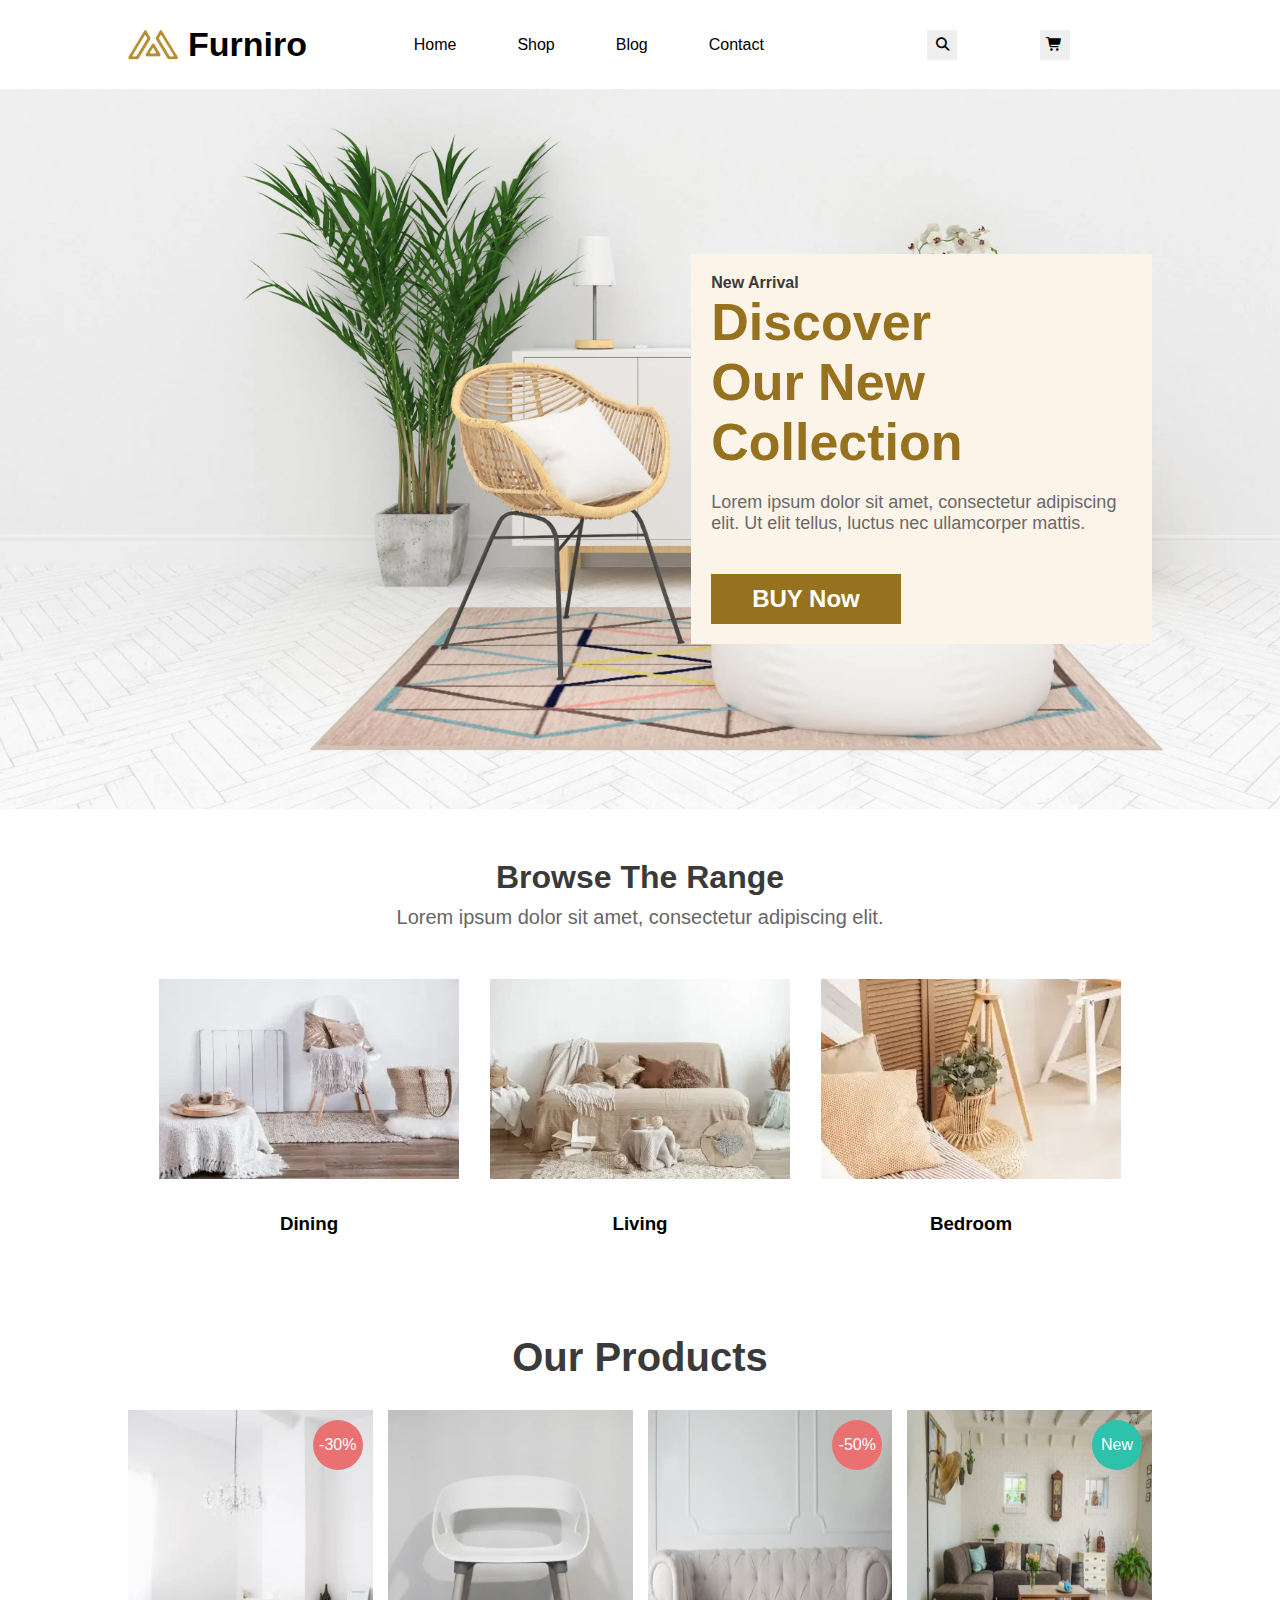
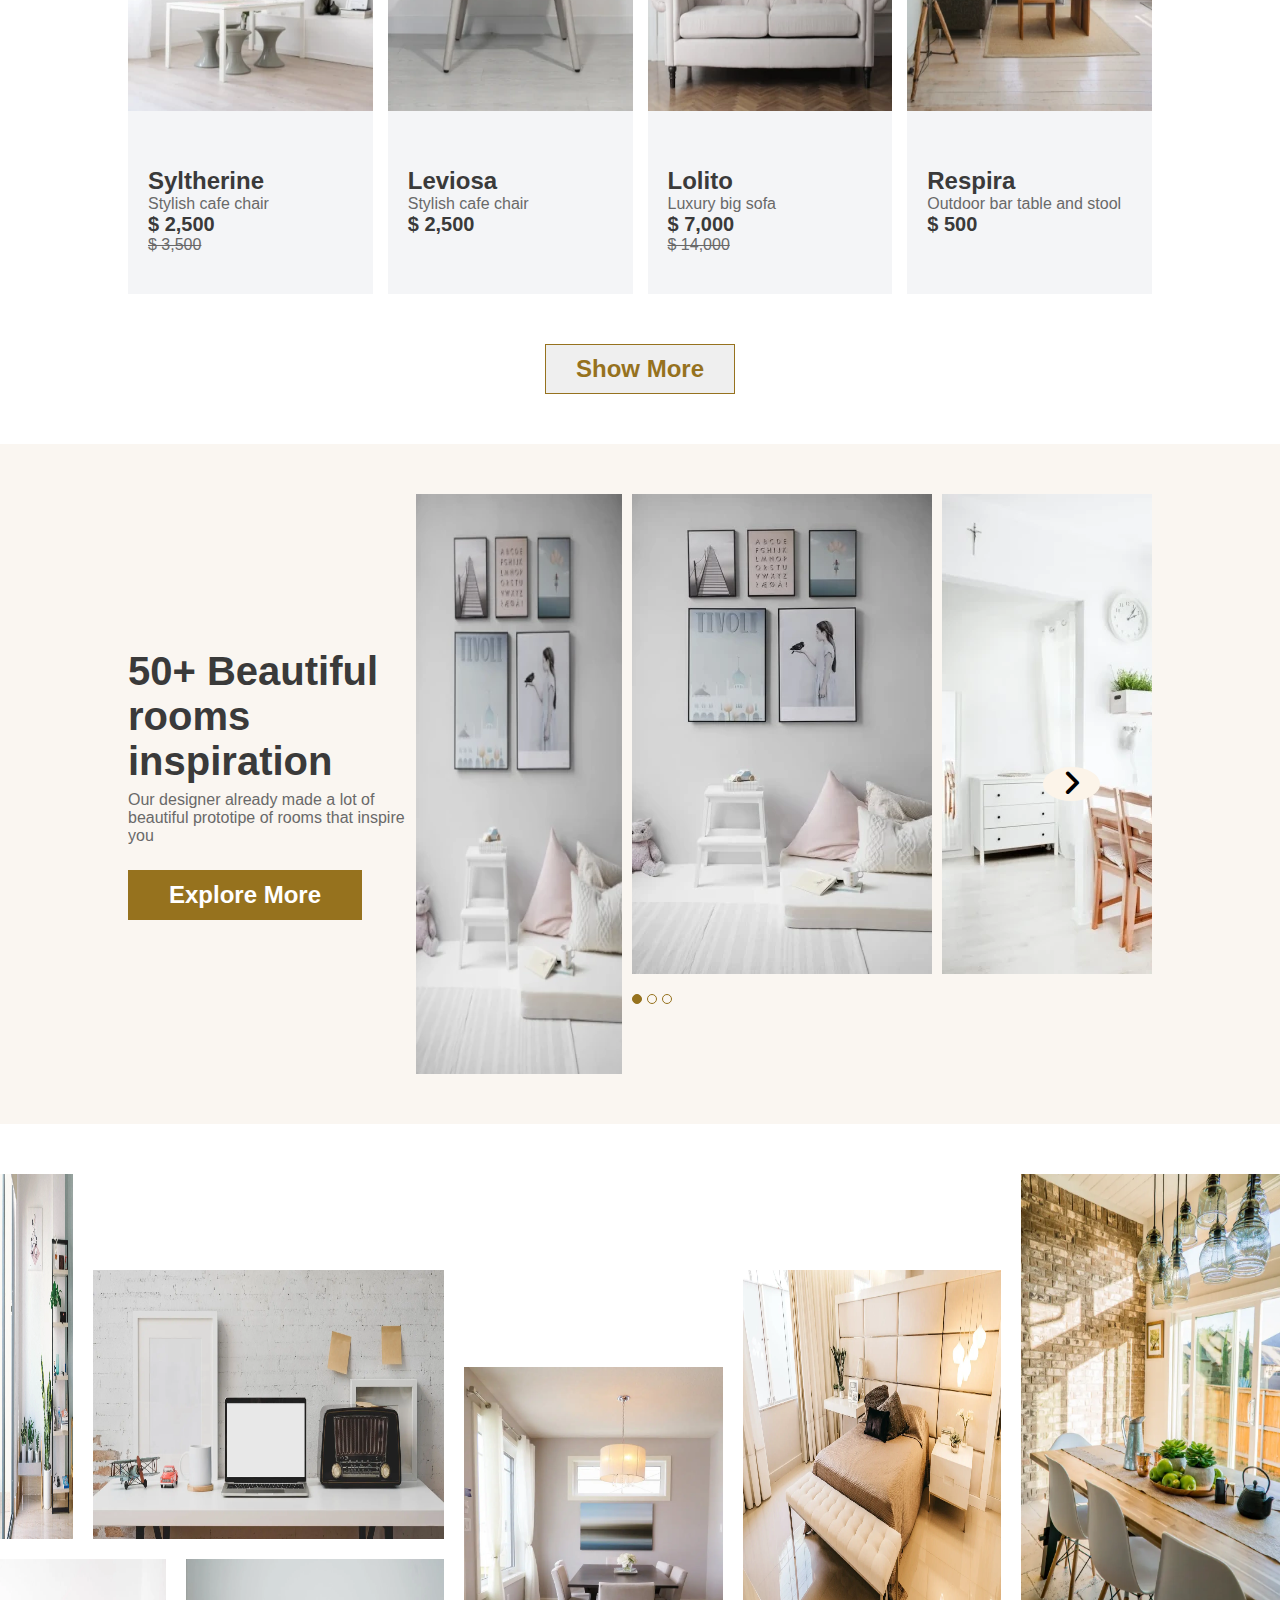
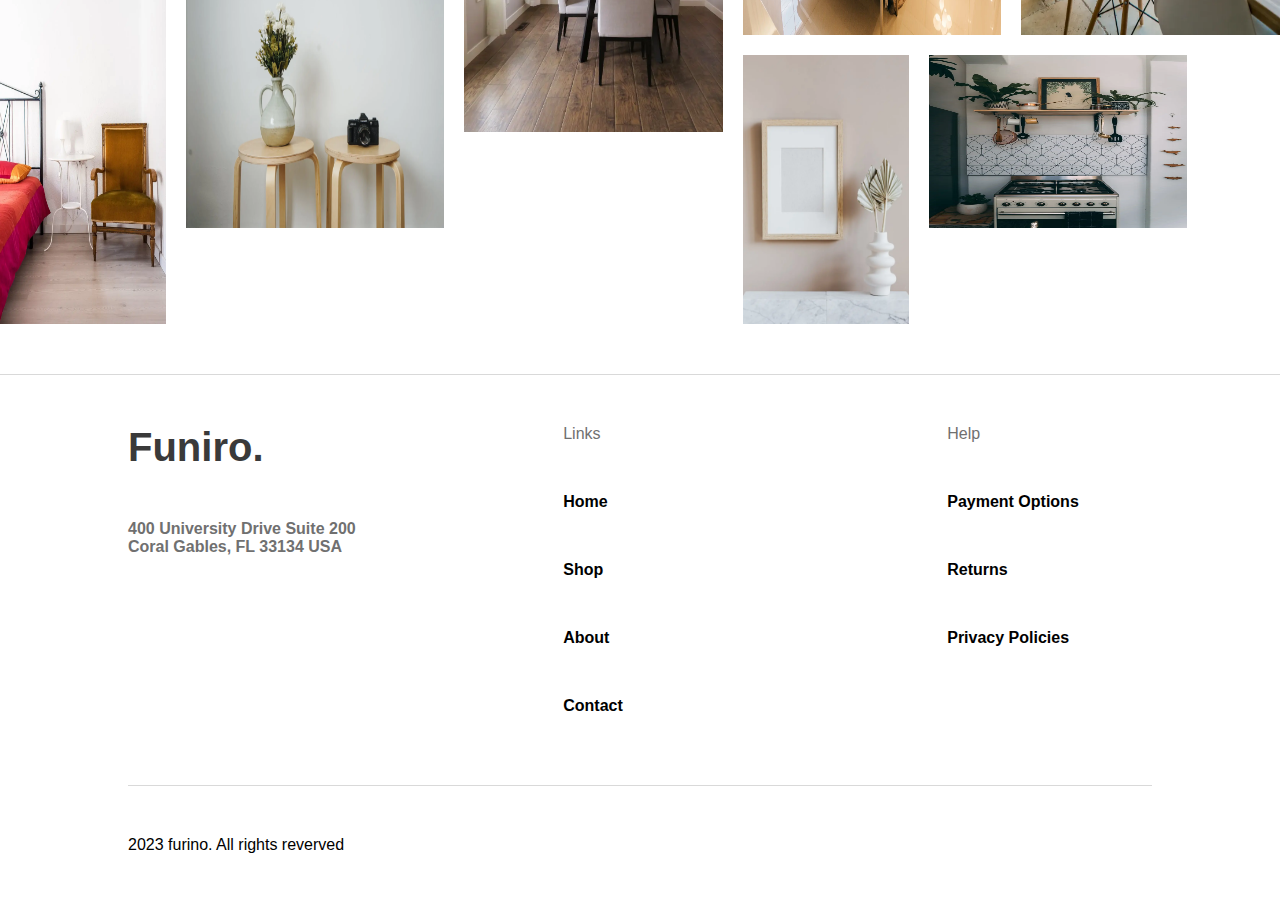
<file: index.html>
<!DOCTYPE html>
<html lang="en">
  <head>
    <meta charset="UTF-8" />
    <meta name="viewport" content="width=device-width, initial-scale=1.0" />
    <meta name="description" content="this is furniture home page" />
    <title>Home</title>
    <link rel="stylesheet" href="./assets/css/home2.css" />
  </head>
  <body>
    <nav>
      <div class="container">
        <div class="menu" id="nav-menu">
          <span></span>
          <span></span>
          <span></span>
        </div>
        <div class="logo">
          <div class="image">
            <img src="./assets/images/logo.webp" alt="logo" />
          </div>
          <div class="text">Furniro</div>
        </div>
        <ul class="links" id="links">
          <li class="heading-li">Browse Furniro</li>
          <li>
            <a href="index.html">Home</a>
          </li>
          <li>
            <a href="shop.html">Shop</a>
          </li>
          <li>
            <a href="blog.html">Blog</a>
          </li>
          <li>
            <a href="contact.html">Contact</a>
          </li>
        </ul>
        <div class="icons">
          <button aria-label="nav-search" id="nav-search-icon">
            <i class="fa-solid fa-magnifying-glass"></i>
          </button>
          <button aria-label="nav-cart" class="cart-side" id="shopping-cart">
            <i class="fa-solid fa-cart-shopping"></i>
          </button>
          <div class="cart-side-bar" id="cart-side-bar">
          </div>
        </div>
        <form class="nav-search" id="nav-search">
          <input type="search" name="nav-search-input" class="nav-search-input" id="nav-search-input" placeholder="search our products">
          <p class="nav-warning" id="nav-warning">you are searching an empty string</p>
        </form>
      </div>
    </nav>
    <section class="landing">
      <div class="container">
        <div class="content">
          <span>New Arrival</span>
          <h2>Discover Our New Collection</h2>
          <p>
            Lorem ipsum dolor sit amet, consectetur adipiscing elit. Ut elit
            tellus, luctus nec ullamcorper mattis.
          </p>
          <button class="btn"><a href="./shop.html">BUY Now</a></button>
        </div>
      </div>
    </section>
    <section class="range">
      <div class="container">
        <h2>Browse The Range</h2>
        <p>Lorem ipsum dolor sit amet, consectetur adipiscing elit.</p>
        <div class="items">
          <div class="item">
            <div class="image">
              <img src="./assets/images/range11.webp" alt="range1" />
            </div>
            <h3>Dining</h3>
          </div>
          <div class="item">
            <div class="image">
              <img src="./assets/images/range22.webp" alt="range2" />
            </div>
            <h3>Living</h3>
          </div>
          <div class="item">
            <div class="image">
              <img src="./assets/images/range33.webp" alt="range3" />
            </div>
            <h3>Bedroom</h3>
          </div>
        </div>
      </div>
    </section>
    <section class="our-products">
      <div class="container">
        <h2>Our Products</h2>
        <div class="products" id="products"></div>
        <div class="show-more">
          <button class="btn-light" id="show-more">Show More</button>
        </div>
        <div class="show-less hide">
          <button class="btn-light" id="show-less">Show Less</button>
        </div>
      </div>
    </section>
    <section class="inspiration">
      <div class="container">
        <div class="text">
          <h2>50+ Beautiful rooms inspiration</h2>
          <p>
            Our designer already made a lot of beautiful prototipe of rooms that
            inspire you
          </p>
          <button class="btn"><a href="./shop.html">Explore More</a></button>
        </div>
        <div class="slider">
          <div class="show" id="showIns"></div>
          <div class="gallery">
            <div class="images" id="gallery"></div>
            <div class="dots" id="dots"></div>
            <div class="next" id="nextP">
              <i class="fa-solid fa-angle-right"></i>
            </div>
          </div>
        </div>
      </div>
    </section>
    <section class="furniture">
      <div>
        <img
          loading="lazy"
          src="./assets/images/furniture1.webp"
          alt="furniture1"
        />
      </div>
      <div>
        <img
          loading="lazy"
          src="./assets/images/furniture2.webp"
          alt="furniture2"
        />
      </div>
      <div>
        <img
          loading="lazy"
          src="./assets/images/furniture3.webp"
          alt="furniture3"
        />
      </div>
      <div>
        <img
          loading="lazy"
          src="./assets/images/furniture4.webp"
          alt="furniture4"
        />
      </div>
      <div>
        <img
          loading="lazy"
          src="./assets/images/furniture5.webp"
          alt="furniture5"
        />
      </div>
      <div>
        <img
          loading="lazy"
          src="./assets/images/furniture6.webp"
          alt="furniture6"
        />
      </div>
      <div>
        <img
          loading="lazy"
          src="./assets/images/furniture7.webp"
          alt="furniture7"
        />
      </div>
      <div>
        <img
          loading="lazy"
          src="./assets/images/furniture8.webp"
          alt="furniture8"
        />
      </div>
      <div>
        <img
          loading="lazy"
          src="./assets/images/furniture9.webp"
          alt="furniture9"
        />
      </div>
    </section>
    <footer>
      <div class="container">
        <div class="data">
          <div class="logo">
            <h2>Funiro.</h2>
            <p>400 University Drive Suite 200 Coral Gables, FL 33134 USA</p>
          </div>
          <div class="llist">
            <h3>Links</h3>
            <ul class="links">
              <li><a href="index.html">Home</a></li>
              <li><a href="shop.html">Shop</a></li>
              <li><a href="about.html">About</a></li>
              <li><a href="contact.html">Contact</a></li>
            </ul>
          </div>
          <div class="llist">
            <h3>Help</h3>
            <ul class="help">
              <li><a href="#">Payment Options</a></li>
              <li><a href="#">Returns</a></li>
              <li><a href="#">Privacy Policies</a></li>
            </ul>
          </div>
        </div>
        <p class="copy-wright">2023 furino. All rights reverved</p>
      </div>
    </footer>
    <script defer src="./assets/js/nav.js"></script>
    <script defer src="./assets/js/home.js"></script>
  </body>
</html>
</file>
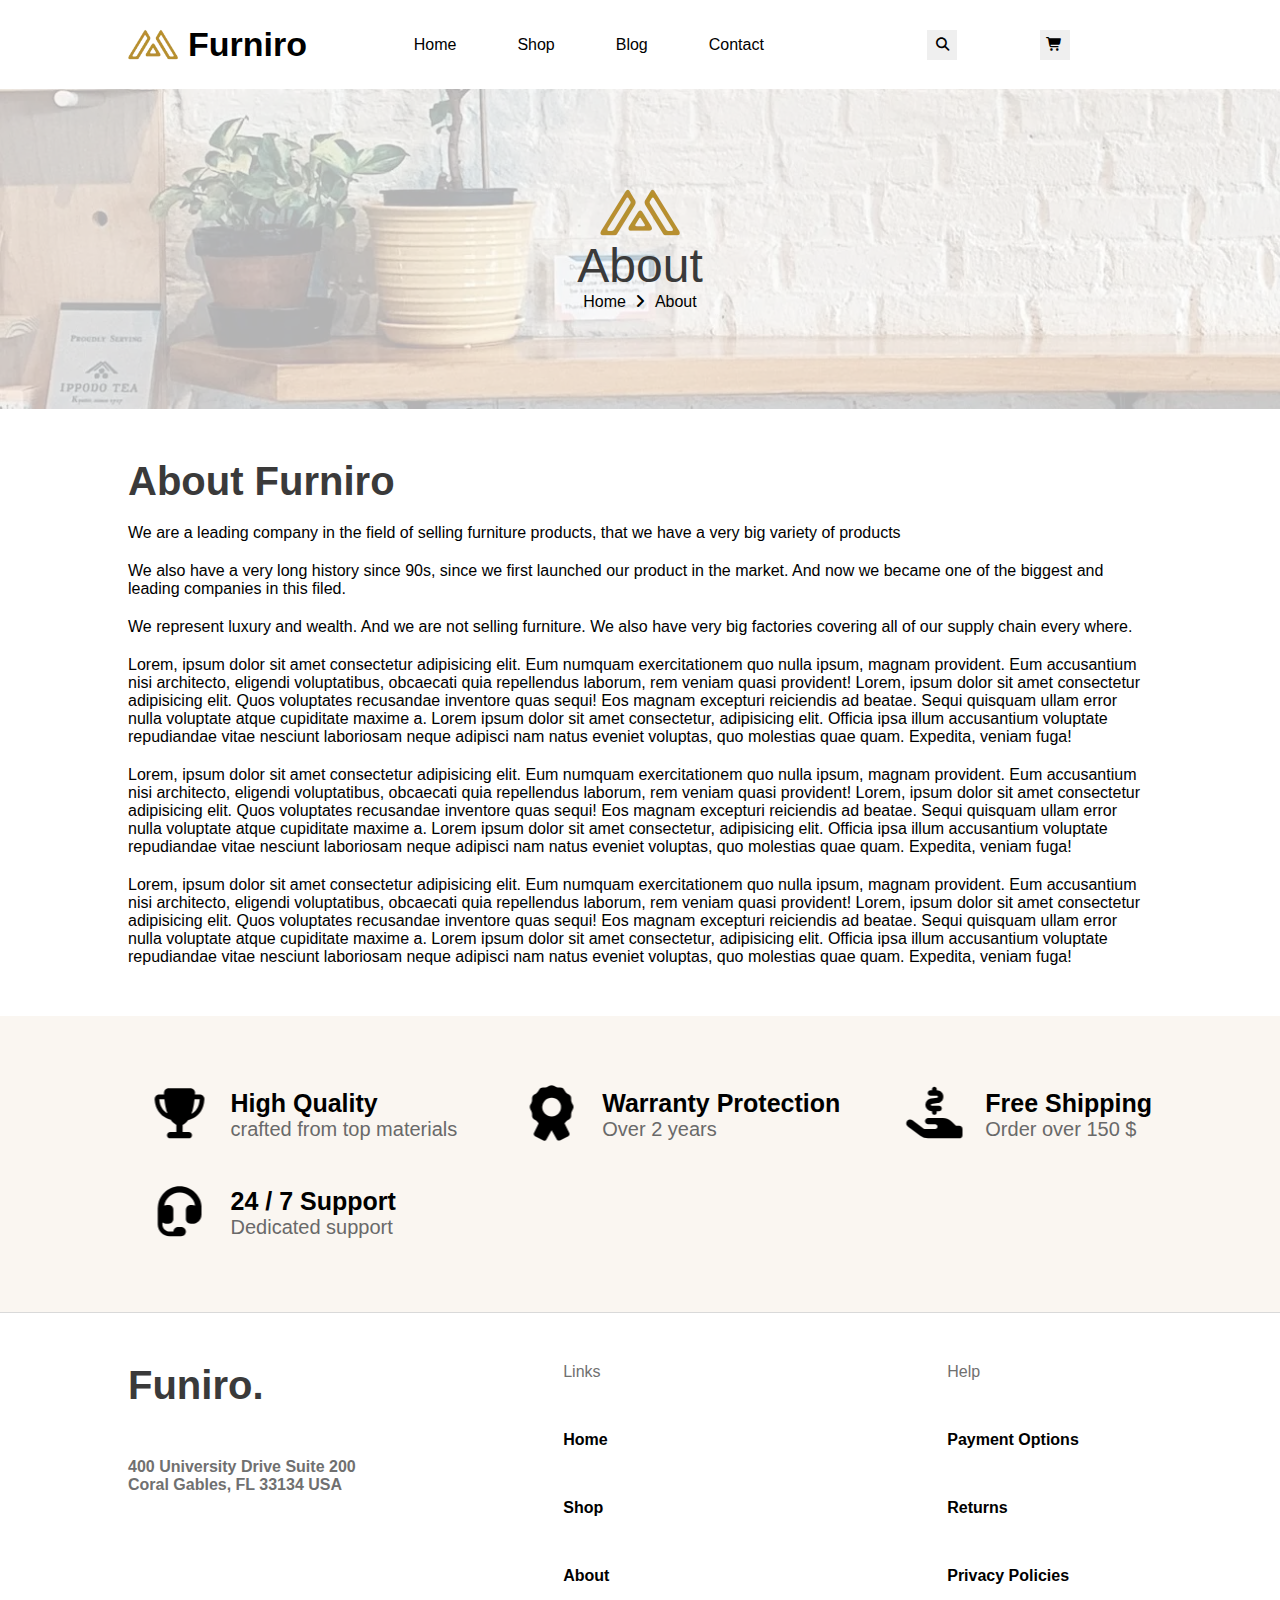
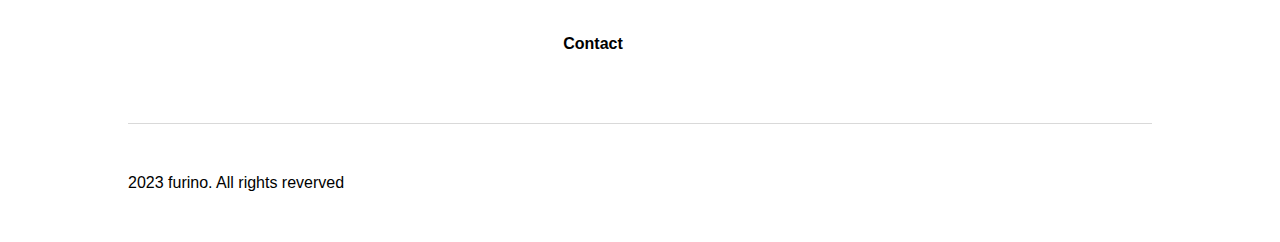
<file: about.html>
<!DOCTYPE html>
<html lang="en">
  <head>
    <meta charset="UTF-8" />
    <meta name="viewport" content="width=device-width, initial-scale=1.0" />
    <meta name="description" content="this is furniture about page" />
    <title>About</title>
    <link rel="stylesheet" href="./assets/css/about2.css">
  </head>
  <body>
    <nav>
      <div class="container">
        <div class="menu" id="nav-menu">
          <span></span>
          <span></span>
          <span></span>
        </div>
        <div class="logo">
          <div class="image">
            <img src="./assets/images/logo.webp" alt="logo" />
          </div>
          <div class="text">Furniro</div>
        </div>
        <ul class="links" id="links">
          <li class="heading-li">Browse Furniro</li>
          <li>
            <a href="index.html">Home</a>
          </li>
          <li>
            <a href="shop.html">Shop</a>
          </li>
          <li>
            <a href="blog.html">Blog</a>
          </li>
          <li>
            <a href="contact.html">Contact</a>
          </li>
        </ul>
        <div class="icons">
          <button aria-label="nav-search" id="nav-search-icon">
            <i class="fa-solid fa-magnifying-glass"></i>
          </button>
          <button aria-label="nav-cart" class="cart-side" id="shopping-cart">
            <i class="fa-solid fa-cart-shopping"></i>
          </button>
          <div class="cart-side-bar" id="cart-side-bar">
          </div>
        </div>
        <form class="nav-search" id="nav-search">
          <input type="search" name="nav-search-input" class="nav-search-input" id="nav-search-input" placeholder="search our products">
          <p class="nav-warning" id="nav-warning">you are searching an empty string</p>
        </form>
      </div>
    </nav>
    <header class="page-header">
      <div class="content">
        <div class="logo">
          <img src="./assets/images/logo.webp" alt="logo" />
        </div>
        <h2>About</h2>
        <div class="path">
          <span>Home <i class="fa-solid fa-angle-right"></i></span>
          <span>About</span>
        </div>
      </div>
    </header>
    <section class="about">
      <div class="container">
        <h2>About Furniro</h2>
        <p>
          We are a leading company in the field of selling furniture products, that we have a very big variety of products
        </p>
        <p>
          We also have a very long history since 90s, since we first launched our product in the market. And now we became one of the biggest and leading companies in this filed.
        </p>
        <p>
          We represent luxury and wealth. And we are not selling furniture. We also have very big factories covering all of our supply chain every where.
        </p>
        <p>
          Lorem, ipsum dolor sit amet consectetur adipisicing elit. Eum numquam exercitationem quo nulla ipsum, magnam provident. Eum accusantium nisi architecto, eligendi voluptatibus, obcaecati quia repellendus laborum, rem veniam quasi provident! Lorem, ipsum dolor sit amet consectetur adipisicing elit. Quos voluptates recusandae inventore quas sequi! Eos magnam excepturi reiciendis ad beatae. Sequi quisquam ullam error nulla voluptate atque cupiditate maxime a. Lorem ipsum dolor sit amet consectetur, adipisicing elit. Officia ipsa illum accusantium voluptate repudiandae vitae nesciunt laboriosam neque adipisci nam natus eveniet voluptas, quo molestias quae quam. Expedita, veniam fuga!
        </p>
        <p>
          Lorem, ipsum dolor sit amet consectetur adipisicing elit. Eum numquam exercitationem quo nulla ipsum, magnam provident. Eum accusantium nisi architecto, eligendi voluptatibus, obcaecati quia repellendus laborum, rem veniam quasi provident! Lorem, ipsum dolor sit amet consectetur adipisicing elit. Quos voluptates recusandae inventore quas sequi! Eos magnam excepturi reiciendis ad beatae. Sequi quisquam ullam error nulla voluptate atque cupiditate maxime a. Lorem ipsum dolor sit amet consectetur, adipisicing elit. Officia ipsa illum accusantium voluptate repudiandae vitae nesciunt laboriosam neque adipisci nam natus eveniet voluptas, quo molestias quae quam. Expedita, veniam fuga!
        </p>
        <p>
          Lorem, ipsum dolor sit amet consectetur adipisicing elit. Eum numquam exercitationem quo nulla ipsum, magnam provident. Eum accusantium nisi architecto, eligendi voluptatibus, obcaecati quia repellendus laborum, rem veniam quasi provident! Lorem, ipsum dolor sit amet consectetur adipisicing elit. Quos voluptates recusandae inventore quas sequi! Eos magnam excepturi reiciendis ad beatae. Sequi quisquam ullam error nulla voluptate atque cupiditate maxime a. Lorem ipsum dolor sit amet consectetur, adipisicing elit. Officia ipsa illum accusantium voluptate repudiandae vitae nesciunt laboriosam neque adipisci nam natus eveniet voluptas, quo molestias quae quam. Expedita, veniam fuga!
        </p>
      </div>
    </section>
    <section class="features">
      <div class="container">
        <div class="feature">
          <div class="icon"><i class="fa-solid fa-trophy"></i></div>
          <div class="text">
            <h3>High Quality</h3>
            <p>crafted from top materials</p>
          </div>
        </div>
        <div class="feature">
          <div class="icon"><i class="fa-solid fa-award"></i></div>
          <div class="text">
            <h3>Warranty Protection</h3>
            <p>Over 2 years</p>
          </div>
        </div>
        <div class="feature">
          <div class="icon">
            <i class="fa-solid fa-hand-holding-dollar"></i>
          </div>
          <div class="text">
            <h3>Free Shipping</h3>
            <p>Order over 150 $</p>
          </div>
        </div>
        <div class="feature">
          <div class="icon"><i class="fa-solid fa-headset"></i></div>
          <div class="text">
            <h3>24 / 7 Support</h3>
            <p>Dedicated support</p>
          </div>
        </div>
      </div>
    </section>
    <footer>
      <div class="container">
        <div class="data">
          <div class="logo">
            <h2>Funiro.</h2>
            <p>400 University Drive Suite 200 Coral Gables, FL 33134 USA</p>
          </div>
          <div class="llist">
            <h3>Links</h3>
            <ul class="links">
              <li><a href="index.html">Home</a></li>
              <li><a href="shop.html">Shop</a></li>
              <li><a href="about.html">About</a></li>
              <li><a href="contact.html">Contact</a></li>
            </ul>
          </div>
          <div class="llist">
            <h3>Help</h3>
            <ul class="help">
              <li><a href="#">Payment Options</a></li>
              <li><a href="#">Returns</a></li>
              <li><a href="#">Privacy Policies</a></li>
            </ul>
          </div>
        </div>
        <p class="copy-wright">2023 furino. All rights reverved</p>
      </div>
    </footer>
    <script defer src="./assets/js/nav.js"></script>
  </body>
</html>
</file>
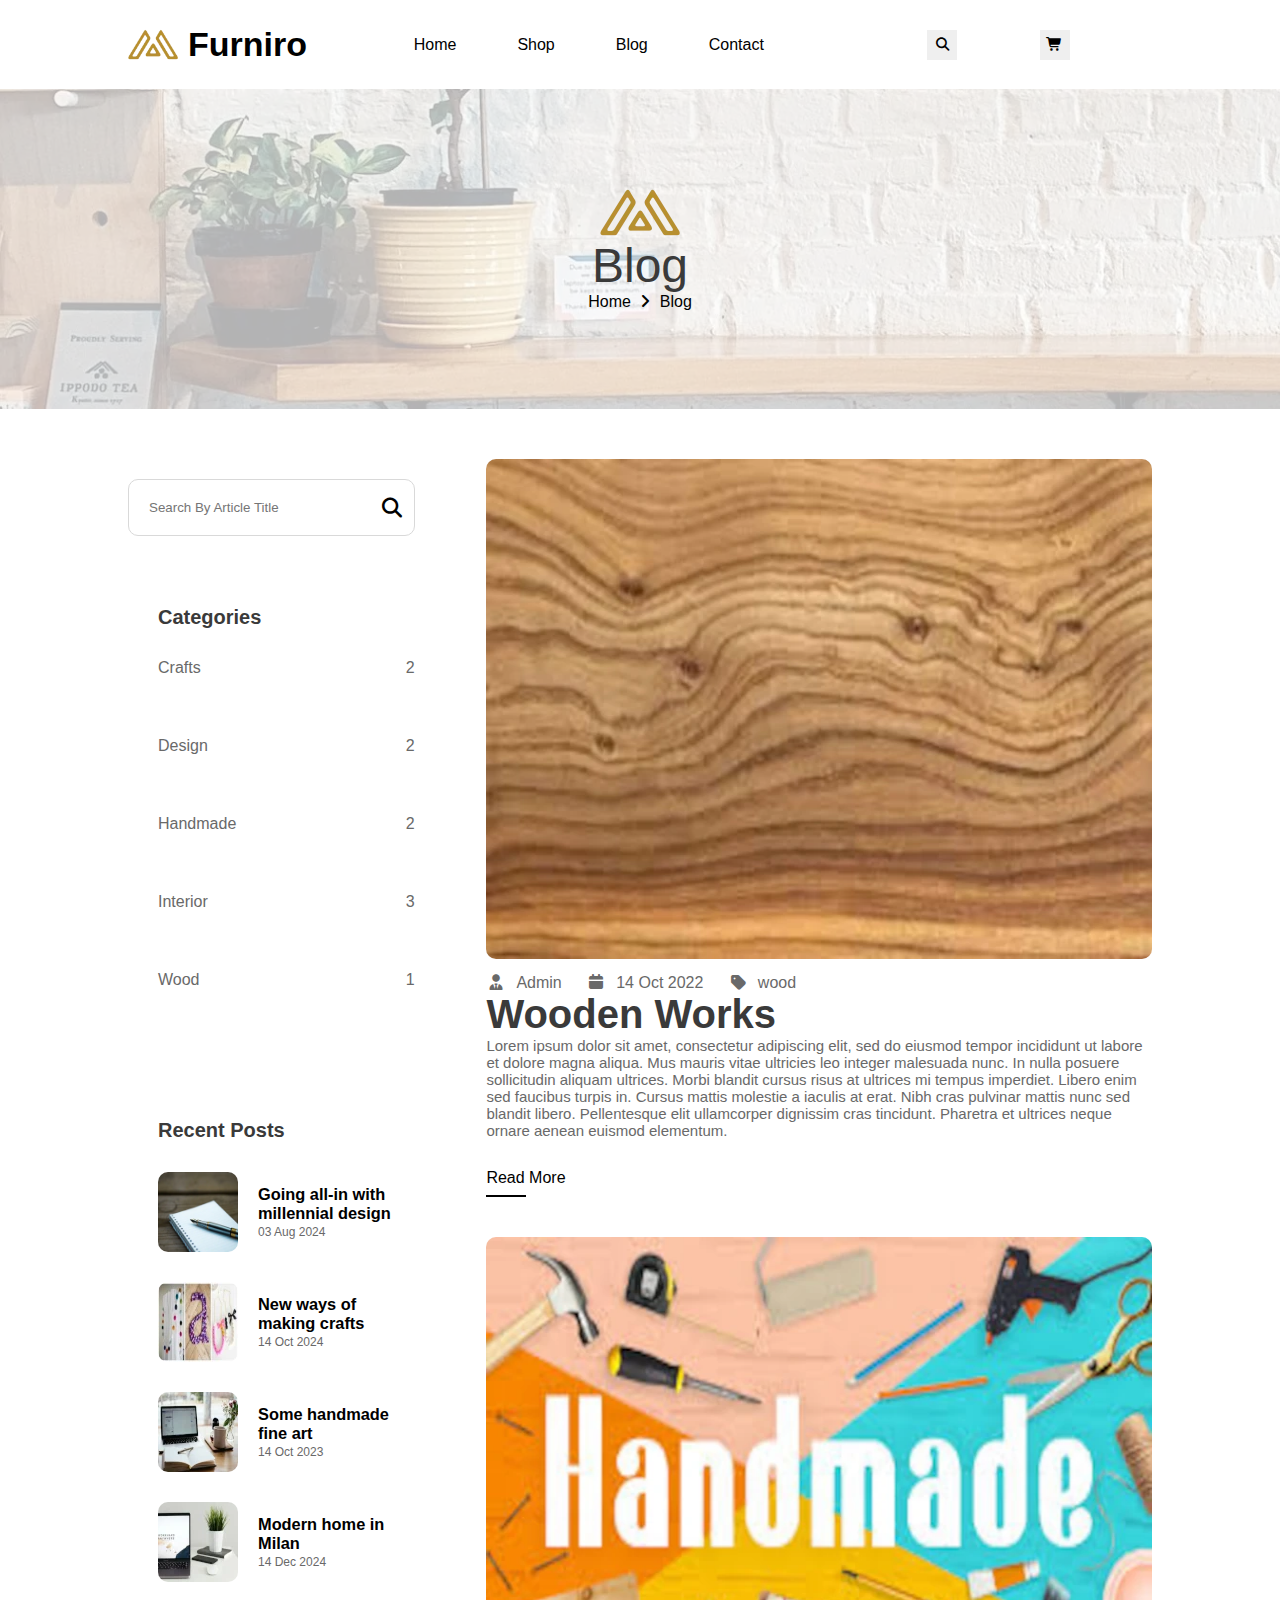
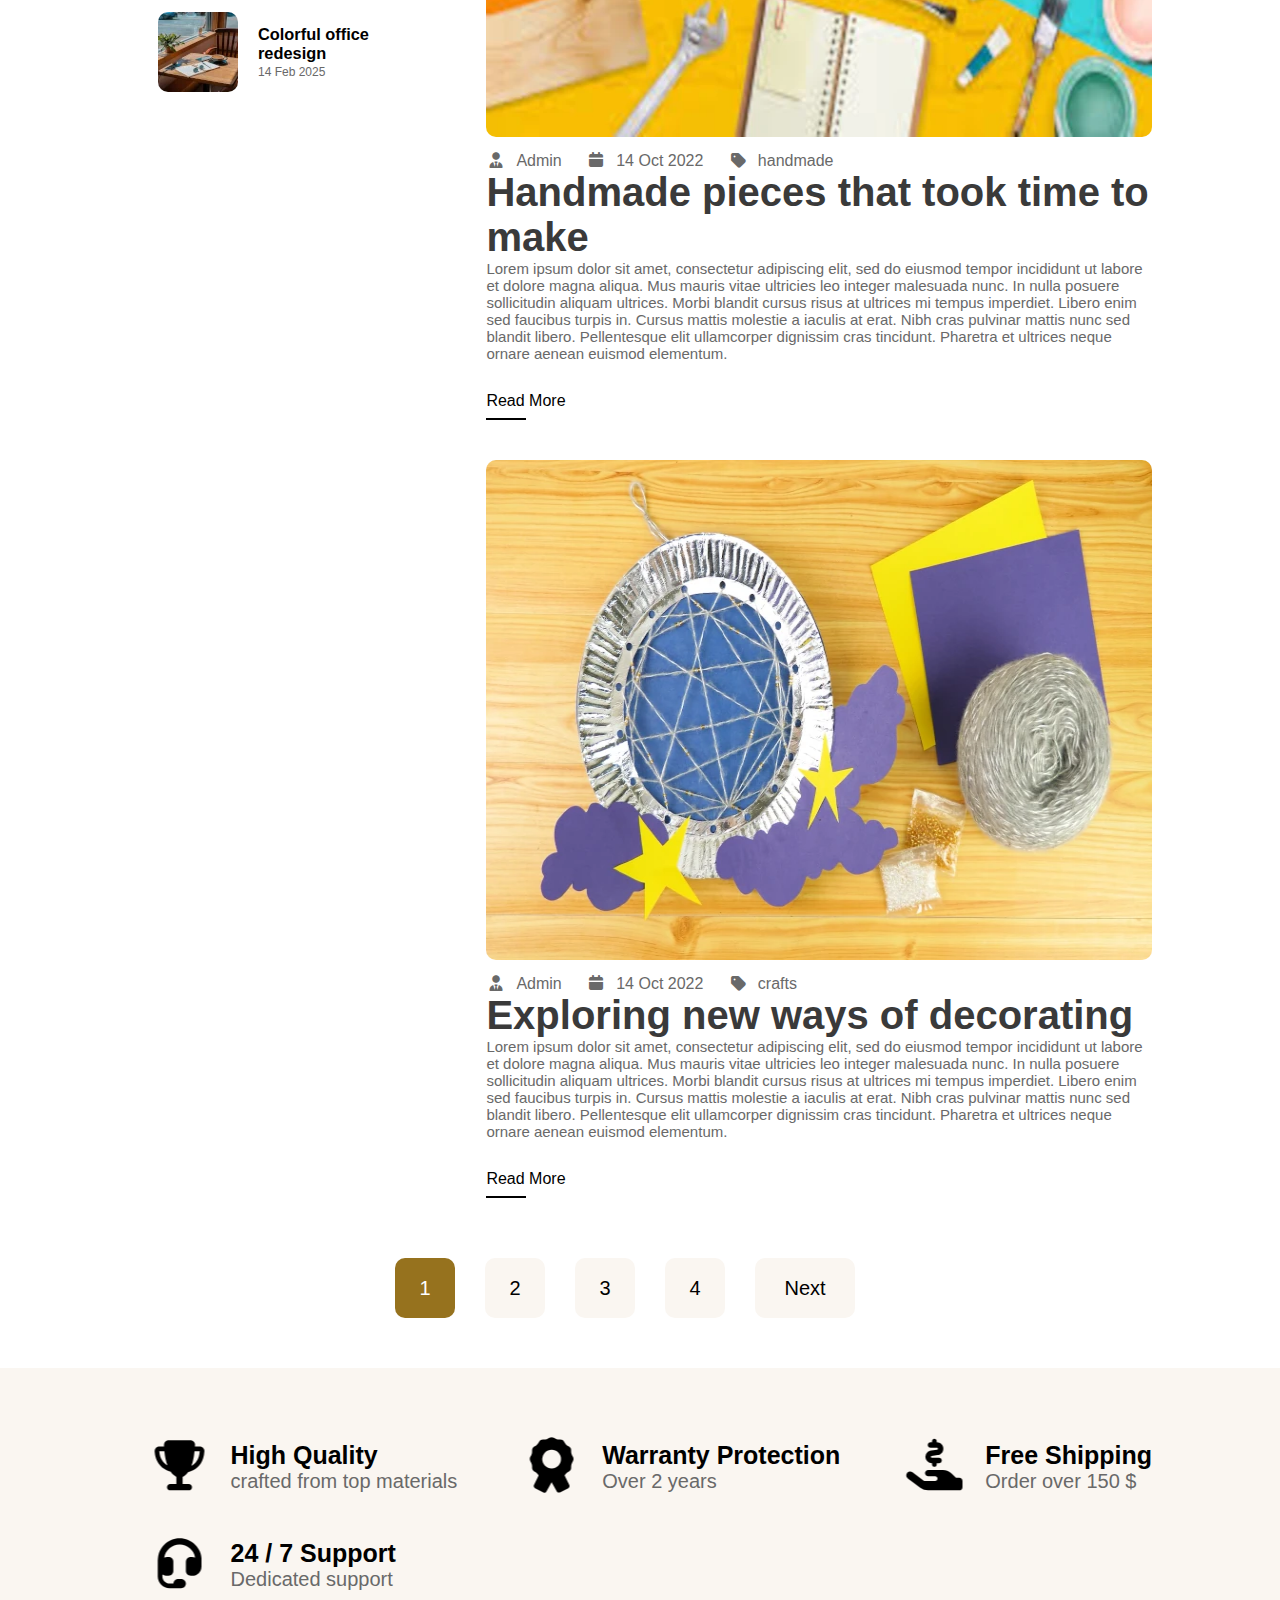
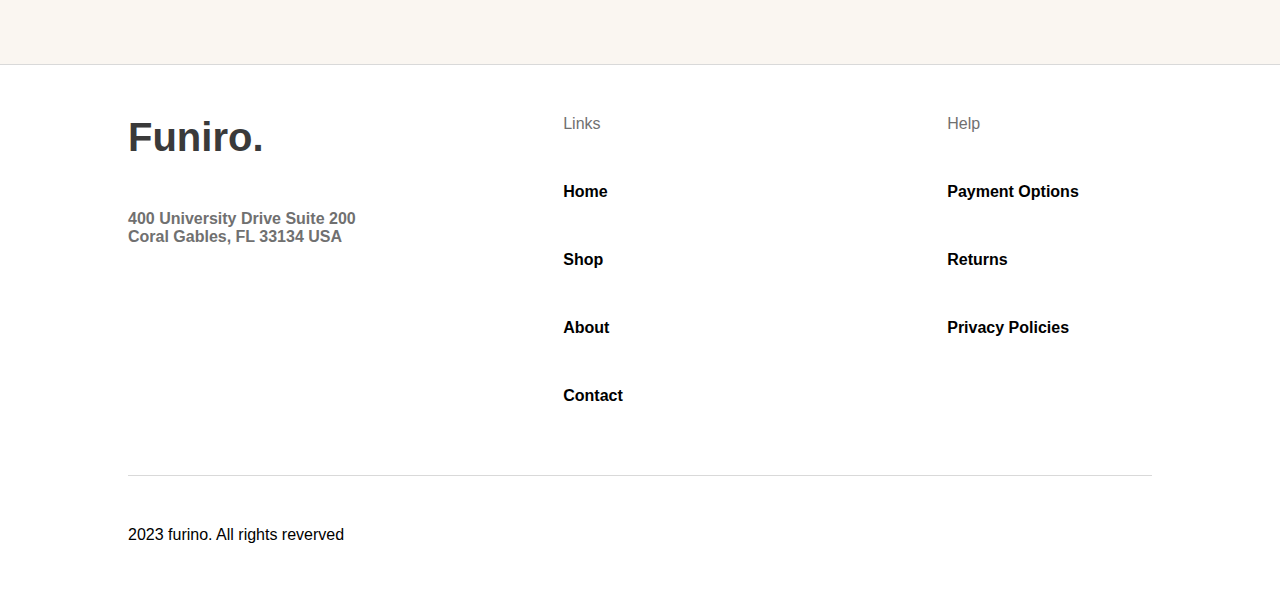
<file: blog.html>
<!DOCTYPE html>
<html lang="en">
  <head>
    <meta charset="UTF-8" />
    <meta name="viewport" content="width=device-width, initial-scale=1.0" />
    <meta name="description" content="this is furniro blog page" />
    <title>Blog</title>
    <link rel="stylesheet" href="./assets/css/blog2.css" />
  </head>
  <body>
    <nav>
      <div class="container">
        <div class="menu" id="nav-menu">
          <span></span>
          <span></span>
          <span></span>
        </div>
        <div class="logo">
          <div class="image">
            <img src="./assets/images/logo.webp" alt="logo" />
          </div>
          <div class="text">Furniro</div>
        </div>
        <ul class="links" id="links">
          <li class="heading-li">Browse Furniro</li>
          <li>
            <a href="index.html">Home</a>
          </li>
          <li>
            <a href="shop.html">Shop</a>
          </li>
          <li>
            <a href="blog.html">Blog</a>
          </li>
          <li>
            <a href="contact.html">Contact</a>
          </li>
        </ul>
        <div class="icons">
          <button aria-label="nav-search" id="nav-search-icon">
            <i class="fa-solid fa-magnifying-glass"></i>
          </button>
          <button aria-label="nav-cart" class="cart-side" id="shopping-cart">
            <i class="fa-solid fa-cart-shopping"></i>
          </button>
          <div class="cart-side-bar" id="cart-side-bar">
          </div>
        </div>
        <form class="nav-search" id="nav-search">
          <input type="search" name="nav-search-input" class="nav-search-input" id="nav-search-input" placeholder="search our products">
          <p class="nav-warning" id="nav-warning">you are searching an empty string</p>
        </form>
      </div>
    </nav>
    <header class="page-header">
      <div class="content">
        <div class="logo">
          <img src="./assets/images/logo.webp" alt="logo" />
        </div>
        <h2>Blog</h2>
        <div class="path">
          <span>Home <i class="fa-solid fa-angle-right"></i></span>
          <span>Blog</span>
        </div>
      </div>
    </header>
    <section class="blog">
      <div class="container">
        <aside>
          <form action="">
            <input
              type="search"
              name="search"
              id="search"
              placeholder="Search By Article Title"
            />
            <i class="fa-solid fa-magnifying-glass"></i>
          </form>
          <div class="sections-container">
            <section class="categories">
              <h2>Categories</h2>
              <ul>
                <li>
                  <a href="./blog.html?category=crafts">
                    <span>Crafts</span>
                    <span id="crafts-count"></span>
                  </a>
                </li>
                <li>
                  <a href="./blog.html?category=design">
                    <span>Design</span>
                    <span id="design-count"></span>
                  </a>
                </li>
                <li>
                  <a href="./blog.html?category=handmade">
                    <span>Handmade</span>
                    <span id="handmade-count"></span>
                  </a>
                </li>
                <li>
                  <a href="./blog.html?category=interior">
                    <span>Interior</span>
                    <span id="interior-count"></span>
                  </a>
                </li>
                <li>
                  <a href="./blog.html?category=wood">
                    <span>Wood</span>
                    <span id="wood-count"></span>
                  </a>
                </li>
              </ul>
            </section>
            <section class="posts" id="posts">
              <h2>Recent Posts</h2>
            </section>
          </div>
        </aside>
        <div class="articles" id="articles"></div>
      </div>
      <div class="pages-navigator parent">
        <div class="pages-navigator" id="pagination"></div>
        <div class="next child" id="next">Next</div>
      </div>
    </section>
    <section class="features">
      <div class="container">
        <div class="feature">
          <div class="icon"><i class="fa-solid fa-trophy"></i></div>
          <div class="text">
            <h3>High Quality</h3>
            <p>crafted from top materials</p>
          </div>
        </div>
        <div class="feature">
          <div class="icon"><i class="fa-solid fa-award"></i></div>
          <div class="text">
            <h3>Warranty Protection</h3>
            <p>Over 2 years</p>
          </div>
        </div>
        <div class="feature">
          <div class="icon">
            <i class="fa-solid fa-hand-holding-dollar"></i>
          </div>
          <div class="text">
            <h3>Free Shipping</h3>
            <p>Order over 150 $</p>
          </div>
        </div>
        <div class="feature">
          <div class="icon"><i class="fa-solid fa-headset"></i></div>
          <div class="text">
            <h3>24 / 7 Support</h3>
            <p>Dedicated support</p>
          </div>
        </div>
      </div>
    </section>
    <footer>
      <div class="container">
        <div class="data">
          <div class="logo">
            <h2>Funiro.</h2>
            <p>400 University Drive Suite 200 Coral Gables, FL 33134 USA</p>
          </div>
          <div class="llist">
            <h3>Links</h3>
            <ul class="links">
              <li><a href="index.html">Home</a></li>
              <li><a href="shop.html">Shop</a></li>
              <li><a href="about.html">About</a></li>
              <li><a href="contact.html">Contact</a></li>
            </ul>
          </div>
          <div class="llist">
            <h3>Help</h3>
            <ul class="help">
              <li><a href="#">Payment Options</a></li>
              <li><a href="#">Returns</a></li>
              <li><a href="#">Privacy Policies</a></li>
            </ul>
          </div>
        </div>
        <p class="copy-wright">2023 furino. All rights reverved</p>
      </div>
    </footer>
    <script defer src="./assets/js/nav.js"></script>
    <script defer src="./assets/js/blog.js"></script>
  </body>
</html>
</file>
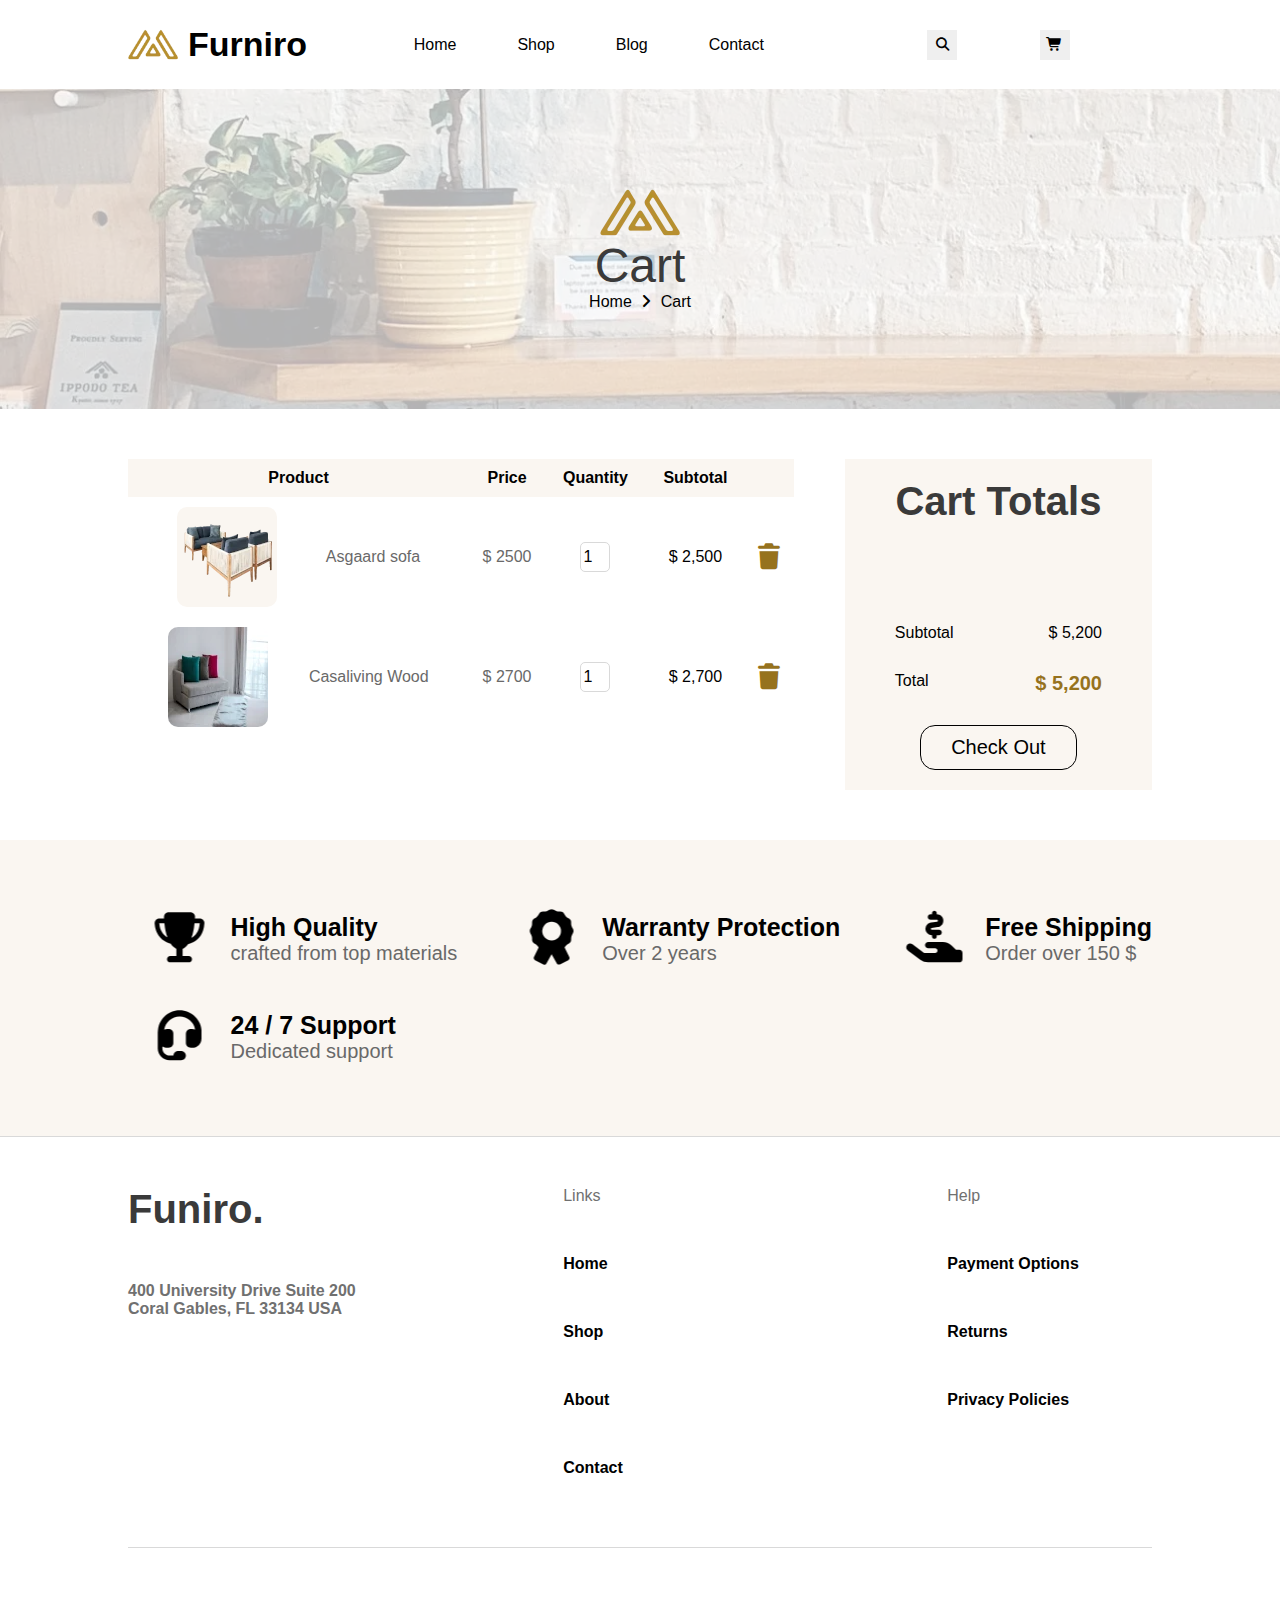
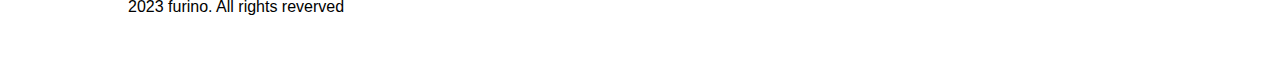
<file: cart.html>
<!DOCTYPE html>
<html lang="en">
  <head>
    <meta charset="UTF-8" />
    <meta name="viewport" content="width=device-width, initial-scale=1.0" />
    <meta name="description" content="this is the furniro cart page" />
    <title>Cart</title>
    <link rel="stylesheet" href="./assets/css/cart2.css" />
  </head>
  <body>
    <nav>
      <div class="container">
        <div class="menu" id="nav-menu">
          <span></span>
          <span></span>
          <span></span>
        </div>
        <div class="logo">
          <div class="image">
            <img src="./assets/images/logo.webp" alt="logo" />
          </div>
          <div class="text">Furniro</div>
        </div>
        <ul class="links" id="links">
          <li class="heading-li">Browse Furniro</li>
          <li>
            <a href="index.html">Home</a>
          </li>
          <li>
            <a href="shop.html">Shop</a>
          </li>
          <li>
            <a href="blog.html">Blog</a>
          </li>
          <li>
            <a href="contact.html">Contact</a>
          </li>
        </ul>
        <div class="icons">
          <button aria-label="nav-search" id="nav-search-icon">
            <i class="fa-solid fa-magnifying-glass"></i>
          </button>
          <button aria-label="nav-cart" class="cart-side" id="shopping-cart">
            <i class="fa-solid fa-cart-shopping"></i>
          </button>
          <div class="cart-side-bar" id="cart-side-bar">
          </div>
        </div>
        <form class="nav-search" id="nav-search">
          <input type="search" name="nav-search-input" class="nav-search-input" id="nav-search-input" placeholder="search our products">
          <p class="nav-warning" id="nav-warning">you are searching an empty string</p>
        </form>
      </div>
    </nav>
    <header class="page-header">
      <div class="content">
        <div class="logo">
          <img src="./assets/images/logo.webp" alt="logo" />
        </div>
        <h2>Cart</h2>
        <div class="path">
          <span>Home <i class="fa-solid fa-angle-right"></i></span>
          <span>Cart</span>
        </div>
      </div>
    </header>
    <section class="cart">
      <div class="container">
        <form action="check-out.html">
          <table>
            <thead>
              <tr>
                <th>Product</th>
                <th>Price</th>
                <th>Quantity</th>
                <th>Subtotal</th>
                <th></th>
              </tr>
            </thead>
            <tbody id="cart-body"></tbody>
          </table>
          <div class="cart-totals">
            <h2>Cart Totals</h2>
            <div class="subtotal">
              <span>Subtotal</span>
              <span id="sub-total"></span>
            </div>
            <div class="total">
              <span>Total</span>
              <span id="total"></span>
            </div>
            <input type="submit" value="Check Out" />
          </div>
        </form>
      </div>
    </section>
    <section class="features">
      <div class="container">
        <div class="feature">
          <div class="icon"><i class="fa-solid fa-trophy"></i></div>
          <div class="text">
            <h3>High Quality</h3>
            <p>crafted from top materials</p>
          </div>
        </div>
        <div class="feature">
          <div class="icon"><i class="fa-solid fa-award"></i></div>
          <div class="text">
            <h3>Warranty Protection</h3>
            <p>Over 2 years</p>
          </div>
        </div>
        <div class="feature">
          <div class="icon">
            <i class="fa-solid fa-hand-holding-dollar"></i>
          </div>
          <div class="text">
            <h3>Free Shipping</h3>
            <p>Order over 150 $</p>
          </div>
        </div>
        <div class="feature">
          <div class="icon"><i class="fa-solid fa-headset"></i></div>
          <div class="text">
            <h3>24 / 7 Support</h3>
            <p>Dedicated support</p>
          </div>
        </div>
      </div>
    </section>
    <footer>
      <div class="container">
        <div class="data">
          <div class="logo">
            <h2>Funiro.</h2>
            <p>400 University Drive Suite 200 Coral Gables, FL 33134 USA</p>
          </div>
          <div class="llist">
            <h3>Links</h3>
            <ul class="links">
              <li><a href="index.html">Home</a></li>
              <li><a href="shop.html">Shop</a></li>
              <li><a href="about.html">About</a></li>
              <li><a href="contact.html">Contact</a></li>
            </ul>
          </div>
          <div class="llist">
            <h3>Help</h3>
            <ul class="help">
              <li><a href="#">Payment Options</a></li>
              <li><a href="#">Returns</a></li>
              <li><a href="#">Privacy Policies</a></li>
            </ul>
          </div>
        </div>
        <p class="copy-wright">2023 furino. All rights reverved</p>
      </div>
    </footer>
    <script defer src="./assets/js/nav.js"></script>
    <script defer src="./assets/js/cart.js"></script>
  </body>
</html>
</file>
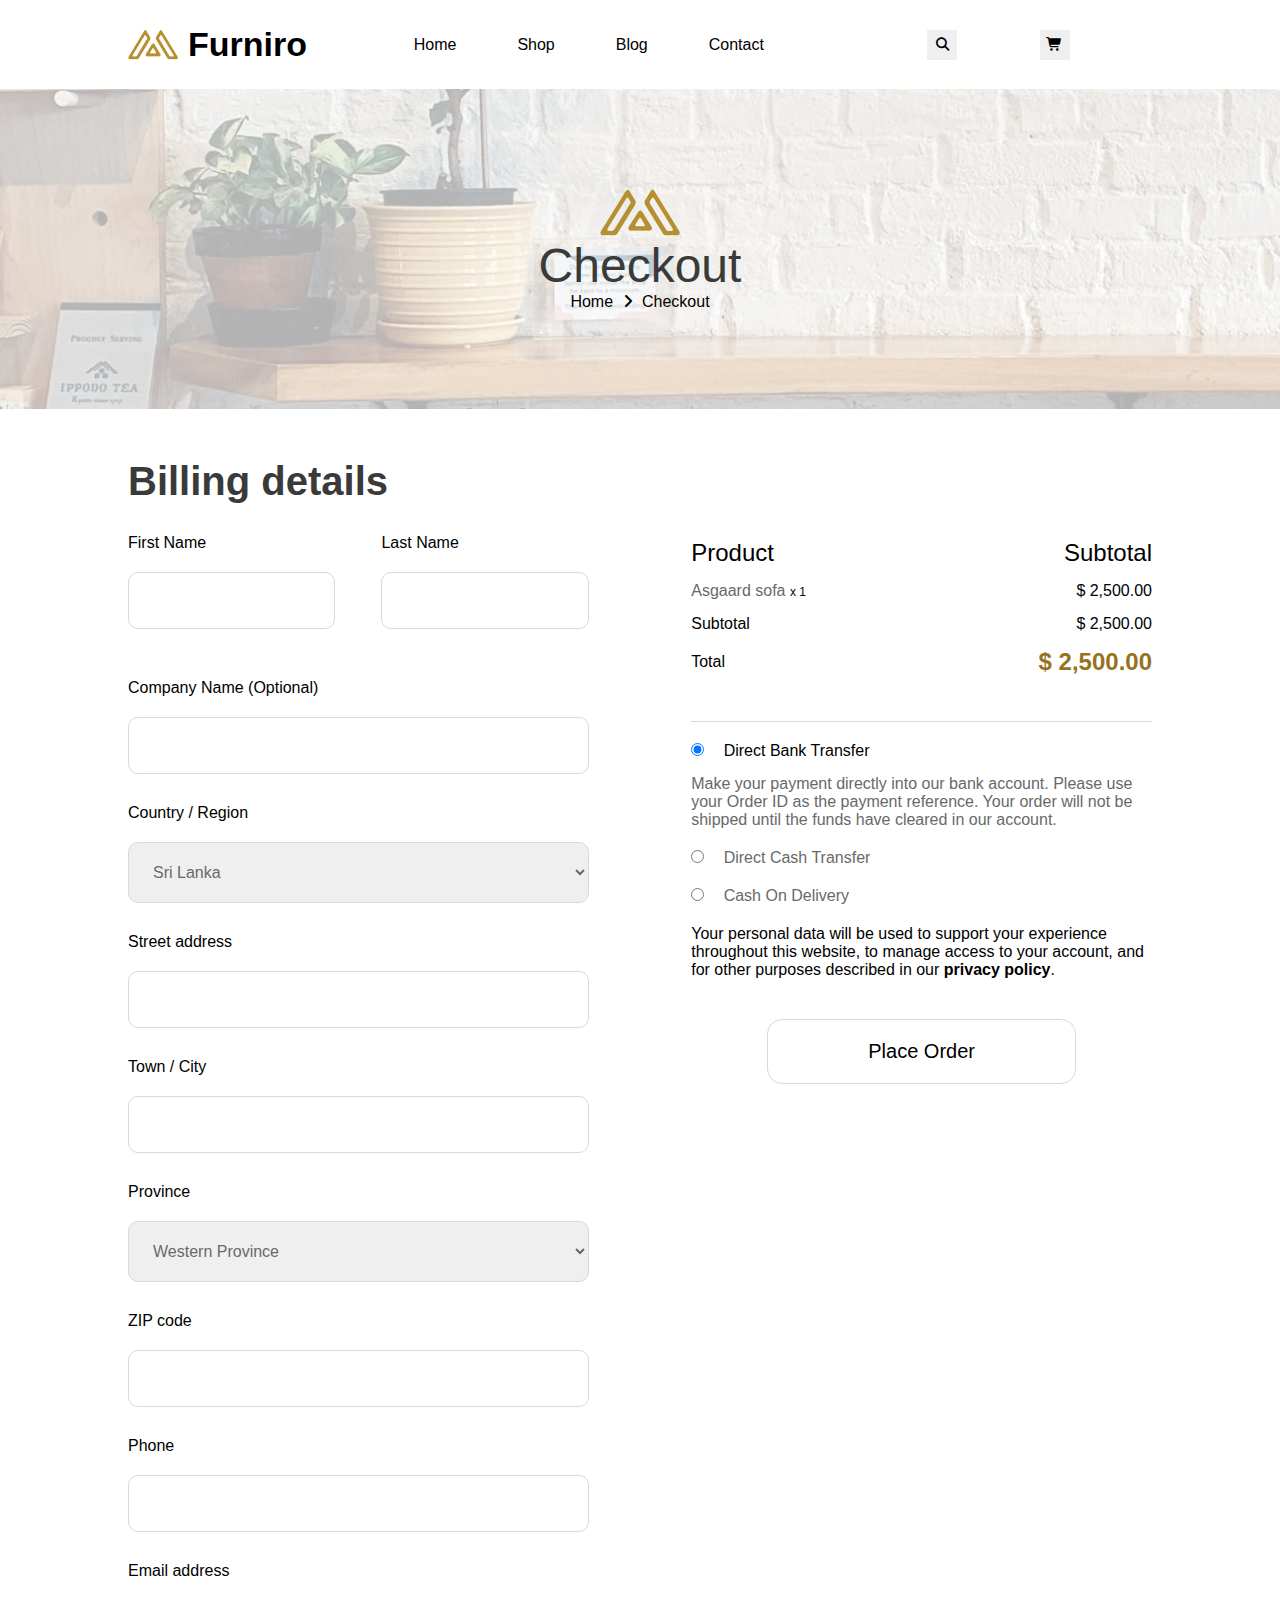
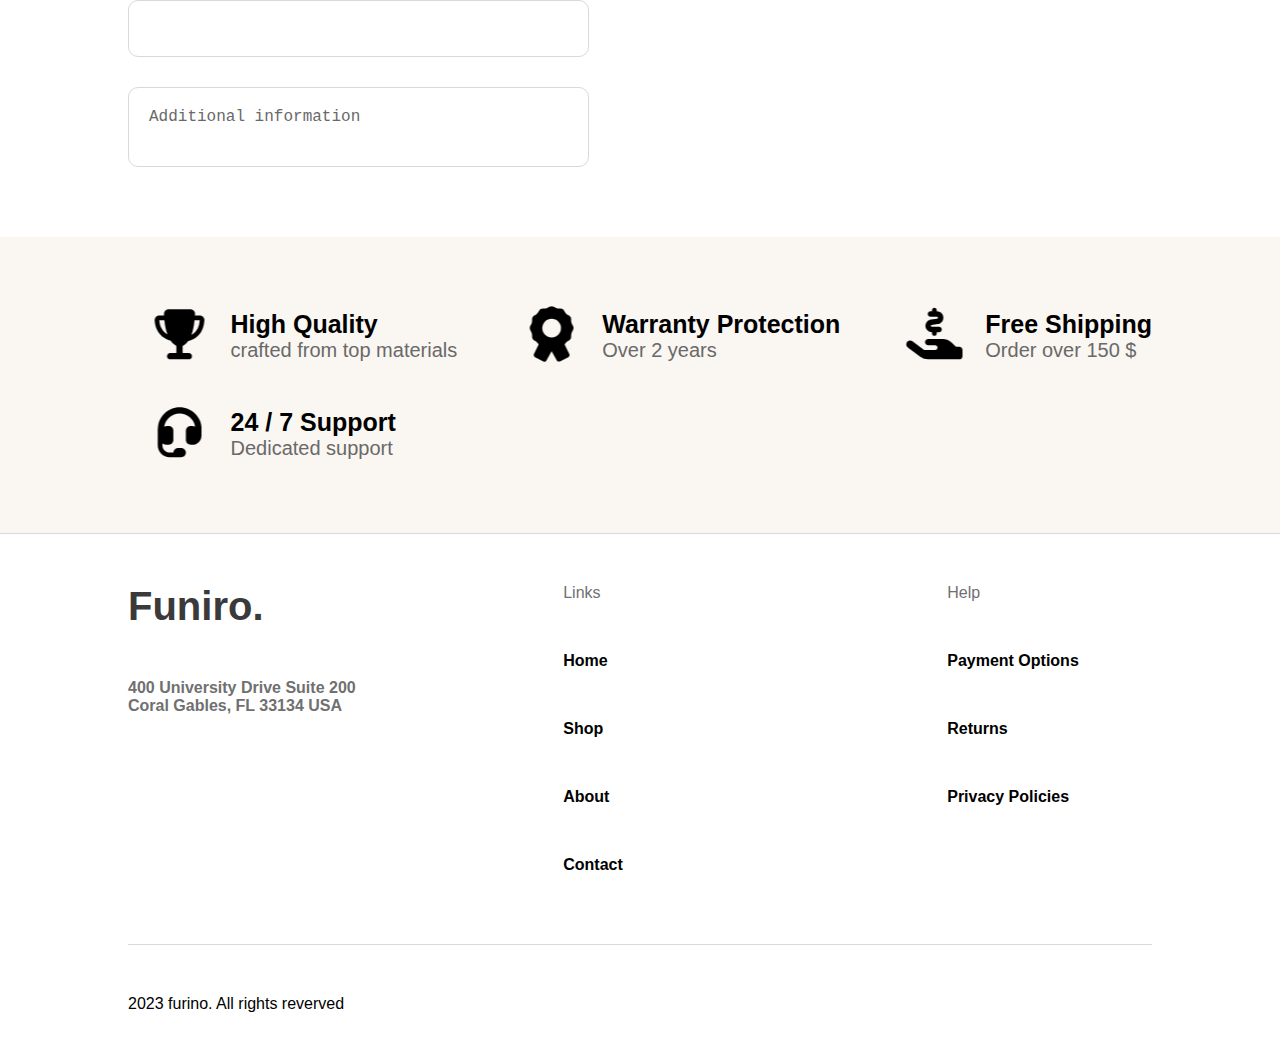
<file: check-out.html>
<!DOCTYPE html>
<html lang="en">
  <head>
    <meta charset="UTF-8" />
    <meta name="viewport" content="width=device-width, initial-scale=1.0" />
    <meta name="description" content="this is furniro check-out page" />
    <title>chek-out</title>
    <link rel="stylesheet" href="./assets/css/check-out2.css" />
  </head>
  <body>
    <nav>
      <div class="container">
        <div class="menu" id="nav-menu">
          <span></span>
          <span></span>
          <span></span>
        </div>
        <div class="logo">
          <div class="image">
            <img src="./assets/images/logo.webp" alt="logo" />
          </div>
          <div class="text">Furniro</div>
        </div>
        <ul class="links" id="links">
          <li class="heading-li">Browse Furniro</li>
          <li>
            <a href="index.html">Home</a>
          </li>
          <li>
            <a href="shop.html">Shop</a>
          </li>
          <li>
            <a href="blog.html">Blog</a>
          </li>
          <li>
            <a href="contact.html">Contact</a>
          </li>
        </ul>
        <div class="icons">
          <button aria-label="nav-search" id="nav-search-icon">
            <i class="fa-solid fa-magnifying-glass"></i>
          </button>
          <button aria-label="nav-cart" class="cart-side" id="shopping-cart">
            <i class="fa-solid fa-cart-shopping"></i>
          </button>
          <div class="cart-side-bar" id="cart-side-bar">
          </div>
        </div>
        <form class="nav-search" id="nav-search">
          <input type="search" name="nav-search-input" class="nav-search-input" id="nav-search-input" placeholder="search our products">
          <p class="nav-warning" id="nav-warning">you are searching an empty string</p>
        </form>
      </div>
    </nav>
    <header class="page-header">
      <div class="content">
        <div class="logo">
          <img src="./assets/images/logo.webp" alt="logo" />
        </div>
        <h2>Checkout</h2>
        <div class="path">
          <span>Home <i class="fa-solid fa-angle-right"></i></span>
          <span>Checkout</span>
        </div>
      </div>
    </header>
    <section class="check-out">
      <form action="" id="my-form">
        <div class="container">
          <div class="inputs">
            <h2>Billing details</h2>
            <div class="name">
              <div class="first">
                <label for="fname">First Name</label>
                <input type="text" name="fname" id="fname" />
                <div class="input-warning">please fill this field</div>
              </div>
              <div class="last">
                <label for="lname">Last Name</label>
                <input type="text" name="lname" id="lname" />
                <div class="input-warning">please fill this field</div>
              </div>
            </div>
            <div class="comp-name">
              <label for="coname">Company Name (Optional)</label>
              <input type="text" name="coname" id="coname" />
              <div class="input-warning">please fill this field</div>
            </div>
            <div class="country">
              <label for="country">Country / Region</label>
              <select name="country" id="country" autocomplete="on">
                <option value="sri Lanka">Sri Lanka</option>
                <option value="egypt">Egypt</option>
                <option value="syria">Syria</option>
                <option value="us">United States</option>
                <option value="england">England</option>
              </select>
            </div>
            <div class="address">
              <label for="address">Street address</label>
              <input
                type="text"
                name="address"
                id="address"
                autocomplete="on"
              />
              <div class="input-warning">please fill this field</div>
            </div>
            <div class="city">
              <label for="city">Town / City</label>
              <input type="text" name="city" id="city" />
              <div class="input-warning">please fill this field</div>
            </div>
            <div class="province">
              <label for="province">Province</label>
              <select name="province" id="province" autocomplete="on">
                <option value="western">Western Province</option>
                <option value="eastern">Eastern Province</option>
                <option value="northern">Northern Province</option>
                <option value="southernn">Southernn Province</option>
              </select>
            </div>
            <div class="zip">
              <label for="zip">ZIP code</label>
              <input type="text" name="zip" id="zip" />
              <div class="input-warning">please fill this field</div>
            </div>
            <div class="Phone">
              <label for="phone">Phone</label>
              <input type="tel" name="phone" id="phone" autocomplete="on" />
              <div class="input-warning">please fill this field</div>
            </div>
            <div class="custmail">
              <label for="custmail">Email address</label>
              <input type="email" name="custmail" id="custmail" />
              <div class="input-warning">please fill this field</div>
            </div>
            <textarea
              name="additional"
              id="additional"
              placeholder="Additional information"
            ></textarea>
            <div class="input-warning">please fill this field</div>
          </div>
          <div class="check-info">
            <div class="product-info">
              <div class="heading">
                <p>Product</p>
                <p>Subtotal</p>
              </div>
              <div class="products-details">
                <p>Asgaard sofa <span>x 1</span></p>
                <p>$ 2,500.00</p>
              </div>
              <div class="subtotal">
                <p>Subtotal</p>
                <p>$ 2,500.00</p>
              </div>
              <div class="total">
                <p>Total</p>
                <p>$ 2,500.00</p>
              </div>
            </div>
            <div class="billing-info">
              <div class="option option1">
                <input
                  type="radio"
                  name="transfer-method"
                  id="dbt"
                  value="dbt"
                  checked
                />
                <label for="dbt">Direct Bank Transfer</label>
                <p class="hint1">
                  Make your payment directly into our bank account. Please use
                  your Order ID as the payment reference. Your order will not be
                  shipped until the funds have cleared in our account.
                </p>
              </div>
              <div class="option option2">
                <input
                  type="radio"
                  name="transfer-method"
                  id="dct"
                  value="dct"
                />
                <label for="dct">Direct Cash Transfer</label>
              </div>
              <div class="option option3">
                <input
                  type="radio"
                  name="transfer-method"
                  id="cod"
                  value="cod"
                />
                <label for="cod">Cash On Delivery</label>
              </div>
              <p class="hint2">
                Your personal data will be used to support your experience
                throughout this website, to manage access to your account, and
                for other purposes described in our <span>privacy policy</span>.
              </p>
            </div>
            <div class="submit">
              <input type="submit" value="Place Order" id="submit-btn" />
            </div>
          </div>
        </div>
      </form>
    </section>
    <section class="features">
      <div class="container">
        <div class="feature">
          <div class="icon"><i class="fa-solid fa-trophy"></i></div>
          <div class="text">
            <h3>High Quality</h3>
            <p>crafted from top materials</p>
          </div>
        </div>
        <div class="feature">
          <div class="icon"><i class="fa-solid fa-award"></i></div>
          <div class="text">
            <h3>Warranty Protection</h3>
            <p>Over 2 years</p>
          </div>
        </div>
        <div class="feature">
          <div class="icon">
            <i class="fa-solid fa-hand-holding-dollar"></i>
          </div>
          <div class="text">
            <h3>Free Shipping</h3>
            <p>Order over 150 $</p>
          </div>
        </div>
        <div class="feature">
          <div class="icon"><i class="fa-solid fa-headset"></i></div>
          <div class="text">
            <h3>24 / 7 Support</h3>
            <p>Dedicated support</p>
          </div>
        </div>
      </div>
    </section>
    <footer>
      <div class="container">
        <div class="data">
          <div class="logo">
            <h2>Funiro.</h2>
            <p>400 University Drive Suite 200 Coral Gables, FL 33134 USA</p>
          </div>
          <div class="llist">
            <h3>Links</h3>
            <ul class="links">
              <li><a href="index.html">Home</a></li>
              <li><a href="shop.html">Shop</a></li>
              <li><a href="about.html">About</a></li>
              <li><a href="contact.html">Contact</a></li>
            </ul>
          </div>
          <div class="llist">
            <h3>Help</h3>
            <ul class="help">
              <li><a href="#">Payment Options</a></li>
              <li><a href="#">Returns</a></li>
              <li><a href="#">Privacy Policies</a></li>
            </ul>
          </div>
        </div>
        <p class="copy-wright">2023 furino. All rights reverved</p>
      </div>
    </footer>
    <script defer src="./assets/js/nav.js"></script>
    <script defer src="./assets/js/check-out.js"></script>
  </body>
</html>
</file>
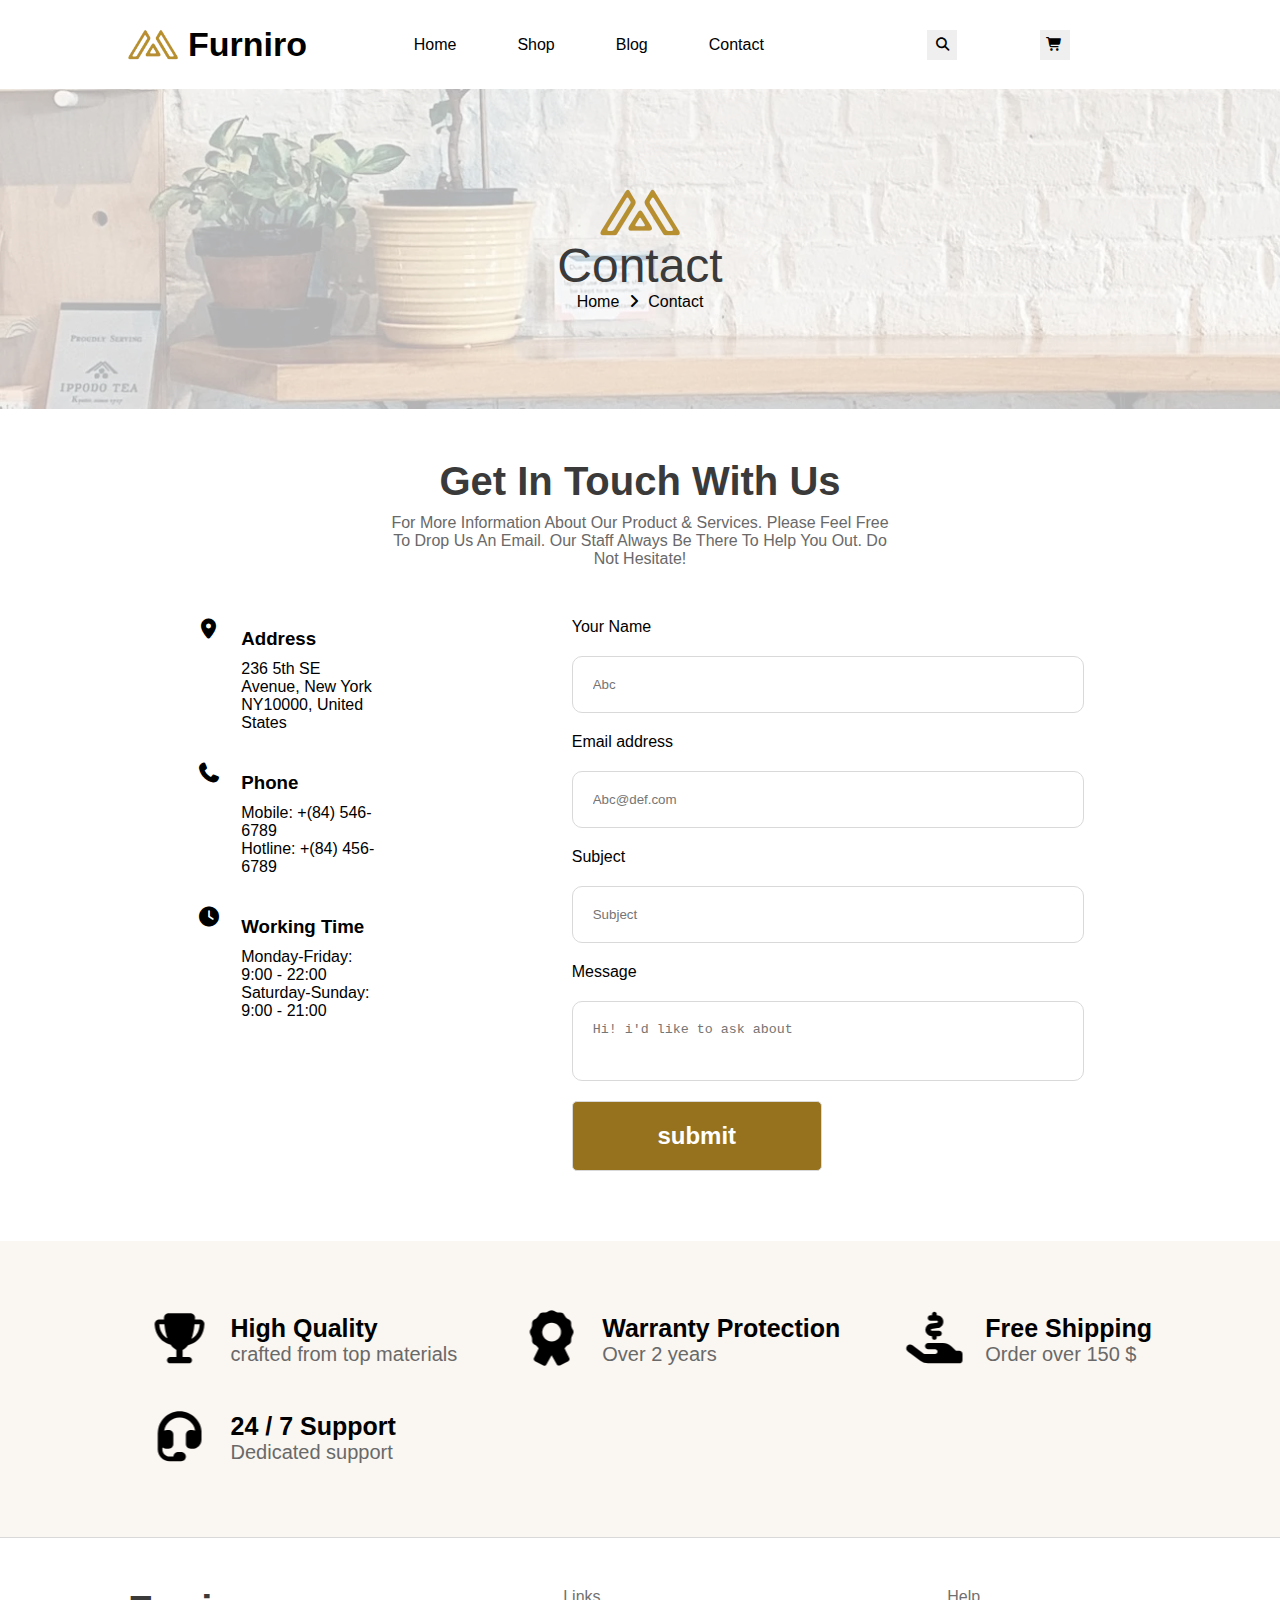
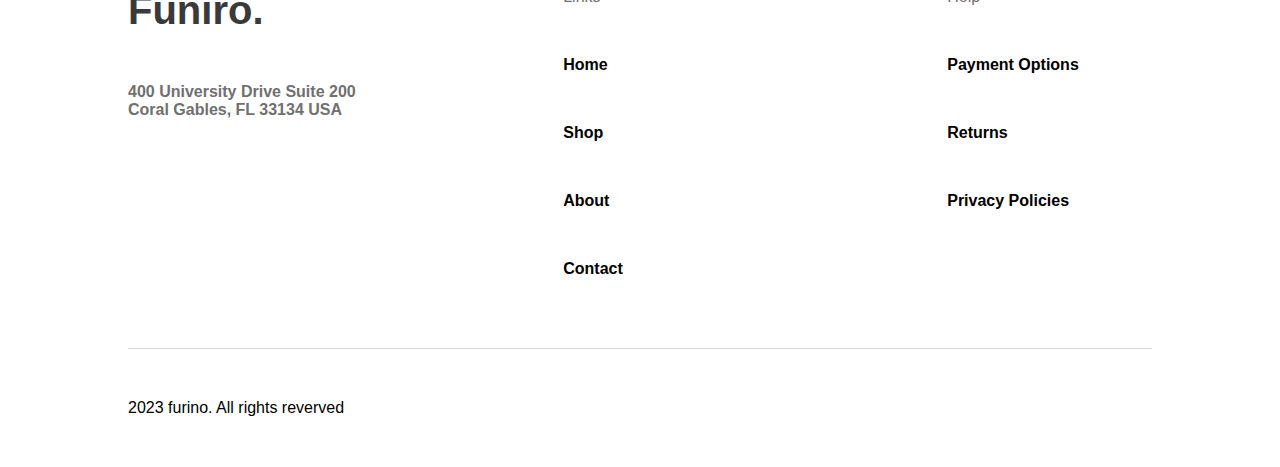
<file: contact.html>
<!DOCTYPE html>
<html lang="en">
  <head>
    <meta charset="UTF-8" />
    <meta name="viewport" content="width=device-width, initial-scale=1.0" />
    <meta name="description" content="this is furniro contact page" />
    <title>Contact</title>
    <link rel="stylesheet" href="./assets/css/contact2.css" />
  </head>
  <body>
    <nav>
      <div class="container">
        <div class="menu" id="nav-menu">
          <span></span>
          <span></span>
          <span></span>
        </div>
        <div class="logo">
          <div class="image">
            <img src="./assets/images/logo.webp" alt="logo" />
          </div>
          <div class="text">Furniro</div>
        </div>
        <ul class="links" id="links">
          <li class="heading-li">Browse Furniro</li>
          <li>
            <a href="index.html">Home</a>
          </li>
          <li>
            <a href="shop.html">Shop</a>
          </li>
          <li>
            <a href="blog.html">Blog</a>
          </li>
          <li>
            <a href="contact.html">Contact</a>
          </li>
        </ul>
        <div class="icons">
          <button aria-label="nav-search" id="nav-search-icon">
            <i class="fa-solid fa-magnifying-glass"></i>
          </button>
          <button aria-label="nav-cart" class="cart-side" id="shopping-cart">
            <i class="fa-solid fa-cart-shopping"></i>
          </button>
          <div class="cart-side-bar" id="cart-side-bar">
          </div>
        </div>
        <form class="nav-search" id="nav-search">
          <input type="search" name="nav-search-input" class="nav-search-input" id="nav-search-input" placeholder="search our products">
          <p class="nav-warning" id="nav-warning">you are searching an empty string</p>
        </form>
      </div>
    </nav>
    <header class="page-header">
      <div class="content">
        <div class="logo">
          <img src="./assets/images/logo.webp" alt="logo" />
        </div>
        <h2>Contact</h2>
        <div class="path">
          <span>Home <i class="fa-solid fa-angle-right"></i></span>
          <span>Contact</span>
        </div>
      </div>
    </header>
    <section class="contact">
      <div class="container">
        <h2>Get In Touch With Us</h2>
        <p>
          For More Information About Our Product & Services. Please Feel Free To
          Drop Us An Email. Our Staff Always Be There To Help You Out. Do Not
          Hesitate!
        </p>
        <div class="contact-info">
          <div class="info">
            <div>
              <div class="icon"><i class="fa-solid fa-location-dot"></i></div>
              <div class="text">
                <h3>Address</h3>
                <p>236 5th SE Avenue, New York NY10000, United States</p>
              </div>
            </div>
            <div>
              <div class="icon"><i class="fa-solid fa-phone"></i></div>
              <div class="text">
                <h3>Phone</h3>
                <p>
                  Mobile: +(84) 546-6789 <br />
                  Hotline: +(84) 456-6789
                </p>
              </div>
            </div>
            <div>
              <div class="icon"><i class="fa-solid fa-clock"></i></div>
              <div class="text">
                <h3>Working Time</h3>
                <p>
                  Monday-Friday: 9:00 - 22:00 <br />
                  Saturday-Sunday: 9:00 - 21:00
                </p>
              </div>
            </div>
          </div>
          <form action="" id="my-form">
            <label for="uname">Your Name</label>
            <input type="text" id="uname" name="uname" placeholder="Abc" />
            <div class="input-warning">please fill this field</div>
            <label for="mailaddress">Email address</label>
            <input
              type="email"
              id="mailaddress"
              name="mailaddress"
              placeholder="Abc@def.com"
            />
            <div class="input-warning">please fill this field</div>
            <label for="subj">Subject</label>
            <input
              type="text"
              id="subj"
              name="subj"
              placeholder="Subject"
            />
            <div class="input-warning">please fill this field</div>
            <label for="msg">Message</label>
            <textarea
              id="msg"
              name="msg"
              placeholder="Hi! i'd like to ask about"
            ></textarea>
            <div class="input-warning">please fill this field</div>
            <input class="btn" type="submit" value="submit" id="submit-btn" />
          </form>
        </div>
      </div>
    </section>
    <section class="features">
      <div class="container">
        <div class="feature">
          <div class="icon"><i class="fa-solid fa-trophy"></i></div>
          <div class="text">
            <h3>High Quality</h3>
            <p>crafted from top materials</p>
          </div>
        </div>
        <div class="feature">
          <div class="icon"><i class="fa-solid fa-award"></i></div>
          <div class="text">
            <h3>Warranty Protection</h3>
            <p>Over 2 years</p>
          </div>
        </div>
        <div class="feature">
          <div class="icon">
            <i class="fa-solid fa-hand-holding-dollar"></i>
          </div>
          <div class="text">
            <h3>Free Shipping</h3>
            <p>Order over 150 $</p>
          </div>
        </div>
        <div class="feature">
          <div class="icon"><i class="fa-solid fa-headset"></i></div>
          <div class="text">
            <h3>24 / 7 Support</h3>
            <p>Dedicated support</p>
          </div>
        </div>
      </div>
    </section>
    <footer>
      <div class="container">
        <div class="data">
          <div class="logo">
            <h2>Funiro.</h2>
            <p>400 University Drive Suite 200 Coral Gables, FL 33134 USA</p>
          </div>
          <div class="llist">
            <h3>Links</h3>
            <ul class="links">
              <li><a href="index.html">Home</a></li>
              <li><a href="shop.html">Shop</a></li>
              <li><a href="about.html">About</a></li>
              <li><a href="contact.html">Contact</a></li>
            </ul>
          </div>
          <div class="llist">
            <h3>Help</h3>
            <ul class="help">
              <li><a href="#">Payment Options</a></li>
              <li><a href="#">Returns</a></li>
              <li><a href="#">Privacy Policies</a></li>
            </ul>
          </div>
        </div>
        <p class="copy-wright">2023 furino. All rights reverved</p>
      </div>
    </footer>
    <script defer src="./assets/js/nav.js"></script>
    <script defer src="./assets/js/contact.js"></script>
  </body>
</html>
</file>
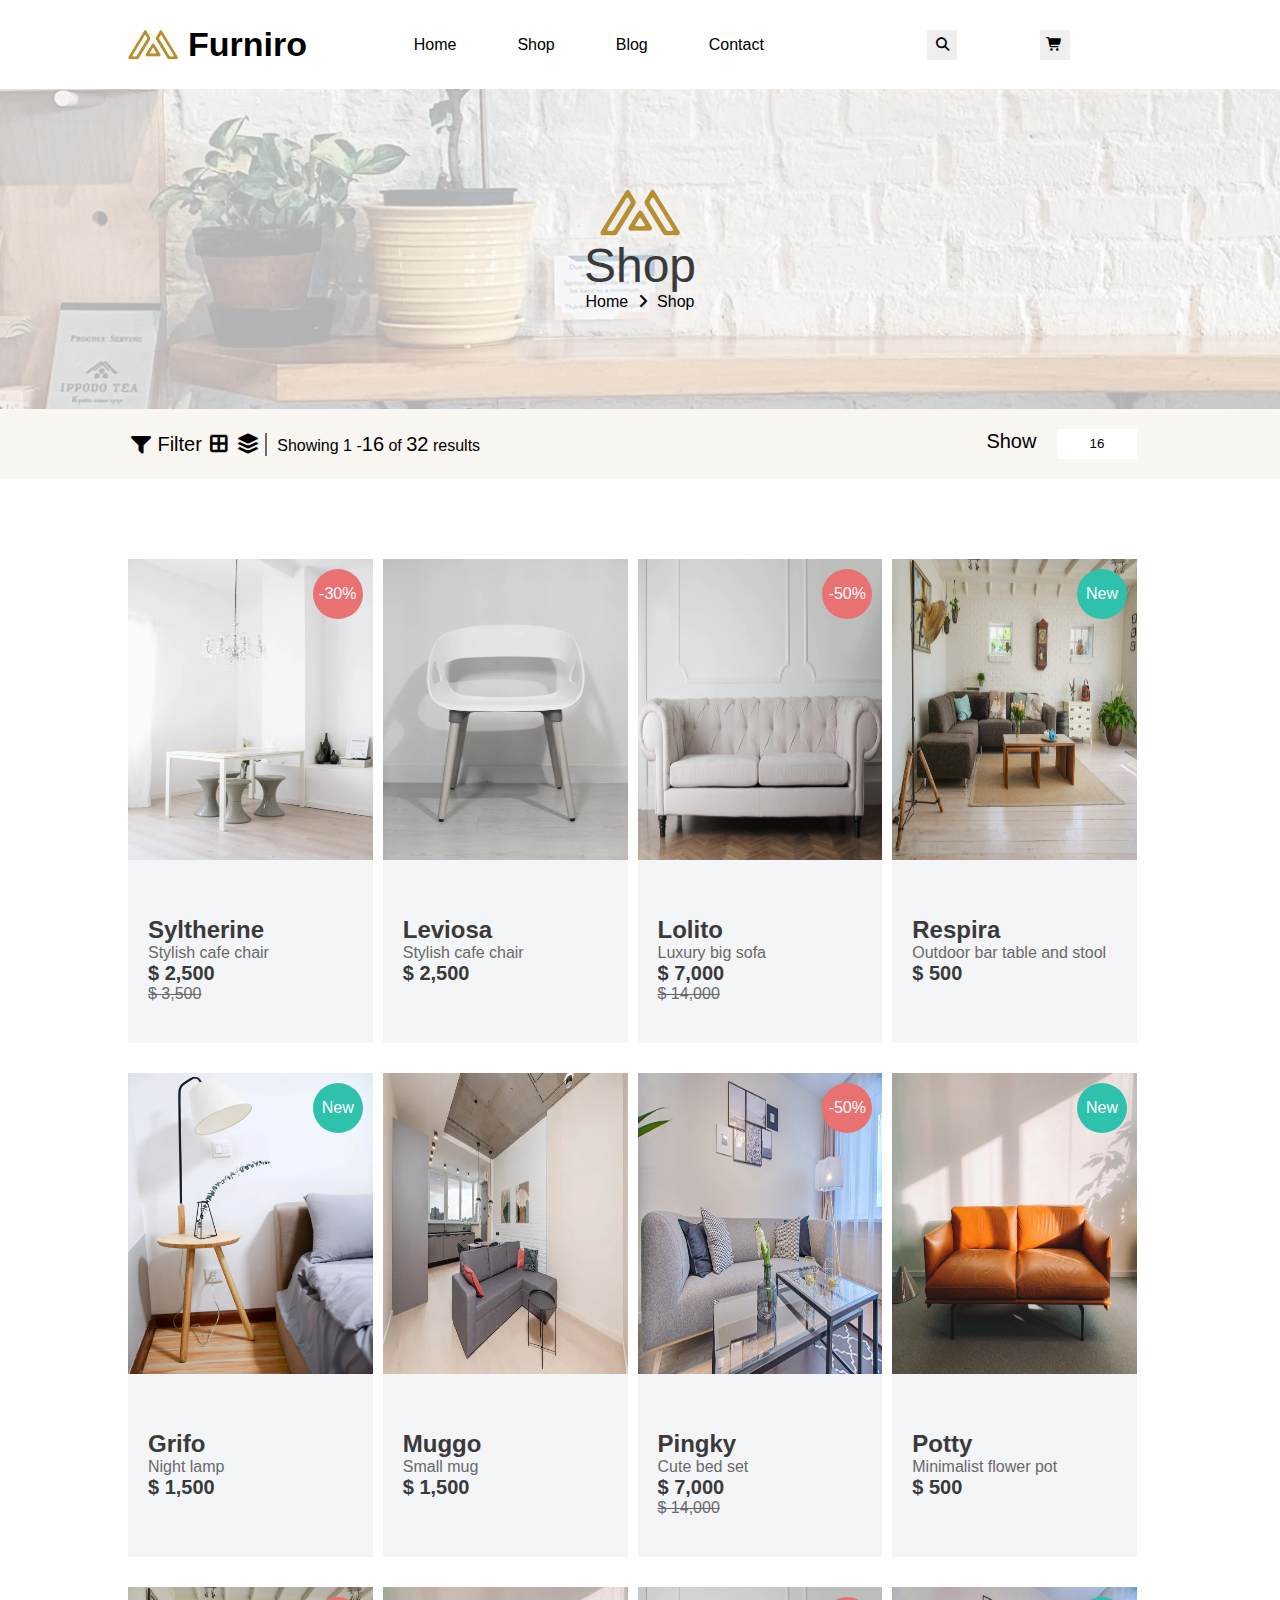
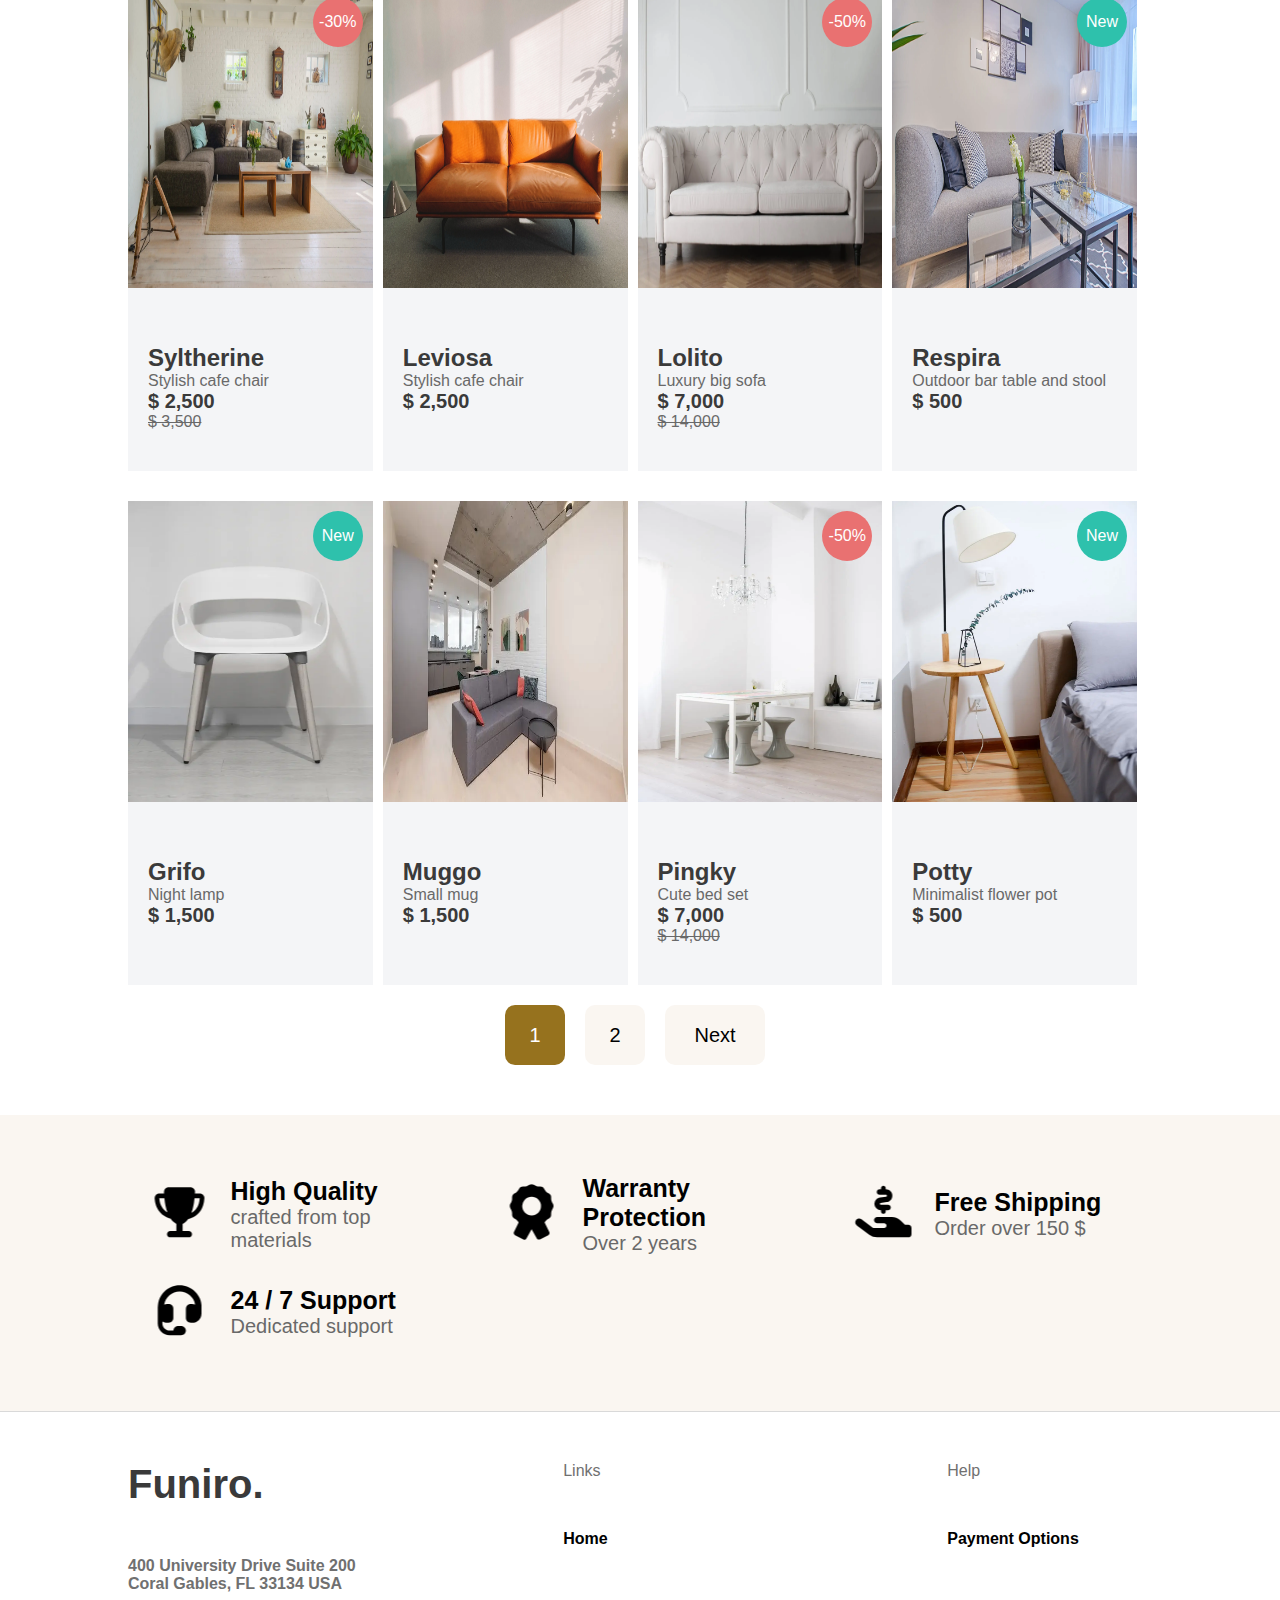
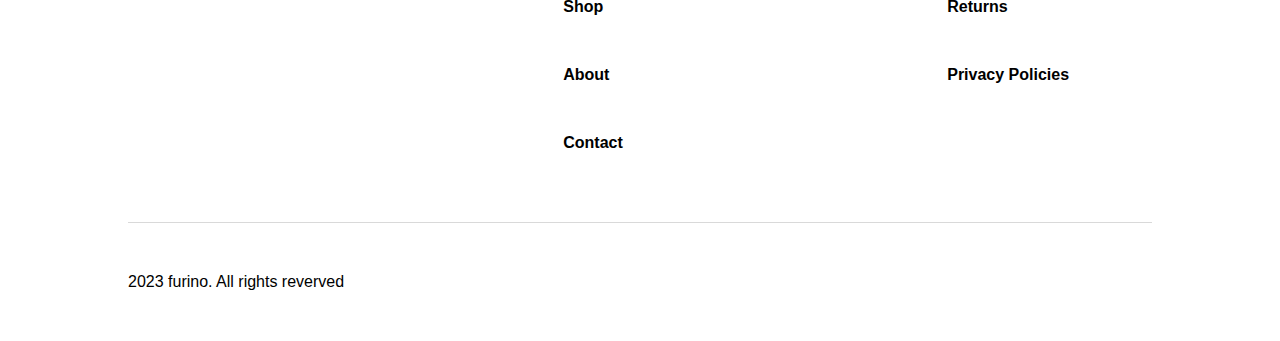
<file: shop.html>
<!DOCTYPE html>
<html lang="en">
  <head>
    <meta charset="UTF-8" />
    <meta name="viewport" content="width=device-width, initial-scale=1.0" />
    <meta name="description" content="this is furniro shop" />
    <title>Shop</title>
    <link rel="stylesheet" href="./assets/css/shop2.css" />
  </head>
  <body>
    <nav>
      <div class="container">
        <div class="menu" id="nav-menu">
          <span></span>
          <span></span>
          <span></span>
        </div>
        <div class="logo">
          <div class="image">
            <img src="./assets/images/logo.webp" alt="logo" />
          </div>
          <div class="text">Furniro</div>
        </div>
        <ul class="links" id="links">
          <li class="heading-li">Browse Furniro</li>
          <li>
            <a href="index.html">Home</a>
          </li>
          <li>
            <a href="shop.html">Shop</a>
          </li>
          <li>
            <a href="blog.html">Blog</a>
          </li>
          <li>
            <a href="contact.html">Contact</a>
          </li>
        </ul>
        <div class="icons">
          <button aria-label="nav-search" id="nav-search-icon">
            <i class="fa-solid fa-magnifying-glass"></i>
          </button>
          <button aria-label="nav-cart" class="cart-side" id="shopping-cart">
            <i class="fa-solid fa-cart-shopping"></i>
          </button>
          <div class="cart-side-bar" id="cart-side-bar">
          </div>
        </div>
        <form class="nav-search" id="nav-search">
          <input type="search" name="nav-search-input" class="nav-search-input" id="nav-search-input" placeholder="search our products">
          <p class="nav-warning" id="nav-warning">you are searching an empty string</p>
        </form>
      </div>
    </nav>
    <header class="page-header">
      <div class="content">
        <div class="logo">
          <img src="./assets/images/logo.webp" alt="logo" />
        </div>
        <h2>Shop</h2>
        <div class="path">
          <span>Home <i class="fa-solid fa-angle-right"></i></span>
          <span>Shop</span>
        </div>
      </div>
    </header>
    <div class="filter">
      <div class="container">
        <div class="left">
          <span><i class="fa-solid fa-filter"></i></span>
          <span>Filter</span>
          <span><i class="fa-solid fa-table-cells-large"></i></span>
          <span><i class="fa-solid fa-layer-group"></i></span>
          <span
            >Showing 1 &hyphen;<span id="filter-count">16</span> of
            <span id="all-products">32</span> results</span
          >
        </div>
        <div class="right">
          <form action="">
            <div>
              <label for="num">Show</label>
              <input
                type="text"
                id="num"
                name="num"
                placeholder="16"
                value="16"
              />
            </div>
          </form>
        </div>
      </div>
    </div>
    <section class="shop">
      <div class="container">
        <div class="products" id="products"></div>
      </div>
      <div class="pages-navigator parent">
        <div class="pages-navigator" id="pagination"></div>
        <div class="next child" id="next">Next</div>
      </div>
    </section>
    <section class="features">
      <div class="container">
        <div class="feature">
          <div class="icon"><i class="fa-solid fa-trophy"></i></div>
          <div class="text">
            <h3>High Quality</h3>
            <p>crafted from top materials</p>
          </div>
        </div>
        <div class="feature">
          <div class="icon"><i class="fa-solid fa-award"></i></div>
          <div class="text">
            <h3>Warranty Protection</h3>
            <p>Over 2 years</p>
          </div>
        </div>
        <div class="feature">
          <div class="icon">
            <i class="fa-solid fa-hand-holding-dollar"></i>
          </div>
          <div class="text">
            <h3>Free Shipping</h3>
            <p>Order over 150 $</p>
          </div>
        </div>
        <div class="feature">
          <div class="icon"><i class="fa-solid fa-headset"></i></div>
          <div class="text">
            <h3>24 / 7 Support</h3>
            <p>Dedicated support</p>
          </div>
        </div>
      </div>
    </section>
    <footer>
      <div class="container">
        <div class="data">
          <div class="logo">
            <h2>Funiro.</h2>
            <p>400 University Drive Suite 200 Coral Gables, FL 33134 USA</p>
          </div>
          <div class="llist">
            <h3>Links</h3>
            <ul class="links">
              <li><a href="index.html">Home</a></li>
              <li><a href="shop.html">Shop</a></li>
              <li><a href="about.html">About</a></li>
              <li><a href="contact.html">Contact</a></li>
            </ul>
          </div>
          <div class="llist">
            <h3>Help</h3>
            <ul class="help">
              <li><a href="#">Payment Options</a></li>
              <li><a href="#">Returns</a></li>
              <li><a href="#">Privacy Policies</a></li>
            </ul>
          </div>
        </div>
        <p class="copy-wright">2023 furino. All rights reverved</p>
      </div>
    </footer>
    <script defer src="./assets/js/nav.js"></script>
    <script defer src="./assets/js/shop.js" defer></script>
  </body>
</html>
</file>
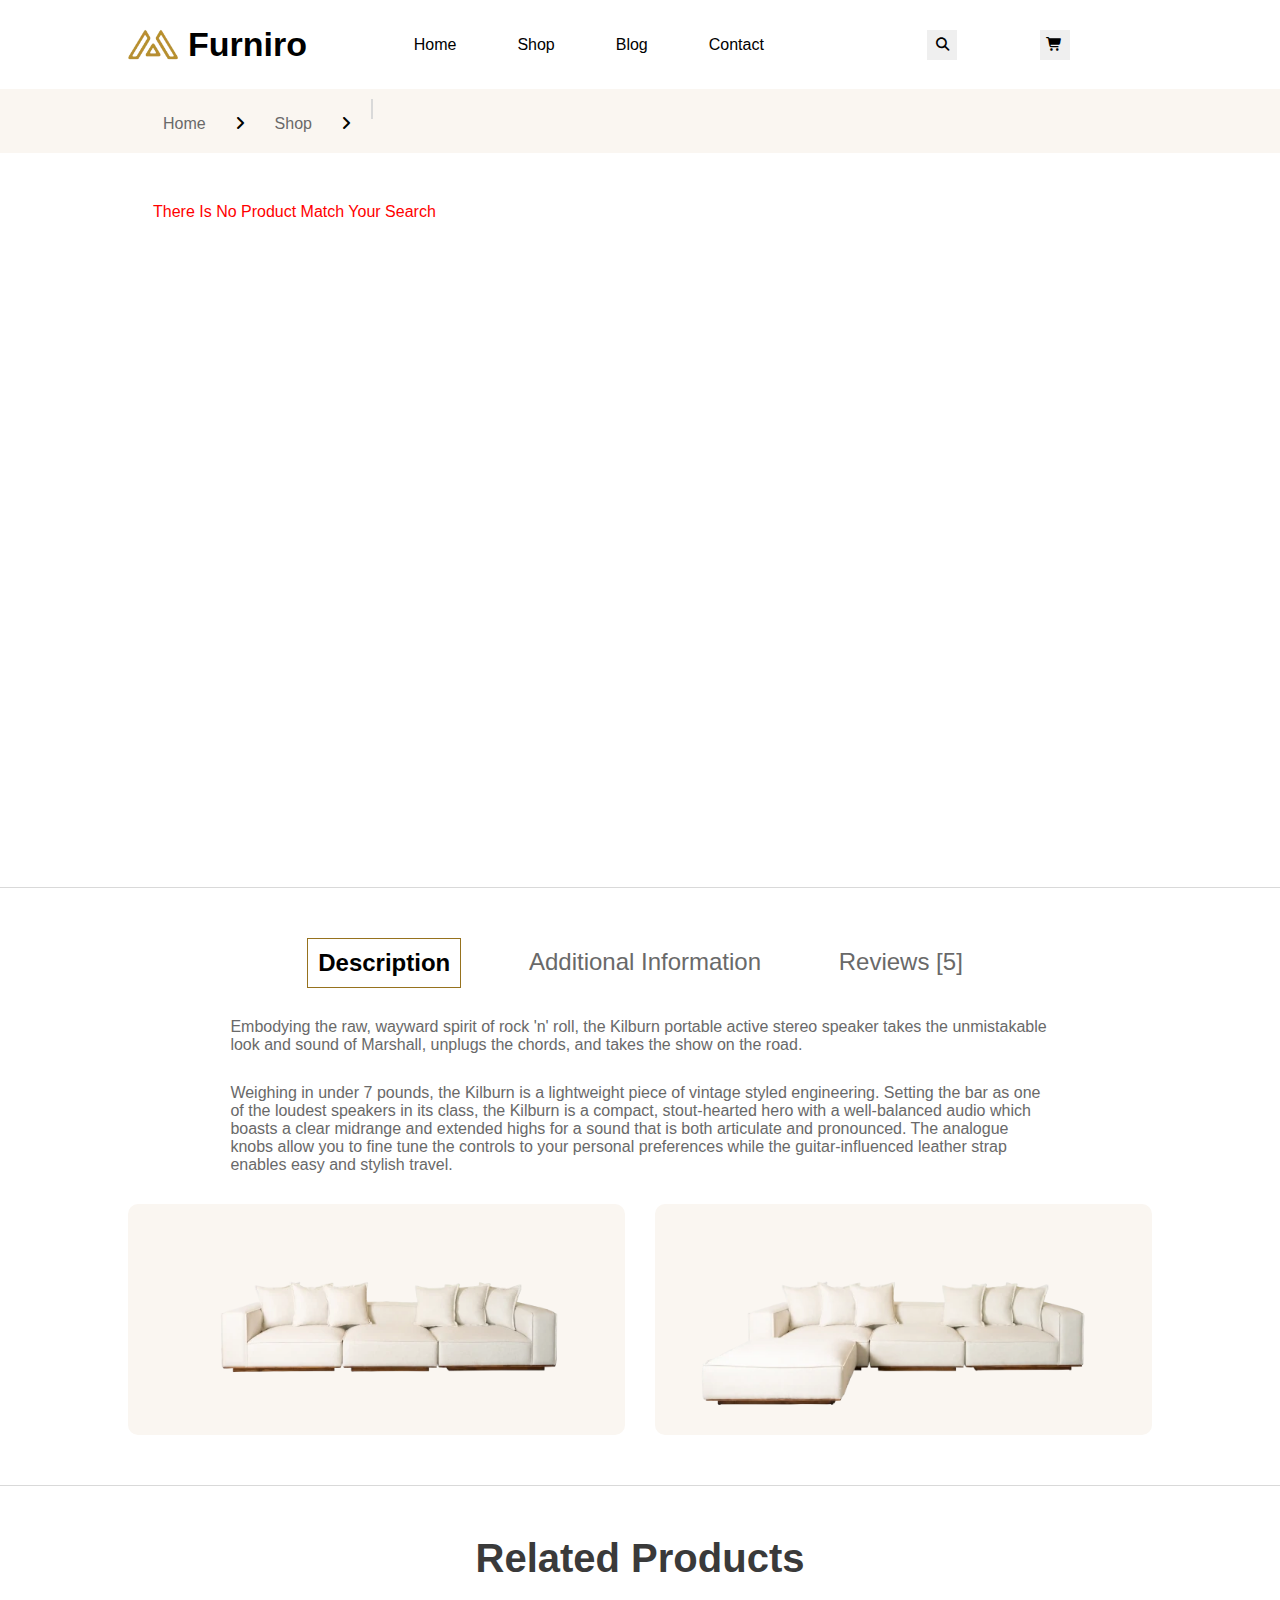
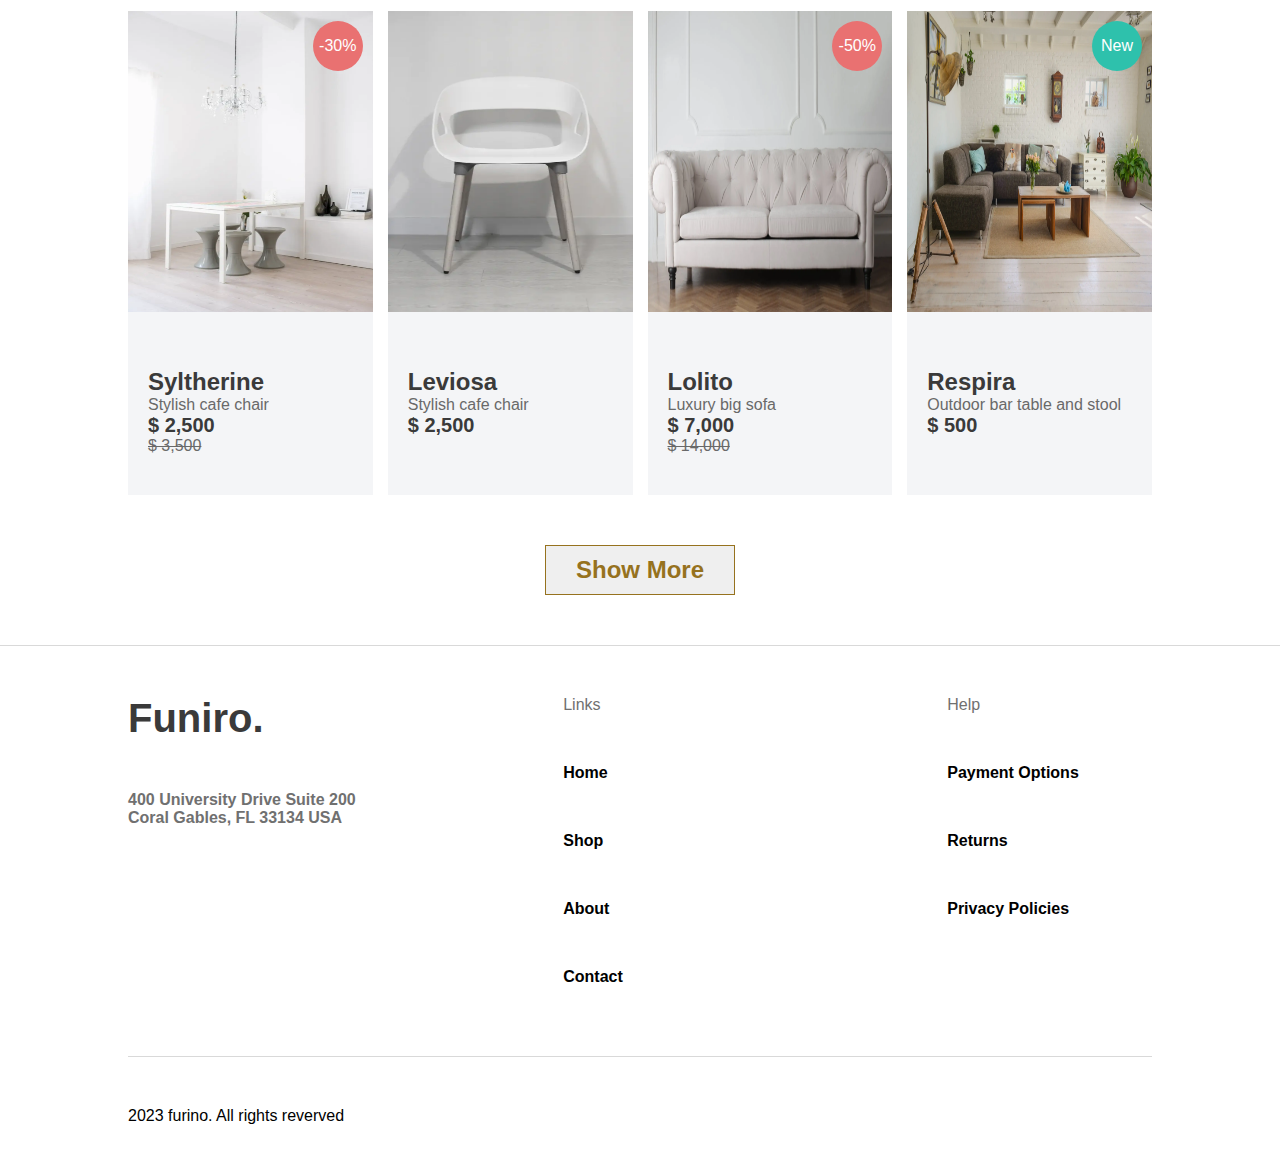
<file: single-product.html>
<!DOCTYPE html>
<html lang="en">
  <head>
    <meta charset="UTF-8" />
    <meta name="viewport" content="width=device-width, initial-scale=1.0" />
    <meta name="description" content="this is furniro single product details page" />
    <title>single product</title>
    <link rel="stylesheet" href="./assets/css/single-product2.css" />
  </head>
  <body>
    <nav>
      <div class="container">
        <div class="menu" id="nav-menu">
          <span></span>
          <span></span>
          <span></span>
        </div>
        <div class="logo">
          <div class="image">
            <img src="./assets/images/logo.webp" alt="logo" />
          </div>
          <div class="text">Furniro</div>
        </div>
        <ul class="links" id="links">
          <li class="heading-li">Browse Furniro</li>
          <li>
            <a href="index.html">Home</a>
          </li>
          <li>
            <a href="shop.html">Shop</a>
          </li>
          <li>
            <a href="blog.html">Blog</a>
          </li>
          <li>
            <a href="contact.html">Contact</a>
          </li>
        </ul>
        <div class="icons">
          <button aria-label="nav-search" id="nav-search-icon">
            <i class="fa-solid fa-magnifying-glass"></i>
          </button>
          <button aria-label="nav-cart" class="cart-side" id="shopping-cart">
            <i class="fa-solid fa-cart-shopping"></i>
          </button>
          <div class="cart-side-bar" id="cart-side-bar">
          </div>
        </div>
        <form class="nav-search" id="nav-search">
          <input type="search" name="nav-search-input" class="nav-search-input" id="nav-search-input" placeholder="search our products">
          <p class="nav-warning" id="nav-warning">you are searching an empty string</p>
        </form>
      </div>
    </nav>
    <div class="path">
      <div class="container">
        <span>Home</span>
        <i class="fa-solid fa-angle-right"></i>
        <span>Shop</span>
        <i class="fa-solid fa-angle-right"></i>
        <span id="path-title"></span>
      </div>
    </div>
    <section class="main" id="main">
      <div class="container" id="main-container">
      </div>
    </section>
    <section class="description">
      <div class="container">
        <div class="categories" id="categories">
          <div class="active">Description</div>
          <div>Additional Information</div>
          <div>Reviews [5]</div>
        </div>
        <div class="desc" id="desc">
          <div class="active">
            <p>
              Embodying the raw, wayward spirit of rock 'n' roll, the Kilburn
              portable active stereo speaker takes the unmistakable look and sound
              of Marshall, unplugs the chords, and takes the show on the road.
            </p>
            <p>
              Weighing in under 7 pounds, the Kilburn is a lightweight piece of
              vintage styled engineering. Setting the bar as one of the loudest
              speakers in its class, the Kilburn is a compact, stout-hearted hero
              with a well-balanced audio which boasts a clear midrange and
              extended highs for a sound that is both articulate and pronounced.
              The analogue knobs allow you to fine tune the controls to your
              personal preferences while the guitar-influenced leather strap
              enables easy and stylish travel.
            </p>
          </div>
          <div class="">
            <p>
              Lorem ipsum dolor sit amet consectetur adipisicing elit. Maiores nisi repudiandae officia! Culpa assumenda necessitatibus itaque! Excepturi repudiandae similique vitae omnis necessitatibus. Sunt modi voluptatem nulla fugiat itaque cumque sequi!
            </p>
          </div>
          <div class="reviews">
            <p class="review">
              Review1 : 
              <i class="fa-solid fa-star"></i>
              <i class="fa-solid fa-star"></i>
              <i class="fa-solid fa-star"></i>
              <i class="fa-solid fa-star"></i>
              <i class="fa-solid fa-star"></i>
            </p>
            <p class="review">
              Review2 : 
              <i class="fa-solid fa-star"></i>
              <i class="fa-solid fa-star"></i>
              <i class="fa-solid fa-star"></i>
              <i class="fa-solid fa-star"></i>
              <i class="fa-solid fa-star"></i>
            </p>
            <p class="review">
              Review3 : 
              <i class="fa-solid fa-star"></i>
              <i class="fa-solid fa-star"></i>
              <i class="fa-solid fa-star"></i>
              <i class="fa-solid fa-star"></i>
            </p>
            <p class="review">
              Review4 : 
              <i class="fa-solid fa-star"></i>
              <i class="fa-solid fa-star"></i>
              <i class="fa-solid fa-star"></i>
            </p>
            <p class="review">
              Review5 : 
              <i class="fa-solid fa-star"></i>
              <i class="fa-solid fa-star"></i>
              <i class="fa-solid fa-star"></i>
              <i class="fa-solid fa-star"></i>
              <i class="fa-solid fa-star"></i>
            </p>
          </div>
        </div>
        <div class="images">
          <div class="image">
            <img srcset="./assets/images/single-desc1-small.webp 194w, ./assets/images/single-desc1.webp 647w"
              sizes="(width <= 500px) 194px, 647px" src="./assets/images/single-desc1.webp" alt="single-desc1" />
          </div>
          <div class="image">
            <img srcset="./assets/images/single-desc2-small.webp 194w, ./assets/images/single-desc2.webp 647w"
              sizes="(width <= 500px) 194px, 647px" src="./assets/images/single-desc2.webp" alt="single-desc2" />
          </div>
        </div>
      </div>
    </section>
    <section class="related-products">
      <div class="container">
        <h2>Related Products</h2>
        <div class="products" id="related-products">
        </div>
        <div class="show-more">
          <button class="btn-light" id="show-more">Show More</button>
        </div>
        <div class="show-less hide">
          <button class="btn-light" id="show-less">Show Less</button>
        </div>
      </div>
    </section>
    <footer>
      <div class="container">
        <div class="data">
          <div class="logo">
            <h2>Funiro.</h2>
            <p>400 University Drive Suite 200 Coral Gables, FL 33134 USA</p>
          </div>
          <div class="llist">
            <h3>Links</h3>
            <ul class="links">
              <li><a href="index.html">Home</a></li>
              <li><a href="shop.html">Shop</a></li>
              <li><a href="about.html">About</a></li>
              <li><a href="contact.html">Contact</a></li>
            </ul>
          </div>
          <div class="llist">
            <h3>Help</h3>
            <ul class="help">
              <li><a href="#">Payment Options</a></li>
              <li><a href="#">Returns</a></li>
              <li><a href="#">Privacy Policies</a></li>
            </ul>
          </div>
        </div>
        <p class="copy-wright">2023 furino. All rights reverved</p>
      </div>
    </footer>
    <script defer src="./assets/js/nav.js"></script>
    <script defer src="./assets/js/single-product.js"></script>
  </body>
</html>
</file>
<file: assets/css/home2.css>
:root{--main-bckg-color:#fcf4e9ff;--second-bckg-color:#faf6f1ff;--heading-color:#3a3a3a;--p-color:#696969;--p-light-color:#707070;--golden-color:#96721eff;--light-border-color:#d9d9d9}*{box-sizing:border-box;margin:0;padding:0}body{font-family:sans-serif}section{padding:50px 0}.container{width:80%;margin:auto}h2{font-weight:700;font-size:40px;color:var(--heading-color)}a{text-decoration:none;color:#000}img{max-width:100%}ul{list-style:none}i{cursor:pointer}button:not(nav button){border:1px solid var(--golden-color);outline:none;padding:10px 30px;font-weight:600;font-size:24px;cursor:pointer}.btn{background-color:var(--golden-color);color:#fff}.btn-light{color:var(--golden-color)}.btn a{color:#fff;font-size:24px;padding:10px}nav button{border:none}[data-before]::before{content:attr(dicount);width:50px;height:50px;text-align:center;line-height:50px;background-color:#e97171;color:#fff;font-weight:500;font-size:16px;border-radius:50%;-webkit-border-radius:50%;-moz-border-radius:50%;-ms-border-radius:50%;-o-border-radius:50%;position:absolute;top:10px;right:10px;z-index:1}[dicount="New"]::before{background-color:#2ec1ac}.pages-navigator{display:flex;justify-content:center;align-items:center}.pages-navigator.parent{margin-top:20px}.pages-navigator .child{width:60px;height:60px;font-weight:300;font-size:20px;margin-right:30px;background-color:var(--second-bckg-color);text-align:center;line-height:60px;border-radius:10px;-webkit-border-radius:10px;-moz-border-radius:10px;-ms-border-radius:10px;-o-border-radius:10px}.pages-navigator .active{background-color:var(--golden-color);color:#fff}.pages-navigator .next{width:100px;cursor:pointer}nav .container{padding:25px 0;display:flex;gap:20px;align-items:center;position:relative;z-index:100}nav .menu{width:5%;height:40px;display:none;cursor:pointer}nav .menu span{width:80%;height:3px;background-color:#000;border-radius:10px;-webkit-border-radius:10px;-moz-border-radius:10px;-ms-border-radius:10px;-o-border-radius:10px}nav .logo{width:20%;display:flex;align-items:center}nav .logo .image{width:50px;height:32px}nav .logo .image img{min-width:50px;min-height:32px}nav .logo .text{margin-left:10px;font-weight:700;font-size:34px}nav .links{width:50%;flex:1;display:flex;justify-content:space-evenly;align-items:center}nav .links .heading-li{display:none}nav .links a{font-weight:500;font-size:16px}nav .icons{width:30%;display:flex;justify-content:space-evenly;align-items:center;position:relative}nav .icons button{width:30px;height:30px}nav .nav-search{display:none}nav .nav-search.show{display:block;width:200px;position:absolute;top:90px;right:0;transform:translateX(-50%);z-index:100;transition:0.3s ease-in-out}nav .nav-search .nav-search-input{display:block;width:100%;height:30px}nav .nav-search .nav-warning{color:red;margin-top:10px;display:none}nav .nav-search .nav-warning.show{display:block}nav .icons .cart-side-bar{display:none}nav .icons .cart-side+.cart-side-bar.show{width:300px;height:750px;padding:5px;background-color:#fff;border:1px solid var(--light-border-color);border-top:none;display:flex;flex-direction:column;justify-content:space-between;align-items:center;position:absolute;bottom:-790px;right:0;z-index:100;border-radius:10px;-webkit-border-radius:10px;-moz-border-radius:10px;-ms-border-radius:10px;-o-border-radius:10px}nav .icons .cart-side-bar>div{width:calc(100% - 10px)}nav .icons .cart-side-bar .top h2{padding:25px 0;border-bottom:1px solid var(--light-border-color)}nav .icons .cart-side-bar .cart-products .product{margin-top:20px;font-size:16px;font-weight:400;display:flex}nav .icons .cart-side-bar .cart-products .product .image{width:100px;height:100px;margin-right:20px;background-color:var(--second-bckg-color)}nav .icons .cart-side-bar .cart-products .product .image img{width:100%;height:100%}nav .icons .cart-side-bar p span:last-child{color:var(--golden-color);font-weight:500;font-size:12px;margin-left:20px}nav .icons .cart-side-bar .bottom p{padding:25px 0;border-bottom:1px solid var(--light-border-color);display:flex;justify-content:space-around}nav .icons .cart-side-bar .bottom p span:last-child{font-size:16px;margin:0}nav .icons .cart-side-bar .bottom .actions{padding:30px 0}nav .icons .cart-side-bar .bottom .actions a{padding:15px 25px;margin-right:15px;border:1px solid var(--light-border-color);border-radius:50px;-webkit-border-radius:50px;-moz-border-radius:50px;-ms-border-radius:50px;-o-border-radius:50px}.landing{height:720px;background-image:url(../images/landing.webp);background-repeat:no-repeat;background-size:cover}.landing .container{height:100%;display:flex;justify-content:flex-end;align-items:center}.landing .container .content{width:45%;background-color:var(--main-bckg-color);padding:20px}.landing .container .content span{font-weight:600;font-size:16px;color:var(--heading-color)}.landing .container .content h2{width:65%;font-weight:700;font-size:52px;color:var(--golden-color)}.landing .container .content p{font-weight:500;font-size:18px;margin:20px 0 40px;color:var(--p-color)}.range .container{text-align:center}.range h2{font-size:32px}.range p{font-weight:400;font-size:20px;color:#666;margin-top:10px;margin-bottom:50px}.range .items{display:flex;flex-wrap:wrap;justify-content:space-evenly}.range .items .item{width:300px}.range .items .item h3{margin-top:30px}.our-products h2{text-align:center}.our-products .products{display:flex;flex-wrap:wrap;justify-content:space-between}.our-products .products .product{width:calc((100% - 45px) / 4);margin-top:30px;position:relative;background-color:#f4f5f7}.our-products .products .product .image{height:301px;overflow:hidden}.our-products .products .product .image img{width:100%;height:100%}.our-products .products .product .content{margin-top:16px;padding:40px 20px}.our-products .products .product h3{font-weight:600;font-size:24px;color:var(--heading-color)}.our-products .products .product p{font-weight:400;font-size:16px;color:var(--p-color)}.our-products .products .product .price{display:flex;justify-content:space-between}.our-products .products .product .price span:first-child{font-weight:600;font-size:20px;color:var(--heading-color)}.our-products .products .product .price span:last-child{text-decoration:line-through}.our-products .products .product .over-lay{display:none}.our-products .products .product:hover .over-lay{width:100%;height:100%;position:absolute;top:0;left:0;background-color:#3a3a3ad1;display:flex;flex-direction:column;justify-content:center;align-items:center;z-index:2}.our-products .show-more,.our-products .show-less{margin-top:50px;text-align:center}.our-products .show-more.hide,.our-products .show-less.hide{display:none}.inspiration{background-color:var(--second-bckg-color);overflow:hidden}.inspiration .container{display:flex;justify-content:center;align-items:center;overflow:hidden}.inspiration .text{width:50%}.inspiration .text p{margin:7px 0 25px;color:var(--p-color)}.inspiration .slider{display:flex;justify-content:center}.inspiration .slider .show{width:370px;height:580px;margin-right:10px}.inspiration .slider .show img{width:100%;height:100%}.inspiration .slider .gallery{position:relative}.inspiration .slider .gallery .images{display:flex;overflow:hidden}.inspiration .slider .gallery img{width:300px;height:480px;margin-right:10px}.inspiration .slider .gallery .dots{display:flex;align-items:center;margin-top:20px}.inspiration .slider .gallery .dots div{width:10px;height:10px;border:1px solid var(--golden-color);border-radius:50%;-webkit-border-radius:50%;-moz-border-radius:50%;-ms-border-radius:50%;-o-border-radius:50%;margin-right:5px}.inspiration .slider .gallery .dots .active{background-color:var(--golden-color)}.inspiration .slider .next{position:absolute;right:10%;top:50%;transform:translateY(-50%);-webkit-transform:translateY(-50%);-moz-transform:translateY(-50%);-ms-transform:translateY(-50%);-o-transform:translateY(-50%);font-size:30px;font-weight:700;background-color:var(--main-bckg-color);padding:0 10px;border-radius:50%;-webkit-border-radius:50%;-moz-border-radius:50%;-ms-border-radius:50%;-o-border-radius:50%;animation-name:changebckg;animation-duration:3s;animation-timing-function:linear;animation-iteration-count:infinite}.furniture{height:850px;display:grid;grid-template-columns:repeat(14,1fr);grid-template-rows:repeat(8,1fr);gap:20px}.furniture div:first-child{grid-area:1/1/5/2}.furniture div:nth-child(2){grid-area:2/2/5/6}.furniture div:nth-child(3){grid-area:3/6/7/9}.furniture div:nth-child(4){grid-area:2/9/6/12}.furniture div:nth-child(5){grid-area:1/12/6/15}.furniture div:nth-child(6){grid-area:5/1/9/3}.furniture div:nth-child(7){grid-area:5/3/8/6}.furniture div:nth-child(8){grid-area:6/9/9/11}.furniture div:last-child{grid-area:6/11/8/14}.furniture div img{width:100%;height:100%}footer{padding:50px 0 0;border-top:1px solid #d9d9d9;position:relative}footer .data{display:flex;flex-wrap:wrap;justify-content:space-between}footer .data div{width:25%}footer .data .llist{width:20%}footer .logo p{padding-top:50px;color:var(--p-light-color);font-weight:600;font-size:16px}footer h3{padding-bottom:50px;color:var(--p-light-color);font-weight:500;font-size:16px}footer .data ul li{padding-bottom:50px}footer .data ul li a{font-weight:600;font-size:16px}footer .copy-wright{margin-top:20px;padding:50px 0;border-top:1px solid #d9d9d9}@media (max-width:1200px){.inspiration .container{flex-direction:column;text-align:center}.inspiration .text{margin-bottom:50px}}@media (min-width:768px) and (max-width:1450px){.our-products .products .product .price{flex-direction:column}}@media (max-width:991px){.container{width:98%}nav .menu{display:flex;flex-direction:column;justify-content:space-evenly;align-items:center}nav .links{display:none}nav .links.show{display:flex;flex-direction:column;align-items:flex-start;width:300px;background-color:#fff;position:absolute;top:0;left:0;z-index:100;transition:1s ease-in-out}nav .show li:not(.heading-li){margin:20px 10px}nav .show .heading-li{display:block;width:100%;height:90px;background-color:var(--main-bckg-color);font-size:30px;font-weight:700;padding:20px}nav .icons{margin-left:auto}footer .data div{width:calc((100% - 20px) / 2)}footer .data .llist{width:calc((100% - 20px) / 2)}.landing .container{width:100%;justify-content:flex-end}.landing .container .content{width:100%;text-align:center}.landing .container .content h2{width:100%;font-size:45px}.our-products .products{justify-content:space-evenly}.our-products .products .product{width:calc((100% - 30px) / 3)}.furniture{display:flex;flex-wrap:wrap;justify-content:space-evenly;height:fit-content}.furniture div{width:40%;height:500px}}@media (max-width:767px){.landing{background-image:url(../images/landing2.webp);background-repeat:no-repeat;background-size:cover}.our-products .products .product{width:calc((100% - 15px) / 2)}.inspiration .slider{flex-direction:column;align-items:center}.inspiration .slider .gallery{margin-top:30px}.inspiration .slider .gallery .dots{justify-content:center}.furniture{flex-direction:column;align-items:center}.furniture div{width:80%}footer{text-align:center}footer .data{justify-content:center}footer .data div{width:calc(100% - 20px)}footer .data .llist{width:calc(100% - 20px)}footer .data .llist h3{margin-top:20px}}@media (max-width:600px){.our-products .products .product{width:calc(100% - 15px);margin-top:30px}}@keyframes changebckg{0%{color:#000}50%{color:#fff}100%{color:#000}}
.fa,.fa-brands,.fa-classic,.fa-regular,.fa-solid,.fab,.far,.fas{--_fa-family:var(--fa-family,var(--fa-style-family,"Font Awesome 7 Free"));-webkit-font-smoothing:antialiased;-moz-osx-font-smoothing:grayscale;display:var(--fa-display,inline-block);font-family:var(--_fa-family);font-feature-settings:normal;font-style:normal;font-synthesis:none;font-variant:normal;font-weight:var(--fa-style,900);line-height:1;text-align:center;text-rendering:auto;width:var(--fa-width,1.25em)}:is(.fas,.far,.fab,.fa-solid,.fa-regular,.fa-brands,.fa-classic,.fa):before{content:var(--fa);content:var(--fa)/""}.fa-magnifying-glass,.fa-search{--fa:"\f002"}.fa-cart-shopping,.fa-shopping-cart{--fa:"\f07a"}.fa-angle-right{--fa:"\f105"}
:host,:root{--fa-family-classic:"Font Awesome 7 Free";--fa-font-solid:normal 900 1em/1 var(--fa-family-classic);--fa-style-family-classic:var(--fa-family-classic)}@font-face{font-family:"Font Awesome 7 Free";font-style:normal;font-weight:900;font-display:block;src:url(../webfonts/fa-solid-900.woff2)}.fas{--fa-style:900}.fa-classic,.fas{--fa-family:var(--fa-family-classic)}.fa-solid{--fa-style:900}
</file>
<file: assets/css/about2.css>
:root{--main-bckg-color:#fcf4e9ff;--second-bckg-color:#faf6f1ff;--heading-color:#3a3a3a;--p-color:#696969;--p-light-color:#707070;--golden-color:#96721eff;--light-border-color:#d9d9d9}*{box-sizing:border-box;margin:0;padding:0}body{font-family:sans-serif}section{padding:50px 0}.container{width:80%;margin:auto}h2{font-weight:700;font-size:40px;color:var(--heading-color)}a{text-decoration:none;color:#000}img{max-width:100%}ul{list-style:none}i:not(.features i){cursor:pointer}button:not(nav button){border:1px solid var(--golden-color);outline:none;padding:10px 30px;font-weight:600;font-size:24px;cursor:pointer}.btn{background-color:var(--golden-color);color:#fff}.btn-light{color:var(--golden-color)}.btn a{color:#fff;font-size:24px}nav button{border:none}[data-before]::before{content:attr(dicount);width:50px;height:50px;text-align:center;line-height:50px;background-color:#e97171;color:#fff;font-weight:500;font-size:16px;border-radius:50%;-webkit-border-radius:50%;-moz-border-radius:50%;-ms-border-radius:50%;-o-border-radius:50%;position:absolute;top:10px;right:10px;z-index:1}[dicount="New"]::before{background-color:#2ec1ac}.pages-navigator{display:flex;justify-content:center;align-items:center}.pages-navigator.parent{margin-top:20px}.pages-navigator .child{width:60px;height:60px;font-weight:300;font-size:20px;margin-right:30px;background-color:var(--second-bckg-color);text-align:center;line-height:60px;border-radius:10px;-webkit-border-radius:10px;-moz-border-radius:10px;-ms-border-radius:10px;-o-border-radius:10px}.pages-navigator .active{background-color:var(--golden-color);color:#fff}.pages-navigator .next{width:100px;cursor:pointer}nav .container{padding:25px 0;display:flex;gap:20px;align-items:center;position:relative;z-index:100}nav .menu{width:5%;height:40px;display:none;cursor:pointer}nav .menu span{width:80%;height:3px;background-color:#000;border-radius:10px;-webkit-border-radius:10px;-moz-border-radius:10px;-ms-border-radius:10px;-o-border-radius:10px}nav .logo{width:20%;display:flex;align-items:center}nav .logo .image{width:50px;height:32px}nav .logo .image img{min-width:50px;min-height:32px}nav .logo .text{margin-left:10px;font-weight:700;font-size:34px}nav .links{width:50%;flex:1;display:flex;justify-content:space-evenly;align-items:center}nav .links .heading-li{display:none}nav .icons button{width:30px;height:30px}nav .links a{font-weight:500;font-size:16px}nav .icons{width:30%;display:flex;justify-content:space-evenly;align-items:center;position:relative}nav .nav-search{display:none}nav .nav-search.show{display:block;width:200px;position:absolute;top:90px;right:0;transform:translateX(-50%);z-index:100;transition:0.3s ease-in-out}nav .nav-search .nav-search-input{display:block;width:100%;height:30px}nav .nav-search .nav-warning{color:red;margin-top:10px;display:none}nav .nav-search .nav-warning.show{display:block}nav .icons .cart-side-bar{display:none}nav .icons .cart-side+.cart-side-bar.show{width:300px;height:750px;padding:5px;background-color:#fff;border:1px solid var(--light-border-color);border-top:none;display:flex;flex-direction:column;justify-content:space-between;align-items:center;position:absolute;bottom:-790px;right:0;z-index:100;border-radius:10px;-webkit-border-radius:10px;-moz-border-radius:10px;-ms-border-radius:10px;-o-border-radius:10px}nav .icons .cart-side-bar>div{width:calc(100% - 10px)}nav .icons .cart-side-bar .top h2{padding:25px 0;border-bottom:1px solid var(--light-border-color)}nav .icons .cart-side-bar .cart-products .product{margin-top:20px;font-size:16px;font-weight:400;display:flex}nav .icons .cart-side-bar .cart-products .product .image{width:100px;height:100px;margin-right:20px;background-color:var(--second-bckg-color)}nav .icons .cart-side-bar .cart-products .product .image img{width:100%;height:100%}nav .icons .cart-side-bar p span:last-child{color:var(--golden-color);font-weight:500;font-size:12px;margin-left:20px}nav .icons .cart-side-bar .bottom p{padding:25px 0;border-bottom:1px solid var(--light-border-color);display:flex;justify-content:space-around}nav .icons .cart-side-bar .bottom p span:last-child{font-size:16px;margin:0}nav .icons .cart-side-bar .bottom .actions{padding:30px 0}nav .icons .cart-side-bar .bottom .actions a{padding:15px 25px;margin-right:15px;border:1px solid var(--light-border-color);border-radius:50px;-webkit-border-radius:50px;-moz-border-radius:50px;-ms-border-radius:50px;-o-border-radius:50px}.page-header{height:320px;background-image:url(../images/header.webp);background-repeat:no-repeat;background-size:cover;display:flex;justify-content:center;align-items:center;position:relative;z-index:1}.page-header::before{content:"";width:100%;height:100%;background-color:#fff;opacity:.7;position:absolute;top:0;left:0;z-index:-1}.page-header .content{text-align:center}.page-header .logo{width:80px;height:50px;margin:auto}.page-header .logo img{width:100%;height:100%}.page-header .content h2{font-weight:500;font-size:48px}.page-header .content .path span:first-child{font-weight:500;font-size:16px}.page-header .content .path span:last-child{font-weight:300;font-size:16px}.features{background-color:var(--second-bckg-color)}.features .container{display:flex;flex-wrap:wrap;justify-content:space-between;align-items:center}.features .container .feature{display:flex;justify-content:space-evenly;align-items:center}.features .container .feature .icon{font-size:50px;padding:20px}.features .container .feature .icon i{transform:rotateY(180deg);-webkit-transform:rotateY(180deg);-moz-transform:rotateY(180deg);-ms-transform:rotateY(180deg);-o-transform:rotateY(180deg)}.features .container .feature h3{font-weight:600;font-size:25px}.features .container .feature p{font-weight:500;font-size:20px;color:var(--p-color)}.about p{margin-top:20px}footer{padding:50px 0 0;border-top:1px solid #d9d9d9;position:relative}footer .data{display:flex;flex-wrap:wrap;justify-content:space-between}footer .data div{width:25%}footer .data .llist{width:20%}footer .logo p{padding-top:50px;color:var(--p-light-color);font-weight:600;font-size:16px}footer h3{padding-bottom:50px;color:var(--p-light-color);font-weight:500;font-size:16px}footer .data ul li{padding-bottom:50px}footer .data ul li a{font-weight:600;font-size:16px}footer .copy-wright{margin-top:20px;padding:50px 0;border-top:1px solid #d9d9d9}@media (max-width:991px){.container{width:98%}nav .menu{display:flex;flex-direction:column;justify-content:space-evenly;align-items:center}nav .links{display:none}nav .links.show{display:flex;flex-direction:column;align-items:flex-start;width:300px;background-color:#fff;position:absolute;top:0;left:0;z-index:100;transition:1s ease-in-out}nav .show li:not(.heading-li){margin:20px 10px}nav .show .heading-li{display:block;width:100%;height:90px;background-color:var(--main-bckg-color);font-size:30px;font-weight:700;padding:20px}nav .icons{margin-left:auto}footer .data div{width:calc((100% - 20px) / 2)}footer .data .llist{width:calc((100% - 20px) / 2)}}@media (max-width:767px){footer{text-align:center}footer .data{justify-content:center}footer .data div{width:calc(100% - 20px)}footer .data .llist{width:calc(100% - 20px)}footer .data .llist h3{margin-top:20px}.page-header{background-image:url(../images/header2.webp)}}@media (max-width:500px){.page-header{background-image:url(../images/header-mob.webp)}}
.fa,.fa-brands,.fa-classic,.fa-regular,.fa-solid,.fab,.far,.fas{--_fa-family:var(--fa-family,var(--fa-style-family,"Font Awesome 7 Free"));-webkit-font-smoothing:antialiased;-moz-osx-font-smoothing:grayscale;display:var(--fa-display,inline-block);font-family:var(--_fa-family);font-feature-settings:normal;font-style:normal;font-synthesis:none;font-variant:normal;font-weight:var(--fa-style,900);line-height:1;text-align:center;text-rendering:auto;width:var(--fa-width,1.25em)}:is(.fas,.far,.fab,.fa-solid,.fa-regular,.fa-brands,.fa-classic,.fa):before{content:var(--fa);content:var(--fa)/""}.fa-magnifying-glass,.fa-search{--fa:"\f002"}.fa-cart-shopping,.fa-shopping-cart{--fa:"\f07a"}.fa-angle-right{--fa:"\f105"}.fa-trophy{--fa:"\f091"}.fa-award{--fa:"\f559"}.fa-hand-holding-dollar,.fa-hand-holding-usd{--fa:"\f4c0"}.fa-headset{--fa:"\f590"}
:host,:root{--fa-family-classic:"Font Awesome 7 Free";--fa-font-solid:normal 900 1em/1 var(--fa-family-classic);--fa-style-family-classic:var(--fa-family-classic)}@font-face{font-family:"Font Awesome 7 Free";font-style:normal;font-weight:900;font-display:block;src:url(../webfonts/fa-solid-900.woff2)}.fas{--fa-style:900}.fa-classic,.fas{--fa-family:var(--fa-family-classic)}.fa-solid{--fa-style:900}
</file>
<file: assets/css/blog2.css>
:root{--main-bckg-color:#fcf4e9ff;--second-bckg-color:#faf6f1ff;--heading-color:#3a3a3a;--p-color:#696969;--p-light-color:#707070;--golden-color:#96721eff;--light-border-color:#d9d9d9}*{box-sizing:border-box;margin:0;padding:0}body{font-family:sans-serif}section{padding:50px 0}.container{width:80%;margin:auto}h2{font-weight:700;font-size:40px;color:var(--heading-color)}a{text-decoration:none;color:#000}img{max-width:100%}ul{list-style:none}i:not(.features i){cursor:pointer}button:not(nav button){border:1px solid var(--golden-color);outline:none;padding:10px 30px;font-weight:600;font-size:24px;cursor:pointer}.btn{background-color:var(--golden-color);color:#fff}.btn-light{color:var(--golden-color)}.btn a{color:#fff;font-size:24px}nav button{border:none}[data-before]::before{content:attr(dicount);width:50px;height:50px;text-align:center;line-height:50px;background-color:#e97171;color:#fff;font-weight:500;font-size:16px;border-radius:50%;-webkit-border-radius:50%;-moz-border-radius:50%;-ms-border-radius:50%;-o-border-radius:50%;position:absolute;top:10px;right:10px;z-index:1}[dicount="New"]::before{background-color:#2ec1ac}.pages-navigator{display:flex;justify-content:center;align-items:center}.pages-navigator.parent{margin-top:20px}.pages-navigator .child{width:60px;height:60px;font-weight:300;font-size:20px;margin-right:30px;background-color:var(--second-bckg-color);text-align:center;line-height:60px;border-radius:10px;-webkit-border-radius:10px;-moz-border-radius:10px;-ms-border-radius:10px;-o-border-radius:10px}.pages-navigator .active{background-color:var(--golden-color);color:#fff}.pages-navigator .next{width:100px;cursor:pointer}nav .container{padding:25px 0;display:flex;gap:20px;align-items:center;position:relative;z-index:100}nav .menu{width:5%;height:40px;display:none;cursor:pointer}nav .menu span{width:80%;height:3px;background-color:#000;border-radius:10px;-webkit-border-radius:10px;-moz-border-radius:10px;-ms-border-radius:10px;-o-border-radius:10px}nav .logo{width:20%;display:flex;align-items:center}nav .logo .image{width:50px;height:32px}nav .logo .image img{min-width:50px;min-height:32px}nav .logo .text{margin-left:10px;font-weight:700;font-size:34px}nav .links{width:50%;flex:1;display:flex;justify-content:space-evenly;align-items:center}nav .links .heading-li{display:none}nav .icons button{width:30px;height:30px}nav .links a{font-weight:500;font-size:16px}nav .icons{width:30%;display:flex;justify-content:space-evenly;align-items:center;position:relative}nav .nav-search{display:none}nav .nav-search.show{display:block;width:200px;position:absolute;top:90px;right:0;transform:translateX(-50%);z-index:100;transition:0.3s ease-in-out}nav .nav-search .nav-search-input{display:block;width:100%;height:30px}nav .nav-search .nav-warning{color:red;margin-top:10px;display:none}nav .nav-search .nav-warning.show{display:block}nav .icons .cart-side-bar{display:none}nav .icons .cart-side+.cart-side-bar.show{width:300px;height:750px;padding:5px;background-color:#fff;border:1px solid var(--light-border-color);border-top:none;display:flex;flex-direction:column;justify-content:space-between;align-items:center;position:absolute;bottom:-790px;right:0;z-index:100;border-radius:10px;-webkit-border-radius:10px;-moz-border-radius:10px;-ms-border-radius:10px;-o-border-radius:10px}nav .icons .cart-side-bar>div{width:calc(100% - 10px)}nav .icons .cart-side-bar .top h2{padding:25px 0;border-bottom:1px solid var(--light-border-color)}nav .icons .cart-side-bar .cart-products .product{margin-top:20px;font-size:16px;font-weight:400;display:flex}nav .icons .cart-side-bar .cart-products .product .image{width:100px;height:100px;margin-right:20px;background-color:var(--second-bckg-color)}nav .icons .cart-side-bar .cart-products .product .image img{width:100%;height:100%}nav .icons .cart-side-bar p span:last-child{color:var(--golden-color);font-weight:500;font-size:12px;margin-left:20px}nav .icons .cart-side-bar .bottom p{padding:25px 0;border-bottom:1px solid var(--light-border-color);display:flex;justify-content:space-around}nav .icons .cart-side-bar .bottom p span:last-child{font-size:16px;margin:0}nav .icons .cart-side-bar .bottom .actions{padding:30px 0}nav .icons .cart-side-bar .bottom .actions a{padding:15px 25px;margin-right:15px;border:1px solid var(--light-border-color);border-radius:50px;-webkit-border-radius:50px;-moz-border-radius:50px;-ms-border-radius:50px;-o-border-radius:50px}.page-header{height:320px;background-image:url(../images/header.webp);background-repeat:no-repeat;background-size:cover;display:flex;justify-content:center;align-items:center;position:relative;z-index:1}.page-header::before{content:"";width:100%;height:100%;background-color:#fff;opacity:.7;position:absolute;top:0;left:0;z-index:-1}.page-header .content{text-align:center}.page-header .logo{width:80px;height:50px;margin:auto}.page-header .logo img{width:100%;height:100%}.page-header .content h2{font-weight:500;font-size:48px}.page-header .content .path span:first-child{font-weight:500;font-size:16px}.page-header .content .path span:last-child{font-weight:300;font-size:16px}.features{background-color:var(--second-bckg-color)}.features .container{display:flex;flex-wrap:wrap;justify-content:space-between;align-items:center}.features .container .feature{display:flex;justify-content:space-evenly;align-items:center}.features .container .feature .icon{font-size:50px;padding:20px}.features .container .feature .icon i{transform:rotateY(180deg);-webkit-transform:rotateY(180deg);-moz-transform:rotateY(180deg);-ms-transform:rotateY(180deg);-o-transform:rotateY(180deg)}.features .container .feature h3{font-weight:600;font-size:25px}.features .container .feature p{font-weight:500;font-size:20px;color:var(--p-color)}.blog .container{display:flex;flex-wrap:wrap;justify-content:space-between}.blog .container .articles{width:65%}.blog .container .articles article{margin-bottom:50px}.blog .container .articles article .image{height:500px;border-radius:10px;-webkit-border-radius:10px;-moz-border-radius:10px;-ms-border-radius:10px;-o-border-radius:10px;overflow:hidden}.blog .container .articles article .image img{width:100%;height:100%}.blog .container .articles article .info{font-weight:400;font-size:16px;color:var(--p-color);margin-top:15px}.blog .container .articles article .info span{margin-right:20px}.blog .container .articles article .info span i{margin-right:10px}.blog .container .articles article p{font-weight:400;font-size:15px;color:var(--p-color);margin-bottom:30px}.blog .container .articles article .hide{display:none}.blog .container .articles article button{font-weight:400;font-size:16px;position:relative;border:none;background-color:#fff0;cursor:pointer;padding:0;display:block;margin-top:20px}.blog .container .articles article button.hide{display:none}.blog .container .articles article button::before{content:"";width:50%;height:2px;background-color:#000;position:absolute;bottom:-10px;left:0;transition:0.1s linear}.blog .container .articles article button:hover::before{width:100%}.blog .container aside{width:28%}.blog .container aside form{position:relative}.blog .container aside form input{display:block;margin:20px 0;width:100%;padding:20px;outline:none;border:1px solid var(--light-border-color);border-radius:10px;-webkit-border-radius:10px;-moz-border-radius:10px;-ms-border-radius:10px;-o-border-radius:10px}.blog .container aside form i{font-size:20px;position:absolute;right:10px;top:50%;transform:translateY(-50%);-webkit-transform:translateY(-50%);-moz-transform:translateY(-50%);-ms-transform:translateY(-50%);-o-transform:translateY(-50%)}.blog .container aside section{padding-left:30px}.blog .container aside h2{font-size:20px}.blog .container aside section ul li a{display:flex;justify-content:space-between;align-items:center;font-weight:400;font-size:16px;color:var(--p-color);padding:30px 0;cursor:pointer}.blog .container aside .posts .post{display:flex;align-items:center;margin:30px 0;font-weight:400;font-size:14px;cursor:pointer}.blog .container aside .posts .post .image{width:80px;height:80px;min-width:80px;min-height:80px;margin-right:20px;overflow:hidden;border-radius:10px;-webkit-border-radius:10px;-moz-border-radius:10px;-ms-border-radius:10px;-o-border-radius:10px}.blog .container aside .posts .post span{margin-top:10px;color:var(--p-color);font-size:12px}.blog .container aside .posts .post .image img{width:100%;height:100%}footer{padding:50px 0 0;border-top:1px solid #d9d9d9;position:relative}footer .data{display:flex;flex-wrap:wrap;justify-content:space-between}footer .data div{width:25%}footer .data .llist{width:20%}footer .logo p{padding-top:50px;color:var(--p-light-color);font-weight:600;font-size:16px}footer h3{padding-bottom:50px;color:var(--p-light-color);font-weight:500;font-size:16px}footer .data ul li{padding-bottom:50px}footer .data ul li a{font-weight:600;font-size:16px}footer .copy-wright{margin-top:20px;padding:50px 0;border-top:1px solid #d9d9d9}@media (max-width:991px){.container{width:98%}nav .menu{display:flex;flex-direction:column;justify-content:space-evenly;align-items:center}nav .links{display:none}nav .links.show{display:flex;flex-direction:column;align-items:flex-start;width:300px;background-color:#fff;position:absolute;top:0;left:0;z-index:100;transition:1s ease-in-out}nav .show li:not(.heading-li){margin:20px 10px}nav .show .heading-li{display:block;width:100%;height:90px;background-color:var(--main-bckg-color);font-size:30px;font-weight:700;padding:20px}nav .icons{margin-left:auto}.blog .container{justify-content:center}.blog .container .articles{width:100%}.blog .container aside{width:100%}.blog .container aside .sections-container{display:flex;flex-wrap:wrap;justify-content:space-between}footer .data div{width:calc((100% - 20px) / 2)}footer .data .llist{width:calc((100% - 20px) / 2)}}@media (max-width:767px){.page-header{background-image:url(../images/header2.webp);background-repeat:no-repeat;background-size:cover}.blog .container aside .sections-container section{width:100%;padding-right:30px}footer{text-align:center}footer .data{justify-content:center}footer .data div{width:calc(100% - 20px)}footer .data .llist{width:calc(100% - 20px)}footer .data .llist h3{margin-top:20px}}@media (max-width:500px){.page-header{background-image:url(../images/header-mob.webp)}}
.fa,.fa-brands,.fa-classic,.fa-regular,.fa-solid,.fab,.far,.fas{--_fa-family:var(--fa-family,var(--fa-style-family,"Font Awesome 7 Free"));-webkit-font-smoothing:antialiased;-moz-osx-font-smoothing:grayscale;display:var(--fa-display,inline-block);font-family:var(--_fa-family);font-feature-settings:normal;font-style:normal;font-synthesis:none;font-variant:normal;font-weight:var(--fa-style,900);line-height:1;text-align:center;text-rendering:auto;width:var(--fa-width,1.25em)}:is(.fas,.far,.fab,.fa-solid,.fa-regular,.fa-brands,.fa-classic,.fa):before{content:var(--fa);content:var(--fa)/""}.fa-magnifying-glass,.fa-search{--fa:"\f002"}.fa-cart-shopping,.fa-shopping-cart{--fa:"\f07a"}.fa-angle-right{--fa:"\f105"}.fa-trophy{--fa:"\f091"}.fa-award{--fa:"\f559"}.fa-hand-holding-dollar,.fa-hand-holding-usd{--fa:"\f4c0"}.fa-headset{--fa:"\f590"}.fa-user-tie{--fa:"\f508"}.fa-calendar{--fa:"\f133"}.fa-tag{--fa:"\f02b"}
:host,:root{--fa-family-classic:"Font Awesome 7 Free";--fa-font-solid:normal 900 1em/1 var(--fa-family-classic);--fa-style-family-classic:var(--fa-family-classic)}@font-face{font-family:"Font Awesome 7 Free";font-style:normal;font-weight:900;font-display:block;src:url(../webfonts/fa-solid-900.woff2)}.fas{--fa-style:900}.fa-classic,.fas{--fa-family:var(--fa-family-classic)}.fa-solid{--fa-style:900}
</file>
<file: assets/css/cart2.css>
:root{--main-bckg-color:#fcf4e9ff;--second-bckg-color:#faf6f1ff;--heading-color:#3a3a3a;--p-color:#696969;--p-light-color:#707070;--golden-color:#96721eff;--light-border-color:#d9d9d9}*{box-sizing:border-box;margin:0;padding:0}body{font-family:sans-serif}section{padding:50px 0}.container{width:80%;margin:auto}h2{font-weight:700;font-size:40px;color:var(--heading-color)}a{text-decoration:none;color:#000}img{max-width:100%}ul{list-style:none}i:not(.features i){cursor:pointer}button:not(nav button){border:1px solid var(--golden-color);outline:none;padding:10px 30px;font-weight:600;font-size:24px;cursor:pointer}.btn{background-color:var(--golden-color);color:#fff}.btn-light{color:var(--golden-color)}.btn a{color:#fff;font-size:24px}nav button{border:none}[data-before]::before{content:attr(dicount);width:50px;height:50px;text-align:center;line-height:50px;background-color:#e97171;color:#fff;font-weight:500;font-size:16px;border-radius:50%;-webkit-border-radius:50%;-moz-border-radius:50%;-ms-border-radius:50%;-o-border-radius:50%;position:absolute;top:10px;right:10px;z-index:1}[dicount="New"]::before{background-color:#2ec1ac}.pages-navigator{display:flex;justify-content:center;align-items:center}.pages-navigator.parent{margin-top:20px}.pages-navigator .child{width:60px;height:60px;font-weight:300;font-size:20px;margin-right:30px;background-color:var(--second-bckg-color);text-align:center;line-height:60px;border-radius:10px;-webkit-border-radius:10px;-moz-border-radius:10px;-ms-border-radius:10px;-o-border-radius:10px}.pages-navigator .active{background-color:var(--golden-color);color:#fff}.pages-navigator .next{width:100px;cursor:pointer}nav .container{padding:25px 0;display:flex;gap:20px;align-items:center;position:relative;z-index:100}nav .menu{width:5%;height:40px;display:none;cursor:pointer}nav .menu span{width:80%;height:3px;background-color:#000;border-radius:10px;-webkit-border-radius:10px;-moz-border-radius:10px;-ms-border-radius:10px;-o-border-radius:10px}nav .logo{width:20%;display:flex;align-items:center}nav .logo .image{width:50px;height:32px}nav .logo .image img{min-width:50px;min-height:32px}nav .logo .text{margin-left:10px;font-weight:700;font-size:34px}nav .links{width:50%;flex:1;display:flex;justify-content:space-evenly;align-items:center}nav .links .heading-li{display:none}nav .icons button{width:30px;height:30px}nav .links a{font-weight:500;font-size:16px}nav .icons{width:30%;display:flex;justify-content:space-evenly;align-items:center;position:relative}nav .nav-search{display:none}nav .nav-search.show{display:block;width:200px;position:absolute;top:90px;right:0;transform:translateX(-50%);z-index:100;transition:0.3s ease-in-out}nav .nav-search .nav-search-input{display:block;width:100%;height:30px}nav .nav-search .nav-warning{color:red;margin-top:10px;display:none}nav .nav-search .nav-warning.show{display:block}nav .icons .cart-side-bar{display:none}nav .icons .cart-side+.cart-side-bar.show{width:300px;height:750px;padding:5px;background-color:#fff;border:1px solid var(--light-border-color);border-top:none;display:flex;flex-direction:column;justify-content:space-between;align-items:center;position:absolute;bottom:-790px;right:0;z-index:100;border-radius:10px;-webkit-border-radius:10px;-moz-border-radius:10px;-ms-border-radius:10px;-o-border-radius:10px}nav .icons .cart-side-bar>div{width:calc(100% - 10px)}nav .icons .cart-side-bar .top h2{padding:25px 0;border-bottom:1px solid var(--light-border-color)}nav .icons .cart-side-bar .cart-products .product{margin-top:20px;font-size:16px;font-weight:400;display:flex}nav .icons .cart-side-bar .cart-products .product .image{width:100px;height:100px;margin-right:20px;background-color:var(--second-bckg-color)}nav .icons .cart-side-bar .cart-products .product .image img{width:100%;height:100%}nav .icons .cart-side-bar p span:last-child{color:var(--golden-color);font-weight:500;font-size:12px;margin-left:20px}nav .icons .cart-side-bar .bottom p{padding:25px 0;border-bottom:1px solid var(--light-border-color);display:flex;justify-content:space-around}nav .icons .cart-side-bar .bottom p span:last-child{font-size:16px;margin:0}nav .icons .cart-side-bar .bottom .actions{padding:30px 0}nav .icons .cart-side-bar .bottom .actions a{padding:15px 25px;margin-right:15px;border:1px solid var(--light-border-color);border-radius:50px;-webkit-border-radius:50px;-moz-border-radius:50px;-ms-border-radius:50px;-o-border-radius:50px}.page-header{height:320px;background-image:url(../images/header.webp);background-repeat:no-repeat;background-size:cover;display:flex;justify-content:center;align-items:center;position:relative;z-index:1}.page-header::before{content:"";width:100%;height:100%;background-color:#fff;opacity:.7;position:absolute;top:0;left:0;z-index:-1}.page-header .content{text-align:center}.page-header .logo{width:80px;height:50px;margin:auto}.page-header .logo img{width:100%;height:100%}.page-header .content h2{font-weight:500;font-size:48px}.page-header .content .path span:first-child{font-weight:500;font-size:16px}.page-header .content .path span:last-child{font-weight:300;font-size:16px}.features{background-color:var(--second-bckg-color)}.features .container{display:flex;flex-wrap:wrap;justify-content:space-between;align-items:center}.features .container .feature{display:flex;justify-content:space-evenly;align-items:center}.features .container .feature .icon{font-size:50px;padding:20px}.features .container .feature .icon i{transform:rotateY(180deg);-webkit-transform:rotateY(180deg);-moz-transform:rotateY(180deg);-ms-transform:rotateY(180deg);-o-transform:rotateY(180deg)}.features .container .feature h3{font-weight:600;font-size:25px}.features .container .feature p{font-weight:500;font-size:20px;color:var(--p-color)}.cart form{display:flex;flex-wrap:wrap;justify-content:space-between;align-items:flex-start}.cart form table{width:65%;border-spacing:0;text-align:center;font-size:16px}.cart form table thead,.cart form .cart-totals{background-color:var(--second-bckg-color)}.cart form table th,.cart form table td{padding:10px 0}.cart form table td{font-weight:400}.cart form table td:first-child,.cart form table td:nth-child(2){color:var(--p-color)}.cart form table td:first-child{display:flex;align-items:center;justify-content:space-evenly}.cart form table td .image{width:100px;height:100px;background-color:var(--second-bckg-color);border-radius:10px;-webkit-border-radius:10px;-moz-border-radius:10px;-ms-border-radius:10px;-o-border-radius:10px;overflow:hidden}.cart form table td .image image{width:100%;height:100%}.cart form table td input{width:30px;height:30px;text-align:center;line-height:30px;font-size:16px;outline:none;border:1px solid var(--light-border-color);border-radius:5px;-webkit-border-radius:5px;-moz-border-radius:5px;-ms-border-radius:5px;-o-border-radius:5px}.cart form table td i{color:var(--golden-color);font-size:25px}.cart form .cart-totals{width:30%;padding:20px 50px;text-align:center}.cart form .cart-totals h2{margin-bottom:100px}.cart form .cart-totals div{margin:30px 0;display:flex;flex-wrap:wrap;justify-content:space-between}.cart form .cart-totals .total span:last-child{color:var(--golden-color);font-weight:700;font-size:20px}.cart form .cart-totals input{outline:none;padding:10px 30px;font-weight:400;font-size:20px;background-color:#fff0;border:1px solid #000;border-radius:15px;-webkit-border-radius:15px;-moz-border-radius:15px;-ms-border-radius:15px;-o-border-radius:15px;cursor:pointer}footer{padding:50px 0 0;border-top:1px solid #d9d9d9;position:relative}footer .data{display:flex;flex-wrap:wrap;justify-content:space-between}footer .data div{width:25%}footer .data .llist{width:20%}footer .logo p{padding-top:50px;color:var(--p-light-color);font-weight:600;font-size:16px}footer h3{padding-bottom:50px;color:var(--p-light-color);font-weight:500;font-size:16px}footer .data ul li{padding-bottom:50px}footer .data ul li a{font-weight:600;font-size:16px}footer .copy-wright{margin-top:20px;padding:50px 0;border-top:1px solid #d9d9d9}@media (max-width:1200px){.cart form{justify-content:center}.cart form table,.cart form .cart-totals{width:80%}}@media (max-width:991px){.container{width:98%}nav .menu{display:flex;flex-direction:column;justify-content:space-evenly;align-items:center}nav .links{display:none}nav .links.show{display:flex;flex-direction:column;align-items:flex-start;width:300px;background-color:#fff;position:absolute;top:0;left:0;z-index:100;transition:1s ease-in-out}nav .show li:not(.heading-li){margin:20px 10px}nav .show .heading-li{display:block;width:100%;height:90px;background-color:var(--main-bckg-color);font-size:30px;font-weight:700;padding:20px}nav .icons{margin-left:auto}footer .data div{width:calc((100% - 20px) / 2)}footer .data .llist{width:calc((100% - 20px) / 2)}}@media (max-width:767px){.cart .container,.cart form table,.cart form .cart-totals{width:100%}.cart form table td .image{display:none}footer{text-align:center}footer .data{justify-content:center}footer .data div{width:calc(100% - 20px)}footer .data .llist{width:calc(100% - 20px)}footer .data .llist h3{margin-top:20px}.page-header{background-image:url(../images/header2.webp)}}@media (max-width:500px){.page-header{background-image:url(../images/header-mob.webp)}}
.fa,.fa-brands,.fa-classic,.fa-regular,.fa-solid,.fab,.far,.fas{--_fa-family:var(--fa-family,var(--fa-style-family,"Font Awesome 7 Free"));-webkit-font-smoothing:antialiased;-moz-osx-font-smoothing:grayscale;display:var(--fa-display,inline-block);font-family:var(--_fa-family);font-feature-settings:normal;font-style:normal;font-synthesis:none;font-variant:normal;font-weight:var(--fa-style,900);line-height:1;text-align:center;text-rendering:auto;width:var(--fa-width,1.25em)}:is(.fas,.far,.fab,.fa-solid,.fa-regular,.fa-brands,.fa-classic,.fa):before{content:var(--fa);content:var(--fa)/""}.fa-magnifying-glass,.fa-search{--fa:"\f002"}.fa-cart-shopping,.fa-shopping-cart{--fa:"\f07a"}.fa-angle-right{--fa:"\f105"}.fa-trash{--fa:"\f1f8"}.fa-trophy{--fa:"\f091"}.fa-award{--fa:"\f559"}.fa-hand-holding-dollar,.fa-hand-holding-usd{--fa:"\f4c0"}.fa-headset{--fa:"\f590"}
:host,:root{--fa-family-classic:"Font Awesome 7 Free";--fa-font-solid:normal 900 1em/1 var(--fa-family-classic);--fa-style-family-classic:var(--fa-family-classic)}@font-face{font-family:"Font Awesome 7 Free";font-style:normal;font-weight:900;font-display:block;src:url(../webfonts/fa-solid-900.woff2)}.fas{--fa-style:900}.fa-classic,.fas{--fa-family:var(--fa-family-classic)}.fa-solid{--fa-style:900}
</file>
<file: assets/css/check-out2.css>
:root{--main-bckg-color:#fcf4e9ff;--second-bckg-color:#faf6f1ff;--heading-color:#3a3a3a;--p-color:#696969;--p-light-color:#707070;--golden-color:#96721eff;--light-border-color:#d9d9d9}*{box-sizing:border-box;margin:0;padding:0}body{font-family:sans-serif}section{padding:50px 0}.container{width:80%;margin:auto}h2{font-weight:700;font-size:40px;color:var(--heading-color)}a{text-decoration:none;color:#000}img{max-width:100%}ul{list-style:none}i:not(.features i){cursor:pointer}button:not(nav button){border:1px solid var(--golden-color);outline:none;padding:10px 30px;font-weight:600;font-size:24px;cursor:pointer}.btn{background-color:var(--golden-color);color:#fff}.btn-light{color:var(--golden-color)}.btn a{color:#fff;font-size:24px}nav button{border:none}[data-before]::before{content:attr(dicount);width:50px;height:50px;text-align:center;line-height:50px;background-color:#e97171;color:#fff;font-weight:500;font-size:16px;border-radius:50%;-webkit-border-radius:50%;-moz-border-radius:50%;-ms-border-radius:50%;-o-border-radius:50%;position:absolute;top:10px;right:10px;z-index:1}[dicount="New"]::before{background-color:#2ec1ac}.pages-navigator{display:flex;justify-content:center;align-items:center}.pages-navigator.parent{margin-top:20px}.pages-navigator .child{width:60px;height:60px;font-weight:300;font-size:20px;margin-right:30px;background-color:var(--second-bckg-color);text-align:center;line-height:60px;border-radius:10px;-webkit-border-radius:10px;-moz-border-radius:10px;-ms-border-radius:10px;-o-border-radius:10px}.pages-navigator .active{background-color:var(--golden-color);color:#fff}.pages-navigator .next{width:100px;cursor:pointer}nav .container{padding:25px 0;display:flex;gap:20px;align-items:center;position:relative;z-index:100}nav .menu{width:5%;height:40px;display:none;cursor:pointer}nav .menu span{width:80%;height:3px;background-color:#000;border-radius:10px;-webkit-border-radius:10px;-moz-border-radius:10px;-ms-border-radius:10px;-o-border-radius:10px}nav .logo{width:20%;display:flex;align-items:center}nav .logo .image{width:50px;height:32px}nav .logo .image img{min-width:50px;min-height:32px}nav .logo .text{margin-left:10px;font-weight:700;font-size:34px}nav .links{width:50%;flex:1;display:flex;justify-content:space-evenly;align-items:center}nav .links .heading-li{display:none}nav .icons button{width:30px;height:30px}nav .links a{font-weight:500;font-size:16px}nav .icons{width:30%;display:flex;justify-content:space-evenly;align-items:center;position:relative}nav .nav-search{display:none}nav .nav-search.show{display:block;width:200px;position:absolute;top:90px;right:0;transform:translateX(-50%);z-index:100;transition:0.3s ease-in-out}nav .nav-search .nav-search-input{display:block;width:100%;height:30px}nav .nav-search .nav-warning{color:red;margin-top:10px;display:none}nav .nav-search .nav-warning.show{display:block}nav .icons .cart-side-bar{display:none}nav .icons .cart-side+.cart-side-bar.show{width:300px;height:750px;padding:5px;background-color:#fff;border:1px solid var(--light-border-color);border-top:none;display:flex;flex-direction:column;justify-content:space-between;align-items:center;position:absolute;bottom:-790px;right:0;z-index:100;border-radius:10px;-webkit-border-radius:10px;-moz-border-radius:10px;-ms-border-radius:10px;-o-border-radius:10px}nav .icons .cart-side-bar>div{width:calc(100% - 10px)}nav .icons .cart-side-bar .top h2{padding:25px 0;border-bottom:1px solid var(--light-border-color)}nav .icons .cart-side-bar .cart-products .product{margin-top:20px;font-size:16px;font-weight:400;display:flex}nav .icons .cart-side-bar .cart-products .product .image{width:100px;height:100px;margin-right:20px;background-color:var(--second-bckg-color)}nav .icons .cart-side-bar .cart-products .product .image img{width:100%;height:100%}nav .icons .cart-side-bar p span:last-child{color:var(--golden-color);font-weight:500;font-size:12px;margin-left:20px}nav .icons .cart-side-bar .bottom p{padding:25px 0;border-bottom:1px solid var(--light-border-color);display:flex;justify-content:space-around}nav .icons .cart-side-bar .bottom p span:last-child{font-size:16px;margin:0}nav .icons .cart-side-bar .bottom .actions{padding:30px 0}nav .icons .cart-side-bar .bottom .actions a{padding:15px 25px;margin-right:15px;border:1px solid var(--light-border-color);border-radius:50px;-webkit-border-radius:50px;-moz-border-radius:50px;-ms-border-radius:50px;-o-border-radius:50px}.page-header{height:320px;background-image:url(../images/header.webp);background-repeat:no-repeat;background-size:cover;display:flex;justify-content:center;align-items:center;position:relative;z-index:1}.page-header::before{content:"";width:100%;height:100%;background-color:#fff;opacity:.7;position:absolute;top:0;left:0;z-index:-1}.page-header .content{text-align:center}.page-header .logo{width:80px;height:50px;margin:auto}.page-header .logo img{width:100%;height:100%}.page-header .content h2{font-weight:500;font-size:48px}.page-header .content .path span:first-child{font-weight:500;font-size:16px}.page-header .content .path span:last-child{font-weight:300;font-size:16px}.features{background-color:var(--second-bckg-color)}.features .container{display:flex;flex-wrap:wrap;justify-content:space-between;align-items:center}.features .container .feature{display:flex;justify-content:space-evenly;align-items:center}.features .container .feature .icon{font-size:50px;padding:20px}.features .container .feature .icon i{transform:rotateY(180deg);-webkit-transform:rotateY(180deg);-moz-transform:rotateY(180deg);-ms-transform:rotateY(180deg);-o-transform:rotateY(180deg)}.features .container .feature h3{font-weight:600;font-size:25px}.features .container .feature p{font-weight:500;font-size:20px;color:var(--p-color)}.check-out{position:relative}.check-out form .container{display:flex;flex-wrap:wrap;justify-content:space-between}.check-out form .container>div{width:45%}.check-out form .container .inputs>div{margin:30px 0}.check-out form .container .inputs .input-warning{width:fit-content;color:red;display:none;position:relative;top:-55px;left:20px;transition:0.3s linear}.check-out form .container .inputs input+.input-warning.show,.check-out form .container .inputs textarea+.input-warning.show{display:block}.check-out form .container .inputs .name{display:flex;justify-content:space-between;align-items:center}.check-out form .container .inputs .name>div{width:45%}.check-out form .container .inputs>div label{font-weight:500;font-size:16px}.check-out form .container .inputs>div input,.check-out form .container .inputs>div select,.check-out form .container .inputs textarea{display:block;margin:20px 0;width:100%;padding:20px;outline:none;border:1px solid var(--light-border-color);border-radius:10px;-webkit-border-radius:10px;-moz-border-radius:10px;-ms-border-radius:10px;-o-border-radius:10px}.check-out form .container .inputs>div select,.check-out form .container .inputs textarea::placeholder{font-weight:400;font-size:16px;color:var(--p-color)}.check-out form .container .inputs textarea{height:80px;resize:none}.check-out form .container .check-info{padding:50px 0}.check-out form .container .check-info .product-info{padding:30px 0;border-bottom:1px solid var(--light-border-color)}.check-out form .container .check-info .product-info div{display:flex;justify-content:space-between;align-items:center;margin-bottom:15px}.check-out form .container .check-info .product-info div p{font-size:16px}.check-out form .container .check-info .product-info div p:first-child{font-weight:400}.check-out form .container .check-info .product-info div p:last-child{font-weight:300}.check-out form .container .check-info .product-info .products-details p:first-child{color:var(--p-color)}.check-out form .container .check-info .product-info .products-details p:first-child span{font-weight:500;font-size:12px;color:#000}.check-out form .container .check-info .product-info .heading p{font-weight:500!important;font-size:24px}.check-out form .container .check-info .product-info .total p:last-child{font-weight:700;font-size:24px;color:var(--golden-color)}.check-out form .container .check-info .billing-info>div{margin:20px 0;font-weight:500;font-size:16px;color:var(--p-color)}.check-out form .container .check-info .billing-info>div input[checked]+label{color:#000}.check-out form .container .check-info .billing-info>div label{margin-left:15px}.check-out form .container .check-info .billing-info>div p{margin:15px 0;font-weight:300}.check-out form .container .check-info .billing-info .hint2{margin-bottom:40px}.check-out form .container .check-info .billing-info .hint2 span{font-weight:600}.check-out form .container .check-info .submit{text-align:center}.check-out form .container .check-info .submit input[type="submit"]{padding:20px 100px;outline:none;border:1px solid var(--light-border-color);background-color:#fff;font-size:20px;font-weight:400;border-radius:15px;-webkit-border-radius:15px;-moz-border-radius:15px;-ms-border-radius:15px;-o-border-radius:15px;cursor:pointer}footer{padding:50px 0 0;border-top:1px solid #d9d9d9;position:relative}footer .data{display:flex;flex-wrap:wrap;justify-content:space-between}footer .data div{width:25%}footer .data .llist{width:20%}footer .logo p{padding-top:50px;color:var(--p-light-color);font-weight:600;font-size:16px}footer h3{padding-bottom:50px;color:var(--p-light-color);font-weight:500;font-size:16px}footer .data ul li{padding-bottom:50px}footer .data ul li a{font-weight:600;font-size:16px}footer .copy-wright{margin-top:20px;padding:50px 0;border-top:1px solid #d9d9d9}@media (max-width:991px){.container{width:98%}nav .menu{display:flex;flex-direction:column;justify-content:space-evenly;align-items:center}nav .links{display:none}nav .links.show{display:flex;flex-direction:column;align-items:flex-start;width:300px;background-color:#fff;position:absolute;top:0;left:0;z-index:100;transition:1s ease-in-out}nav .show li:not(.heading-li){margin:20px 10px}nav .show .heading-li{display:block;width:100%;height:90px;background-color:var(--main-bckg-color);font-size:30px;font-weight:700;padding:20px}nav .icons{margin-left:auto}footer .data div{width:calc((100% - 20px) / 2)}footer .data .llist{width:calc((100% - 20px) / 2)}}@media (max-width:800px){.check-out form .container{justify-content:space-around}.check-out form .container>div{width:90%}}@media (max-width:767px){footer{text-align:center}footer .data{justify-content:center}footer .data div{width:calc(100% - 20px)}footer .data .llist{width:calc(100% - 20px)}footer .data .llist h3{margin-top:20px}.page-header{background-image:url(../images/header2.webp)}}@media (max-width:500px){.page-header{background-image:url(../images/header-mob.webp)}}
.fa,.fa-brands,.fa-classic,.fa-regular,.fa-solid,.fab,.far,.fas{--_fa-family:var(--fa-family,var(--fa-style-family,"Font Awesome 7 Free"));-webkit-font-smoothing:antialiased;-moz-osx-font-smoothing:grayscale;display:var(--fa-display,inline-block);font-family:var(--_fa-family);font-feature-settings:normal;font-style:normal;font-synthesis:none;font-variant:normal;font-weight:var(--fa-style,900);line-height:1;text-align:center;text-rendering:auto;width:var(--fa-width,1.25em)}:is(.fas,.far,.fab,.fa-solid,.fa-regular,.fa-brands,.fa-classic,.fa):before{content:var(--fa);content:var(--fa)/""}.fa-magnifying-glass,.fa-search{--fa:"\f002"}.fa-cart-shopping,.fa-shopping-cart{--fa:"\f07a"}.fa-angle-right{--fa:"\f105"}.fa-filter{--fa:"\f0b0"}.fa-table-cells-large,.fa-th-large{--fa:"\f009"}.fa-layer-group{--fa:"\f5fd"}.fa-trophy{--fa:"\f091"}.fa-award{--fa:"\f559"}.fa-hand-holding-dollar,.fa-hand-holding-usd{--fa:"\f4c0"}.fa-headset{--fa:"\f590"}
:host,:root{--fa-family-classic:"Font Awesome 7 Free";--fa-font-solid:normal 900 1em/1 var(--fa-family-classic);--fa-style-family-classic:var(--fa-family-classic)}@font-face{font-family:"Font Awesome 7 Free";font-style:normal;font-weight:900;font-display:block;src:url(../webfonts/fa-solid-900.woff2)}.fas{--fa-style:900}.fa-classic,.fas{--fa-family:var(--fa-family-classic)}.fa-solid{--fa-style:900}
</file>
<file: assets/css/contact2.css>
:root{--main-bckg-color:#fcf4e9ff;--second-bckg-color:#faf6f1ff;--heading-color:#3a3a3a;--p-color:#696969;--p-light-color:#707070;--golden-color:#96721eff;--light-border-color:#d9d9d9}*{box-sizing:border-box;margin:0;padding:0}body{font-family:sans-serif}section{padding:50px 0}.container{width:80%;margin:auto}h2{font-weight:700;font-size:40px;color:var(--heading-color)}a{text-decoration:none;color:#000}img{max-width:100%}ul{list-style:none}i:not(.features i){cursor:pointer}button:not(nav button){border:1px solid var(--golden-color);outline:none;padding:10px 30px;font-weight:600;font-size:24px;cursor:pointer}.btn{background-color:var(--golden-color);color:#fff}.btn-light{color:var(--golden-color)}.btn a{color:#fff;font-size:24px}nav button{border:none}[data-before]::before{content:attr(dicount);width:50px;height:50px;text-align:center;line-height:50px;background-color:#e97171;color:#fff;font-weight:500;font-size:16px;border-radius:50%;-webkit-border-radius:50%;-moz-border-radius:50%;-ms-border-radius:50%;-o-border-radius:50%;position:absolute;top:10px;right:10px;z-index:1}[dicount="New"]::before{background-color:#2ec1ac}.pages-navigator{display:flex;justify-content:center;align-items:center}.pages-navigator.parent{margin-top:20px}.pages-navigator .child{width:60px;height:60px;font-weight:300;font-size:20px;margin-right:30px;background-color:var(--second-bckg-color);text-align:center;line-height:60px;border-radius:10px;-webkit-border-radius:10px;-moz-border-radius:10px;-ms-border-radius:10px;-o-border-radius:10px}.pages-navigator .active{background-color:var(--golden-color);color:#fff}.pages-navigator .next{width:100px;cursor:pointer}nav .container{padding:25px 0;display:flex;gap:20px;align-items:center;position:relative;z-index:100}nav .menu{width:5%;height:40px;display:none;cursor:pointer}nav .menu span{width:80%;height:3px;background-color:#000;border-radius:10px;-webkit-border-radius:10px;-moz-border-radius:10px;-ms-border-radius:10px;-o-border-radius:10px}nav .logo{width:20%;display:flex;align-items:center}nav .logo .image{width:50px;height:32px}nav .logo .image img{min-width:50px;min-height:32px}nav .logo .text{margin-left:10px;font-weight:700;font-size:34px}nav .links{width:50%;flex:1;display:flex;justify-content:space-evenly;align-items:center}nav .links .heading-li{display:none}nav .icons button{width:30px;height:30px}nav .links a{font-weight:500;font-size:16px}nav .icons{width:30%;display:flex;justify-content:space-evenly;align-items:center;position:relative}nav .nav-search{display:none}nav .nav-search.show{display:block;width:200px;position:absolute;top:90px;right:0;transform:translateX(-50%);z-index:100;transition:0.3s ease-in-out}nav .nav-search .nav-search-input{display:block;width:100%;height:30px}nav .nav-search .nav-warning{color:red;margin-top:10px;display:none}nav .nav-search .nav-warning.show{display:block}nav .icons .cart-side-bar{display:none}nav .icons .cart-side+.cart-side-bar.show{width:300px;height:750px;padding:5px;background-color:#fff;border:1px solid var(--light-border-color);border-top:none;display:flex;flex-direction:column;justify-content:space-between;align-items:center;position:absolute;bottom:-790px;right:0;z-index:100;border-radius:10px;-webkit-border-radius:10px;-moz-border-radius:10px;-ms-border-radius:10px;-o-border-radius:10px}nav .icons .cart-side-bar>div{width:calc(100% - 10px)}nav .icons .cart-side-bar .top h2{padding:25px 0;border-bottom:1px solid var(--light-border-color)}nav .icons .cart-side-bar .cart-products .product{margin-top:20px;font-size:16px;font-weight:400;display:flex}nav .icons .cart-side-bar .cart-products .product .image{width:100px;height:100px;margin-right:20px;background-color:var(--second-bckg-color)}nav .icons .cart-side-bar .cart-products .product .image img{width:100%;height:100%}nav .icons .cart-side-bar p span:last-child{color:var(--golden-color);font-weight:500;font-size:12px;margin-left:20px}nav .icons .cart-side-bar .bottom p{padding:25px 0;border-bottom:1px solid var(--light-border-color);display:flex;justify-content:space-around}nav .icons .cart-side-bar .bottom p span:last-child{font-size:16px;margin:0}nav .icons .cart-side-bar .bottom .actions{padding:30px 0}nav .icons .cart-side-bar .bottom .actions a{padding:15px 25px;margin-right:15px;border:1px solid var(--light-border-color);border-radius:50px;-webkit-border-radius:50px;-moz-border-radius:50px;-ms-border-radius:50px;-o-border-radius:50px}.page-header{height:320px;background-image:url(../images/header.webp);background-repeat:no-repeat;background-size:cover;display:flex;justify-content:center;align-items:center;position:relative;z-index:1}.page-header::before{content:"";width:100%;height:100%;background-color:#fff;opacity:.7;position:absolute;top:0;left:0;z-index:-1}.page-header .content{text-align:center}.page-header .logo{width:80px;height:50px;margin:auto}.page-header .logo img{width:100%;height:100%}.page-header .content h2{font-weight:500;font-size:48px}.page-header .content .path span:first-child{font-weight:500;font-size:16px}.page-header .content .path span:last-child{font-weight:300;font-size:16px}.features{background-color:var(--second-bckg-color)}.features .container{display:flex;flex-wrap:wrap;justify-content:space-between;align-items:center}.features .container .feature{display:flex;justify-content:space-evenly;align-items:center}.features .container .feature .icon{font-size:50px;padding:20px}.features .container .feature .icon i{transform:rotateY(180deg);-webkit-transform:rotateY(180deg);-moz-transform:rotateY(180deg);-ms-transform:rotateY(180deg);-o-transform:rotateY(180deg)}.features .container .feature h3{font-weight:600;font-size:25px}.features .container .feature p{font-weight:500;font-size:20px;color:var(--p-color)}.contact{position:relative}.contact .container h2,.contact .container>p{text-align:center}.contact .container>p{width:50%;font-weight:400;font-size:16px;margin:10px auto 50px;color:var(--p-color)}.contact .container .contact-info{display:flex;flex-wrap:wrap;justify-content:space-evenly}.contact .container .contact-info .info{width:30%}.contact .container .contact-info .info>div{margin-bottom:20px;display:flex}.contact .container .contact-info .info .icon{margin-right:10px;font-size:20px}.contact .container .contact-info .info .text{padding:10px}.contact .container .contact-info .info .text h3{margin-bottom:10px}.contact .container .contact-info form{width:50%}.contact .container .contact-info form .input-warning{width:fit-content;color:red;display:none;position:relative;top:-40px;left:20px;transition:0.3s linear}.contact .container .contact-info form input+.input-warning.show,.contact .container .contact-info form textarea+.input-warning.show{display:block}.contact .container .contact-info form input,.contact .container .contact-info form textarea{display:block;margin:20px 0;width:100%;padding:20px;outline:none;border:1px solid var(--light-border-color);border-radius:10px;-webkit-border-radius:10px;-moz-border-radius:10px;-ms-border-radius:10px;-o-border-radius:10px}.contact .container .contact-info form textarea{height:80px;resize:none}.contact .container .contact-info form input[type="submit"]{width:250px;padding:20px 10px;outline:none;font-size:24px;font-weight:700;border-radius:5px;-webkit-border-radius:5px;-moz-border-radius:5px;-ms-border-radius:5px;-o-border-radius:5px;cursor:pointer}footer{padding:50px 0 0;border-top:1px solid #d9d9d9;position:relative}footer .data{display:flex;flex-wrap:wrap;justify-content:space-between}footer .data div{width:25%}footer .data .llist{width:20%}footer .logo p{padding-top:50px;color:var(--p-light-color);font-weight:600;font-size:16px}footer h3{padding-bottom:50px;color:var(--p-light-color);font-weight:500;font-size:16px}footer .data ul li{padding-bottom:50px}footer .data ul li a{font-weight:600;font-size:16px}footer .copy-wright{margin-top:20px;padding:50px 0;border-top:1px solid #d9d9d9}@media (min-width:1200px){.contact .container .contact-info .info .text{width:50%}}@media (max-width:991px){.container{width:98%}nav .menu{display:flex;flex-direction:column;justify-content:space-evenly;align-items:center}nav .links{display:none}nav .links.show{display:flex;flex-direction:column;align-items:flex-start;width:300px;background-color:#fff;position:absolute;top:0;left:0;z-index:100;transition:1s ease-in-out}nav .show li:not(.heading-li){margin:20px 10px}nav .show .heading-li{display:block;width:100%;height:90px;background-color:var(--main-bckg-color);font-size:30px;font-weight:700;padding:20px}nav .icons{margin-left:auto}footer .data div{width:calc((100% - 20px) / 2)}footer .data .llist{width:calc((100% - 20px) / 2)}}@media (max-width:767px){.contact .container>p{width:80%}.contact .container .contact-info{justify-content:center}.contact .container .contact-info .info{width:80%}.contact .container .contact-info form{width:80%}footer{text-align:center}footer .data{justify-content:center}footer .data div{width:calc(100% - 20px)}footer .data .llist{width:calc(100% - 20px)}footer .data .llist h3{margin-top:20px}.page-header{background-image:url(../images/header2.webp)}}@media (max-width:500px){.page-header{background-image:url(../images/header-mob.webp)}}
.fa,.fa-brands,.fa-classic,.fa-regular,.fa-solid,.fab,.far,.fas{--_fa-family:var(--fa-family,var(--fa-style-family,"Font Awesome 7 Free"));-webkit-font-smoothing:antialiased;-moz-osx-font-smoothing:grayscale;display:var(--fa-display,inline-block);font-family:var(--_fa-family);font-feature-settings:normal;font-style:normal;font-synthesis:none;font-variant:normal;font-weight:var(--fa-style,900);line-height:1;text-align:center;text-rendering:auto;width:var(--fa-width,1.25em)}:is(.fas,.far,.fab,.fa-solid,.fa-regular,.fa-brands,.fa-classic,.fa):before{content:var(--fa);content:var(--fa)/""}.fa-magnifying-glass,.fa-search{--fa:"\f002"}.fa-cart-shopping,.fa-shopping-cart{--fa:"\f07a"}.fa-angle-right{--fa:"\f105"}.fa-location-dot,.fa-map-marker-alt{--fa:"\f3c5"}.fa-phone{--fa:"\f095"}.fa-clock,.fa-clock-four{--fa:"\f017"}.fa-trophy{--fa:"\f091"}.fa-award{--fa:"\f559"}.fa-hand-holding-dollar,.fa-hand-holding-usd{--fa:"\f4c0"}.fa-headset{--fa:"\f590"}
:host,:root{--fa-family-classic:"Font Awesome 7 Free";--fa-font-solid:normal 900 1em/1 var(--fa-family-classic);--fa-style-family-classic:var(--fa-family-classic)}@font-face{font-family:"Font Awesome 7 Free";font-style:normal;font-weight:900;font-display:block;src:url(../webfonts/fa-solid-900.woff2)}.fas{--fa-style:900}.fa-classic,.fas{--fa-family:var(--fa-family-classic)}.fa-solid{--fa-style:900}
</file>
<file: assets/css/shop2.css>
:root{--main-bckg-color:#fcf4e9ff;--second-bckg-color:#faf6f1ff;--heading-color:#3a3a3a;--p-color:#696969;--p-light-color:#707070;--golden-color:#96721eff;--light-border-color:#d9d9d9}*{box-sizing:border-box;margin:0;padding:0}body{font-family:sans-serif}section{padding:50px 0}.container{width:80%;margin:auto}h2{font-weight:700;font-size:40px;color:var(--heading-color)}a{text-decoration:none;color:#000}img{max-width:100%}ul{list-style:none}i:not(.features i){cursor:pointer}button:not(nav button){border:1px solid var(--golden-color);outline:none;padding:10px 30px;font-weight:600;font-size:24px;cursor:pointer}.btn{background-color:var(--golden-color);color:#fff}.btn-light{color:var(--golden-color)}.btn a{color:#fff;font-size:24px}nav button{border:none}[data-before]::before{content:attr(dicount);width:50px;height:50px;text-align:center;line-height:50px;background-color:#e97171;color:#fff;font-weight:500;font-size:16px;border-radius:50%;-webkit-border-radius:50%;-moz-border-radius:50%;-ms-border-radius:50%;-o-border-radius:50%;position:absolute;top:10px;right:10px;z-index:1}[dicount="New"]::before{background-color:#2ec1ac}.pages-navigator{display:flex;justify-content:center;align-items:center;flex-wrap:wrap;gap:10px}.pages-navigator.parent{margin-top:20px}.pages-navigator .child{width:60px;height:60px;font-weight:300;font-size:20px;margin-right:10px;background-color:var(--second-bckg-color);text-align:center;line-height:60px;border-radius:10px;-webkit-border-radius:10px;-moz-border-radius:10px;-ms-border-radius:10px;-o-border-radius:10px}.pages-navigator .active{background-color:var(--golden-color);color:#fff}.pages-navigator .next{width:100px;cursor:pointer}nav .container{padding:25px 0;display:flex;gap:20px;align-items:center;position:relative;z-index:100}nav .menu{width:5%;height:40px;display:none;cursor:pointer}nav .menu span{width:80%;height:3px;background-color:#000;border-radius:10px;-webkit-border-radius:10px;-moz-border-radius:10px;-ms-border-radius:10px;-o-border-radius:10px}nav .logo{width:20%;display:flex;align-items:center}nav .logo .image{width:50px;height:32px}nav .logo .image img{min-width:50px;min-height:32px}nav .logo .text{margin-left:10px;font-weight:700;font-size:34px}nav .links{width:50%;flex:1;display:flex;justify-content:space-evenly;align-items:center}nav .links .heading-li{display:none}nav .icons button{width:30px;height:30px}nav .links a{font-weight:500;font-size:16px}nav .icons{width:30%;display:flex;justify-content:space-evenly;align-items:center;position:relative}nav .nav-search{display:none}nav .nav-search.show{display:block;width:200px;position:absolute;top:90px;right:0;transform:translateX(-50%);z-index:100;transition:0.3s ease-in-out}nav .nav-search .nav-search-input{display:block;width:100%;height:30px}nav .nav-search .nav-warning{color:red;margin-top:10px;display:none}nav .nav-search .nav-warning.show{display:block}nav .icons .cart-side-bar{display:none}nav .icons .cart-side+.cart-side-bar.show{width:300px;height:750px;padding:5px;background-color:#fff;border:1px solid var(--light-border-color);border-top:none;display:flex;flex-direction:column;justify-content:space-between;align-items:center;position:absolute;bottom:-790px;right:0;z-index:100;border-radius:10px;-webkit-border-radius:10px;-moz-border-radius:10px;-ms-border-radius:10px;-o-border-radius:10px}nav .icons .cart-side-bar>div{width:calc(100% - 10px)}nav .icons .cart-side-bar .top h2{padding:25px 0;border-bottom:1px solid var(--light-border-color)}nav .icons .cart-side-bar .cart-products .product{margin-top:20px;font-size:16px;font-weight:400;display:flex}nav .icons .cart-side-bar .cart-products .product .image{width:100px;height:100px;margin-right:20px;background-color:var(--second-bckg-color)}nav .icons .cart-side-bar .cart-products .product .image img{width:100%;height:100%}nav .icons .cart-side-bar p span:last-child{color:var(--golden-color);font-weight:500;font-size:12px;margin-left:20px}nav .icons .cart-side-bar .bottom p{padding:25px 0;border-bottom:1px solid var(--light-border-color);display:flex;justify-content:space-around}nav .icons .cart-side-bar .bottom p span:last-child{font-size:16px;margin:0}nav .icons .cart-side-bar .bottom .actions{padding:30px 0}nav .icons .cart-side-bar .bottom .actions a{padding:15px 25px;margin-right:15px;border:1px solid var(--light-border-color);border-radius:50px;-webkit-border-radius:50px;-moz-border-radius:50px;-ms-border-radius:50px;-o-border-radius:50px}.page-header{height:320px;background-image:url(../images/header.webp);background-repeat:no-repeat;background-size:cover;display:flex;justify-content:center;align-items:center;position:relative;z-index:1}.page-header::before{content:"";width:100%;height:100%;background-color:#fff;opacity:.7;position:absolute;top:0;left:0;z-index:-1}.page-header .content{text-align:center}.page-header .logo{width:80px;height:50px;margin:auto}.page-header .logo img{width:100%;height:100%}.page-header .content h2{font-weight:500;font-size:48px}.page-header .content .path span:first-child{font-weight:500;font-size:16px}.page-header .content .path span:last-child{font-weight:300;font-size:16px}.features{background-color:var(--second-bckg-color)}.features .container{display:flex;flex-wrap:wrap;justify-content:space-between;align-items:center}.features .container .feature{width:320px;display:flex;align-items:center}.features .container .feature .icon{font-size:50px;padding:20px}.features .container .feature .icon i{transform:rotateY(180deg);-webkit-transform:rotateY(180deg);-moz-transform:rotateY(180deg);-ms-transform:rotateY(180deg);-o-transform:rotateY(180deg)}.features .container .feature h3{font-weight:600;font-size:25px}.features .container .feature p{font-weight:500;font-size:20px;color:var(--p-color)}.filter{padding:20px 0;background-color:var(--second-bckg-color)}.filter .container{display:flex;flex-wrap:wrap;justify-content:space-between;align-items:center}.filter .left span{display:inline-block;font-weight:400;font-size:20px}.filter .left>span:last-child{padding-left:10px;border-left:2px solid var(--p-color);font-size:16px}.filter .left i{cursor:default}.filter .right form{font-weight:400;font-size:20px;display:flex;flex-wrap:wrap}.filter .right form input{padding:5px;width:fit-content;text-align:center;outline:none;border:none;line-height:20px;margin:0 15px}.filter .right form div:first-of-type input{width:80px}.filter .right form input::placeholder{font-weight:400;font-size:20px;color:var(--p-color)}.shop .container .products{min-height:100vh;display:flex;flex-wrap:wrap}.shop .container .products .product{width:calc((100% - 45px) / 4);margin-top:30px;margin-right:10px;position:relative;background-color:#f4f5f7}.shop .container .products .product .image{height:301px;overflow:hidden}.shop .container .products .product .image img{width:100%;height:100%}.shop .container .products .product .content{margin-top:16px;padding:40px 20px}.shop .container .products .product h2{font-weight:600;font-size:24px;color:var(--heading-color)}.shop .container .products .product p{font-weight:400;font-size:16px;color:var(--p-color)}.shop .container .products .product .price{display:flex;justify-content:space-between}.shop .container .products .product .price span:first-child{font-weight:600;font-size:20px;color:var(--heading-color)}.shop .container .products .product .price span:last-child{text-decoration:line-through}.shop .container .products .product .over-lay{display:none}.shop .container .products .product:hover .over-lay{width:100%;height:100%;position:absolute;top:0;left:0;background-color:#3a3a3ad1;display:flex;flex-direction:column;justify-content:center;align-items:center;z-index:2}footer{padding:50px 0 0;border-top:1px solid #d9d9d9;position:relative}footer .data{display:flex;flex-wrap:wrap;justify-content:space-between}footer .data div{width:25%}footer .data .llist{width:20%}footer .logo p{padding-top:50px;color:var(--p-light-color);font-weight:600;font-size:16px}footer h3{padding-bottom:50px;color:var(--p-light-color);font-weight:500;font-size:16px}footer .data ul li{padding-bottom:50px}footer .data ul li a{font-weight:600;font-size:16px}footer .copy-wright{margin-top:20px;padding:50px 0;border-top:1px solid #d9d9d9}@media (max-width:991px){.container{width:98%}nav .menu{display:flex;flex-direction:column;justify-content:space-evenly;align-items:center}nav .links{display:none}nav .links.show{display:flex;flex-direction:column;align-items:flex-start;width:300px;background-color:#fff;position:absolute;top:0;left:0;z-index:100;transition:1s ease-in-out}nav .show li:not(.heading-li){margin:20px 10px}nav .show .heading-li{display:block;width:100%;height:90px;background-color:var(--main-bckg-color);font-size:30px;font-weight:700;padding:20px}nav .icons{margin-left:auto}.shop .container .products{justify-content:space-evenly}.shop .container .products .product{width:calc((100% - 30px) / 3);margin-right:0}footer .data div{width:calc((100% - 20px) / 2)}footer .data .llist{width:calc((100% - 20px) / 2)}}@media (min-width:768px) and (max-width:1450px){.shop .container .products .product .price{flex-direction:column}}@media (max-width:767px){.shop .container .products .product{width:calc((100% - 15px) / 2)}.filter .right form div{margin-top:10px}footer{text-align:center}footer .data{justify-content:center}footer .data div{width:calc(100% - 20px)}footer .data .llist{width:calc(100% - 20px)}footer .data .llist h3{margin-top:20px}.page-header{background-image:url(../images/header2.webp)}}@media (max-width:600px){.shop .container .products .product{width:calc(100% - 15px);margin-top:30px}}@media (max-width:500px){.page-header{background-image:url(../images/header-mob.webp)}}
.fa,.fa-brands,.fa-classic,.fa-regular,.fa-solid,.fab,.far,.fas{--_fa-family:var(--fa-family,var(--fa-style-family,"Font Awesome 7 Free"));-webkit-font-smoothing:antialiased;-moz-osx-font-smoothing:grayscale;display:var(--fa-display,inline-block);font-family:var(--_fa-family);font-feature-settings:normal;font-style:normal;font-synthesis:none;font-variant:normal;font-weight:var(--fa-style,900);line-height:1;text-align:center;text-rendering:auto;width:var(--fa-width,1.25em)}:is(.fas,.far,.fab,.fa-solid,.fa-regular,.fa-brands,.fa-classic,.fa):before{content:var(--fa);content:var(--fa)/""}.fa-magnifying-glass,.fa-search{--fa:"\f002"}.fa-cart-shopping,.fa-shopping-cart{--fa:"\f07a"}.fa-angle-right{--fa:"\f105"}.fa-filter{--fa:"\f0b0"}.fa-table-cells-large,.fa-th-large{--fa:"\f009"}.fa-layer-group{--fa:"\f5fd"}.fa-trophy{--fa:"\f091"}.fa-award{--fa:"\f559"}.fa-hand-holding-dollar,.fa-hand-holding-usd{--fa:"\f4c0"}.fa-headset{--fa:"\f590"}
:host,:root{--fa-family-classic:"Font Awesome 7 Free";--fa-font-solid:normal 900 1em/1 var(--fa-family-classic);--fa-style-family-classic:var(--fa-family-classic)}@font-face{font-family:"Font Awesome 7 Free";font-style:normal;font-weight:900;font-display:block;src:url(../webfonts/fa-solid-900.woff2)}.fas{--fa-style:900}.fa-classic,.fas{--fa-family:var(--fa-family-classic)}.fa-solid{--fa-style:900}
</file>
<file: assets/css/single-product2.css>
:root{--main-bckg-color:#fcf4e9ff;--second-bckg-color:#faf6f1ff;--heading-color:#3a3a3a;--p-color:#696969;--p-light-color:#707070;--golden-color:#96721eff;--light-border-color:#d9d9d9}*{box-sizing:border-box;margin:0;padding:0}body{font-family:sans-serif}section{padding:50px 0}.container{width:80%;margin:auto}h2{font-weight:700;font-size:40px;color:var(--heading-color)}a{text-decoration:none;color:#000}img{max-width:100%}ul{list-style:none}i:not(.features i){cursor:pointer}button:not(nav button){border:1px solid var(--golden-color);outline:none;padding:10px 30px;font-weight:600;font-size:24px;cursor:pointer}.btn{background-color:var(--golden-color);color:#fff}.btn-light{color:var(--golden-color)}.btn a{color:#fff;font-size:24px}nav button{border:none}[data-before]::before{content:attr(dicount);width:50px;height:50px;text-align:center;line-height:50px;background-color:#e97171;color:#fff;font-weight:500;font-size:16px;border-radius:50%;-webkit-border-radius:50%;-moz-border-radius:50%;-ms-border-radius:50%;-o-border-radius:50%;position:absolute;top:10px;right:10px;z-index:1}[dicount="New"]::before{background-color:#2ec1ac}.pages-navigator{display:flex;justify-content:center;align-items:center}.pages-navigator.parent{margin-top:20px}.pages-navigator .child{width:60px;height:60px;font-weight:300;font-size:20px;margin-right:30px;background-color:var(--second-bckg-color);text-align:center;line-height:60px;border-radius:10px;-webkit-border-radius:10px;-moz-border-radius:10px;-ms-border-radius:10px;-o-border-radius:10px}.pages-navigator .active{background-color:var(--golden-color);color:#fff}.pages-navigator .next{width:100px;cursor:pointer}nav .container{padding:25px 0;display:flex;gap:20px;align-items:center;position:relative;z-index:100}nav .menu{width:5%;height:40px;display:none;cursor:pointer}nav .menu span{width:80%;height:3px;background-color:#000;border-radius:10px;-webkit-border-radius:10px;-moz-border-radius:10px;-ms-border-radius:10px;-o-border-radius:10px}nav .logo{width:20%;display:flex;align-items:center}nav .logo .image{width:50px;height:32px}nav .logo .image img{min-width:50px;min-height:32px}nav .logo .text{margin-left:10px;font-weight:700;font-size:34px}nav .links{width:50%;flex:1;display:flex;justify-content:space-evenly;align-items:center}nav .links .heading-li{display:none}nav .icons button{width:30px;height:30px}nav .links a{font-weight:500;font-size:16px}nav .icons{width:30%;display:flex;justify-content:space-evenly;align-items:center;position:relative}nav .nav-search{display:none}nav .nav-search.show{display:block;width:200px;position:absolute;top:90px;right:0;transform:translateX(-50%);z-index:100;transition:0.3s ease-in-out}nav .nav-search .nav-search-input{display:block;width:100%;height:30px}nav .nav-search .nav-warning{color:red;margin-top:10px;display:none}nav .nav-search .nav-warning.show{display:block}nav .icons .cart-side-bar{display:none}nav .icons .cart-side+.cart-side-bar.show{width:300px;height:750px;padding:5px;background-color:#fff;border:1px solid var(--light-border-color);border-top:none;display:flex;flex-direction:column;justify-content:space-between;align-items:center;position:absolute;bottom:-790px;right:0;z-index:100;border-radius:10px;-webkit-border-radius:10px;-moz-border-radius:10px;-ms-border-radius:10px;-o-border-radius:10px}nav .icons .cart-side-bar>div{width:calc(100% - 10px)}nav .icons .cart-side-bar .top h2{padding:25px 0;border-bottom:1px solid var(--light-border-color)}nav .icons .cart-side-bar .cart-products .product{margin-top:20px;font-size:16px;font-weight:400;display:flex}nav .icons .cart-side-bar .cart-products .product .image{width:100px;height:100px;margin-right:20px;background-color:var(--second-bckg-color)}nav .icons .cart-side-bar .cart-products .product .image img{width:100%;height:100%}nav .icons .cart-side-bar p span:last-child{color:var(--golden-color);font-weight:500;font-size:12px;margin-left:20px}nav .icons .cart-side-bar .bottom p{padding:25px 0;border-bottom:1px solid var(--light-border-color);display:flex;justify-content:space-around}nav .icons .cart-side-bar .bottom p span:last-child{font-size:16px;margin:0}nav .icons .cart-side-bar .bottom .actions{padding:30px 0}nav .icons .cart-side-bar .bottom .actions a{padding:15px 25px;margin-right:15px;border:1px solid var(--light-border-color);border-radius:50px;-webkit-border-radius:50px;-moz-border-radius:50px;-ms-border-radius:50px;-o-border-radius:50px}.path{background-color:var(--second-bckg-color)}.path .container{padding-left:15px}.path .container span{display:inline-block;padding:10px;margin:10px;color:var(--p-color);font-weight:400;font-size:16px}.path .container span:last-child{color:#000;border-left:2px solid var(--light-border-color)}.main{min-height:735px;border-bottom:1px solid var(--light-border-color);position:relative}.main .container{padding-left:25px;display:flex;justify-content:space-between}.main .container>div{width:45%}.main .container .images{display:flex;justify-content:center}.main .container .images .main-image{width:80%;height:500px;display:flex;justify-content:center;align-items:center}.main .text .price{font-weight:500;font-size:24px;color:var(--p-color)}.main .text .rating{margin:10px 0;display:flex}.main .text .rating div{padding:10px 0}.main .text .rating div:first-child{padding-right:15px;color:var(--golden-color)}.main .text .rating div:last-child{padding-left:15px;border-left:1px solid var(--light-border-color);color:var(--p-color);font-weight:400;font-size:13px}.main .text p{width:80%;font-weight:400;font-size:13px}.main .text h3{margin:20px 0 5px}.main .text .size-pick,.main .text .color-pick{display:flex}.main .text .size-pick div,.main .text .color-pick div{width:30px;height:30px;margin-right:20px;cursor:pointer}.main .text .size-pick div{background-color:var(--second-bckg-color);text-align:center;line-height:30px;font-weight:400;font-size:13px}.main .text .size-pick .choosen{background-color:var(--golden-color);color:#fff}.main .text .color-pick div{border-radius:50%;-webkit-border-radius:50%;-moz-border-radius:50%;-ms-border-radius:50%;-o-border-radius:50%;border:5px solid var(--second-bckg-color)}.main .text .color-pick div.choosen{border:none}.main .text .color-pick .color1{background-color:#816dfa}.main .text .color-pick .color2{background-color:#000}.main .text .color-pick .color3{background-color:var(--golden-color)}.main .text form{padding:30px 0 60px;border-bottom:1px solid var(--light-border-color)}.main .text form input{height:64px;padding:10px 0;margin-top:10px;outline:none;border-radius:15px;-webkit-border-radius:15px;-moz-border-radius:15px;-ms-border-radius:15px;-o-border-radius:15px;font-weight:400;font-size:20px;cursor:pointer;background-color:#fff}.main .text form input[type="number"]{width:100px;margin-right:20px;text-align:center}.main .text form input[type="submit"]{width:200px}.main .text .info{padding-top:40px}.main .text .info div{margin-bottom:15px;color:var(--p-color);font-weight:400;font-size:16px}.main .text .info div span{display:inline-block;width:80px}.description{color:var(--p-color);border-bottom:1px solid var(--light-border-color)}.description .categories{width:65%;margin:auto;display:flex;justify-content:space-between;font-weight:500;font-size:24px}.description .categories div{cursor:pointer;padding:10px}.description .categories .active{border:1px solid var(--golden-color);color:#000;font-weight:700}.description .desc{width:80%;margin:auto}.description .desc div{display:none}.description .desc div.active{display:block}.description .desc p{margin:30px 0}.description .desc p i{color:var(--golden-color)}.description .images{display:flex;justify-content:space-between}.description .images .image{width:calc((100% - 30px) / 2);background-color:var(--second-bckg-color);border-radius:10px;-webkit-border-radius:10px;-moz-border-radius:10px;-ms-border-radius:10px;-o-border-radius:10px}.related-products h2{text-align:center}.related-products .products{display:flex;flex-wrap:wrap;justify-content:space-between}.related-products .products .product{width:calc((100% - 45px) / 4);margin-top:30px;position:relative;background-color:#f4f5f7;position:relative;z-index:1}.related-products .products .product .image{height:301px;overflow:hidden}.related-products .products .product .image img{width:100%;height:100%}.related-products .products .product .content{margin-top:16px;padding:40px 20px}.related-products .products .product h3{font-weight:600;font-size:24px;color:var(--heading-color)}.related-products .products .product p{font-weight:400;font-size:16px;color:var(--p-color)}.related-products .products .product .price{display:flex;justify-content:space-between}.related-products .products .product .price span:first-child{font-weight:600;font-size:20px;color:var(--heading-color)}.related-products .products .product .price span:last-child{text-decoration:line-through}.related-products .products .product .over-lay{display:none}.related-products .products .product:hover .over-lay{width:100%;height:100%;position:absolute;top:0;left:0;background-color:#3a3a3ad1;display:flex;flex-direction:column;justify-content:center;align-items:center;z-index:2}.related-products .show-more,.related-products .show-less{margin-top:50px;text-align:center}.related-products .show-more.hide,.related-products .show-less.hide{display:none}footer{padding:50px 0 0;border-top:1px solid #d9d9d9;position:relative}footer .data{display:flex;flex-wrap:wrap;justify-content:space-between}footer .data div{width:25%}footer .data .llist{width:20%}footer .logo p{padding-top:50px;color:var(--p-light-color);font-weight:600;font-size:16px}footer h3{padding-bottom:50px;color:var(--p-light-color);font-weight:500;font-size:16px}footer .data ul li{padding-bottom:50px}footer .data ul li a{font-weight:600;font-size:16px}footer .copy-wright{margin-top:20px;padding:50px 0;border-top:1px solid #d9d9d9}@media (max-width:1200px){.main .container{flex-direction:column;align-items:center}.main .container>div{width:95%}.main .container>.text{margin-top:30px}.description .categories{width:80%;font-size:18px}}@media (min-width:768px) and (max-width:1450px){.related-products .products .product .price{flex-direction:column}}@media (max-width:991px){.container{width:98%}nav .menu{display:flex;flex-direction:column;justify-content:space-evenly;align-items:center}nav .links{display:none}nav .links.show{display:flex;flex-direction:column;align-items:flex-start;width:300px;background-color:#fff;position:absolute;top:0;left:0;z-index:100;transition:1s ease-in-out}nav .show li:not(.heading-li){margin:20px 10px}nav .show .heading-li{display:block;width:100%;height:90px;background-color:var(--main-bckg-color);font-size:30px;font-weight:700;padding:20px}nav .icons{margin-left:auto}.related-products .products .product{width:calc((100% - 30px) / 2);margin-top:30px;position:relative;background-color:#f4f5f7;position:relative;z-index:1}footer .data div{width:calc((100% - 20px) / 2)}footer .data .llist{width:calc((100% - 20px) / 2)}}@media (max-width:767px){.path .container span{padding:5px;margin:5px;font-size:14px}.main .container .images{flex-direction:column-reverse;align-items:center}.main .text{display:flex;flex-direction:column;align-items:center}.description .categories{flex-direction:column;width:100%}.description .categories div{margin-bottom:30px}.description .desc{width:100%}.related-products .products .product{width:calc(100% - 15px);margin-top:30px;position:relative;background-color:#f4f5f7;position:relative;z-index:1}footer{text-align:center}footer .data{justify-content:center}footer .data div{width:calc(100% - 20px)}footer .data .llist{width:calc(100% - 20px)}footer .data .llist h3{margin-top:20px}}@media (max-width:500px){.main .container .images .main-image{width:95%}}
.fa,.fa-brands,.fa-classic,.fa-regular,.fa-solid,.fab,.far,.fas{--_fa-family:var(--fa-family,var(--fa-style-family,"Font Awesome 7 Free"));-webkit-font-smoothing:antialiased;-moz-osx-font-smoothing:grayscale;display:var(--fa-display,inline-block);font-family:var(--_fa-family);font-feature-settings:normal;font-style:normal;font-synthesis:none;font-variant:normal;font-weight:var(--fa-style,900);line-height:1;text-align:center;text-rendering:auto;width:var(--fa-width,1.25em)}:is(.fas,.far,.fab,.fa-solid,.fa-regular,.fa-brands,.fa-classic,.fa):before{content:var(--fa);content:var(--fa)/""}.fa-magnifying-glass,.fa-search{--fa:"\f002"}.fa-cart-shopping,.fa-shopping-cart{--fa:"\f07a"}.fa-angle-right{--fa:"\f105"}.fa-star{--fa:"\f005"}
:host,:root{--fa-family-classic:"Font Awesome 7 Free";--fa-font-solid:normal 900 1em/1 var(--fa-family-classic);--fa-style-family-classic:var(--fa-family-classic)}@font-face{font-family:"Font Awesome 7 Free";font-style:normal;font-weight:900;font-display:block;src:url(../webfonts/fa-solid-900.woff2)}.fas{--fa-style:900}.fa-classic,.fas{--fa-family:var(--fa-family-classic)}.fa-solid{--fa-style:900}
</file>
